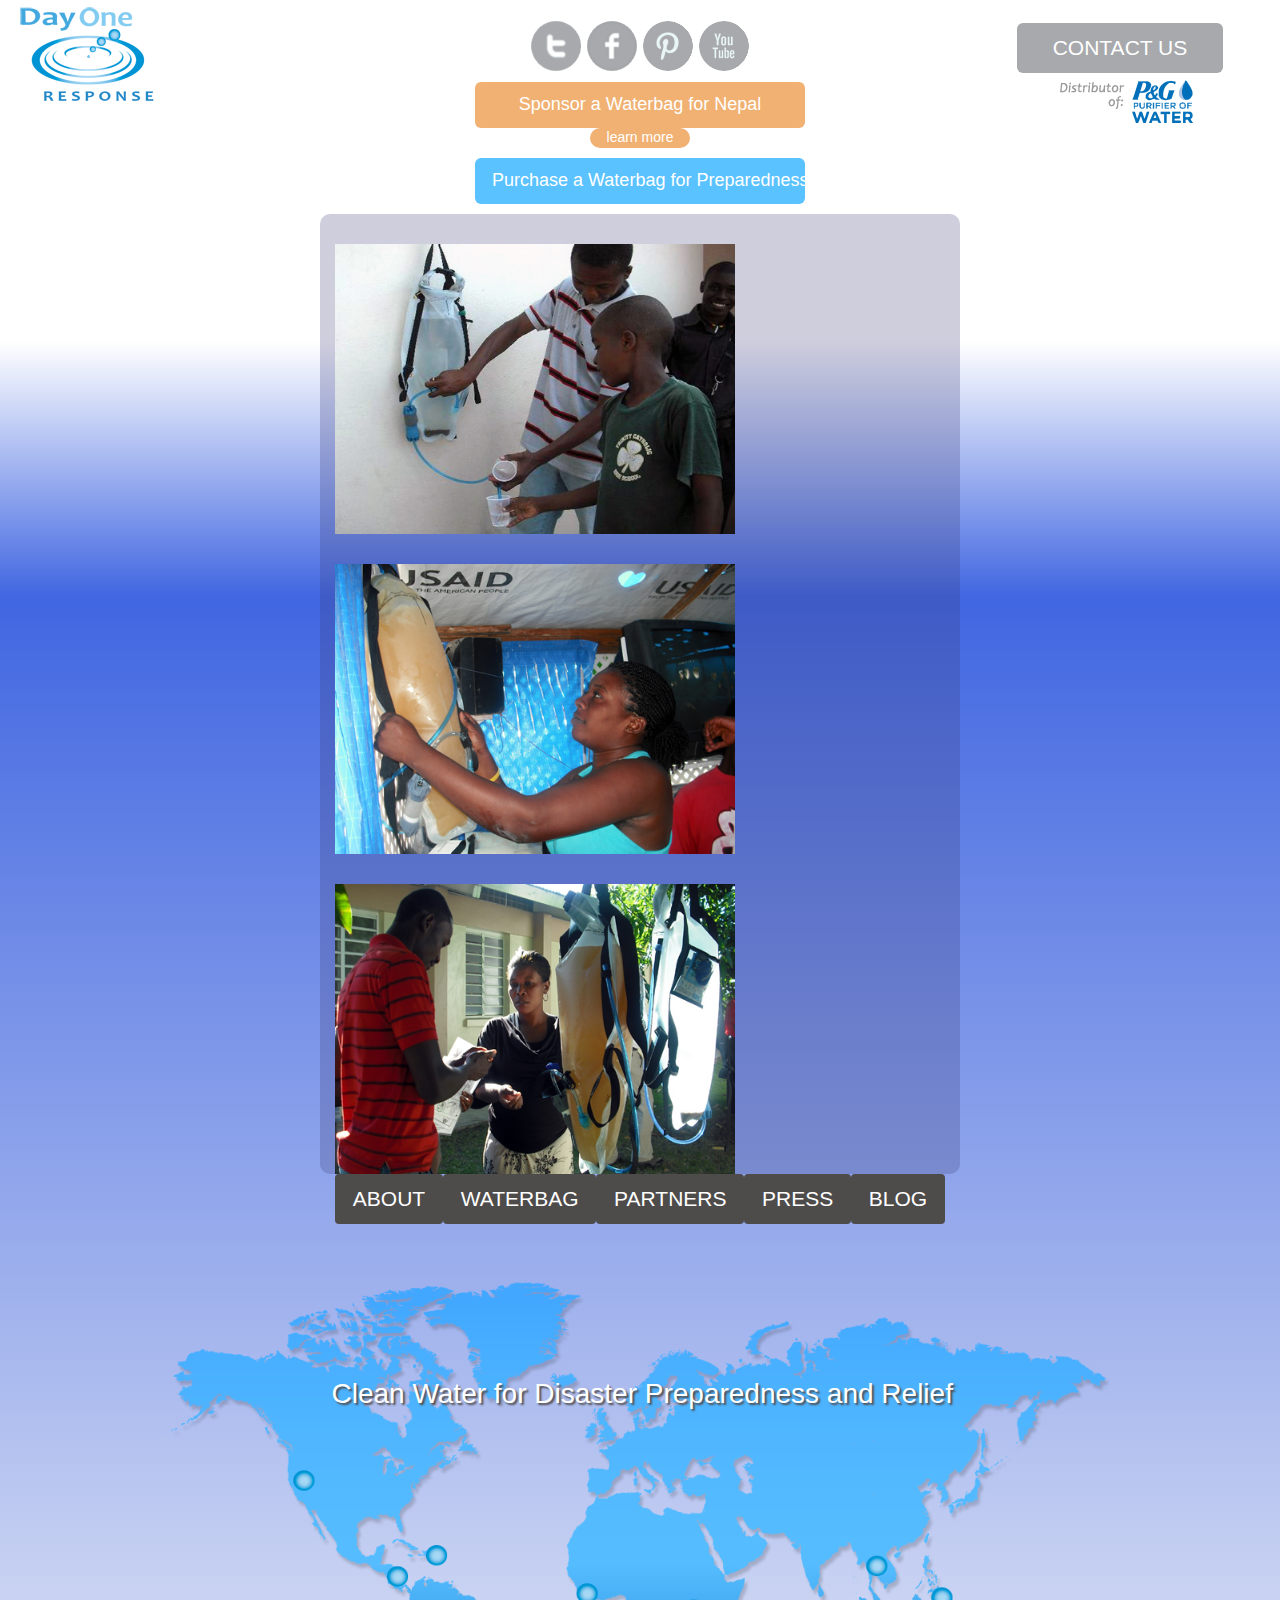
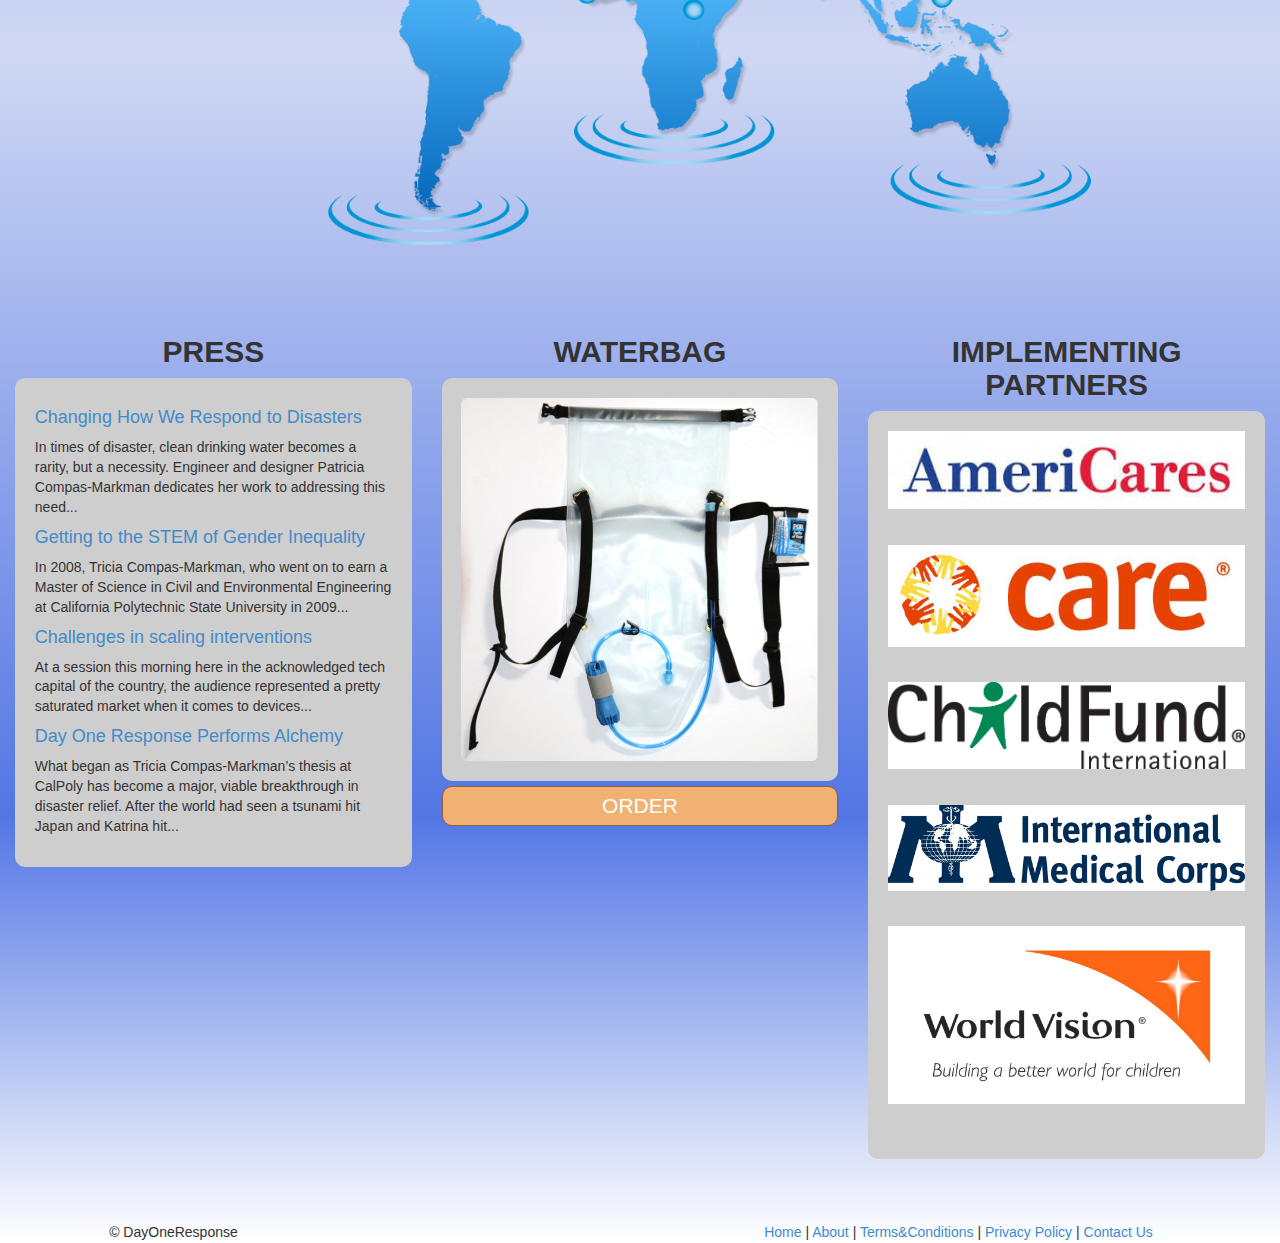
<file: index.html>
<!doctype html>
<html>
<head>
	<!-- META DATA -->
	<!-- This script call enables the responsive map to function in IE8 -->
	<meta http-equiv="X-UA-Compatible" content="IE=edge">
		<!--[if lte IE 8]>
    		<script type="text/javascript" src="js/ie8.polyfil.js"></script>
		<![endif]-->
	<meta charset="UTF-8">
	<meta name="description"  content="DayOne Response develops and supplies life-saving  solutions for global disaster preparedness and relief focusing on the vital need for clean drinking water. DayOne Response supports the Procter &amp; Gamble Children’s Safe Drinking Water Program’s goal to deliver more than 2 billion liters of clean drinking water each year by 2020.">
	<meta name="keywords" content="clean drinking water, water charity, safe drinking water, dyone response, disaster relief, disaster preparedness, outdoor supplies, survival products, emergency products, emergency preparedness supplies, emergency kits, disaster kits, day one response, give, water for Africa, India, south America, drinking water for poor">
	<meta name="author" content="Amy Cagle">

	<title>DayOne Response | Home Page</title>

	<script type="text/javascript" src="https://ajax.microsoft.com/ajax/jQuery/jquery-1.11.1.min.js"></script>
	<!-- 	Slick Carousel-->
	<link rel="stylesheet" type="text/css" href="slick/slick.css"/>
	<!-- Bootstrap -->
	<link rel="stylesheet" type="text/css" href="css/bootstrap_dayone.css">
	<link type="text/css" rel="stylesheet" href="css/jquery.qtip.min.css" />
	<link rel="stylesheet" type="text/css" href="css/dayonestyle.css"/>
<!-- /*	<style>
	div {

		border: 1px solid black;
	}
	</style>*/ -->
	
</head>
<body class="gradientHome">
<!-- container for all content for grid system -->
<div class="container-fluid">
<!-- logo section -->
	<div class="row">
		<div class="col-md-4">
			<a href="index.html"><img src="images/dayone_logo.png" alt="DayOne Response Logo" class="img-responsive"></a>
		</div>
		<div class="col-md-4 center">
			<div id="socialMediablock">
				<a href="http://www.twitter.com/dayoneresponse"><img src="images/grey-twitter-logo.png" alt="Twitter"></a>
				<a href="http://www.facebook.com/dayoneresponse"><img src="images/grey-facebook-logo.png" alt="Facebook"></a>
				<a href="http://www.pinterest.com/dayoneresponse"><img src="images/grey-pintrest-logo.png" alt="Pintrest"></a>
				<a href="https://www.youtube.com/user/DayOneResponse"><img src="images/grey-youtube-logo.png" alt="YouTube"></a>
			</div><!-- id="socialMediablock" -->
			<a href="http://dayoneresponse-com.3dcartstores.com/Sponsor-a-DayOne-Waterbag-for-Nepal-Relief-Efforts-Product-will-ship-to-Nepal-in-next-relief-shipment_p_14.html">
			<!-- NORMAL BUTTON <a href="http://dayoneresponse-com.3dcartstores.com/Sponsor-a-DayOne-Waterbag-for-Relief-Efforts-Product-is-not-shipped-to-customer_p_14.html"> -->
				<div >
					<button type="button" class="btn btn-lg button-sponsorHome button-HomeSponsorNepal" >
						Sponsor a Waterbag for Nepal<!--NORMAL  Disaster Relief -->
					</buttton>
				</div>
			</a>
			<a href="nepal.html"><div class="home--button-learnMore noUnderline">learn more</div></a>
			<a href="http://dayoneresponse-com.3dcartstores.com/DayOne-Purification-Waterbag_p_12.html">
				<div >
					<button type="button" class="btn btn-lg button-purchaseHome">
						Purchase a Waterbag for Preparedness 
					</buttton>
				</div>
			</a>
			
		</div><!-- class="col-md-4 center" -->
		<div class="col-md-3 col-md-offset-1 center">
					<a href="contact.html"><button type="button" class="btn btn-lg" id="contactUsBtn">CONTACT US</button></a><a href="pghome.html"><img src="images/logopg.png" class="header_pglogo"></a>
		</div><!-- class="col-md-4 center" -->
	</div><!-- class="row center" -->
		
<!-- /logo section -->
<!-- the Carousel Section-->
	<div class="row">
		<div class="col-md-3"></div>
		<div id="dayoneCarouselContainer" class="col-md-6" >
			<div id="dayoneCarousel">


<!-- ++ONLY ADD OR SUBTRACT HOMEPAGE CAROUSEL IMAGES HERE++ -->
			  <!-- <div><img src="carousel-images/slider1.jpg" class="carouselImage"></div> -->
			  <div><img src="carousel-images/slider2.jpg" class="carouselImage"></div>
			  <div><img src="carousel-images/slider3.jpg" class="carouselImage"></div>
			  <div><img src="carousel-images/slider4.jpg" class="carouselImage"></div>
<!-- //++ONLY ADD OR SUBTRACT HOMEPAGE CAROUSEL IMAGES HERE++ -->
			

			</div>
		</div>
		<div class="col-md-3"></div>
	</div>
<!-- Site NAV   -->
	<nav>
		<div class="row" id="dayOneNav">
			<div class="col-md-3"></div>
			<div class="col-md-6">
				<ul class="nav nav-pills nav-justified">
				  <li><a href="about.html">ABOUT</a></li>
				  <li><a href="waterbag.html">WATERBAG</a></li>
				  <li><a href="partners.html">PARTNERS</a></li>
				  <li><a href="press.html">PRESS</a></li>
				  <li><a href="http://dayoneresponse-com.3dcartstores.com/blog.asp">BLOG</a></li>
				</ul>
			</div>
			<div class="col-md-3"></div>
		</div>
	</nav><!-- /id="dayOneNav" -->
<!-- /Site NAV   -->
<!-- /the Carousel Section-->



<!-- worldmap section -->
	<div class="row">
		<div class="col-md-12 worldmap">
			<div class="worldmap-title">Clean Water for Disaster Preparedness and Relief</div>
			<img src="images/world_map.png" class="img-responsive" usemap="#worldmap" name="worldmap">
			<map id="worldmap" name="worldmap">
				<area shape="circle" alt="" title="LOCATION: California, USA <br>Technology Assessment <br>Liters Provided: 276,600 <br>Partners: Joint Interagency Field Exploration sponsored by Department of Defense" coords="356,317,20" href="" target="" />
				<area shape="circle" alt="This is the text" title="LOCATION: Nicaragua <br>Field Demonstration <br>Partners: Refugee Community in Camilo Ortego, Nicaragua" coords="470,435,20" href="" target="" />
				<area shape="circle" alt="This is the text" title="LOCATION: Haiti <br>Field Demonstration <br>Partners: LDS-Humanitarian Services and International Medical Corps" coords="518,407,20" href="" target="" />
				<area shape="circle" alt="This is the text" title="LOCATION: Benin <br>Disaster Relief: Flooding<br>Liters Provided: 54,000<br>Partners: CARE International" coords="703,455,20" href="" target="" />
				<area shape="circle" alt="This is the text" title="LOCATION: Uganda <br>Liters Provided: 124,200 <br>Aid for Refugees" coords="834,474,20" href="" target="" />
				<!-- <area shape="circle" alt="This is the text" title="LOCATION6 <br>Date <br>No Served <br><br>read more..." coords="948,366,20" href="" target="" /> -->
				<area shape="circle" alt="This is the text" title="LOCATION: Thailand <br>Field Demonstration <br>Partners: U.S. Marine Corps Forces Pacific Experimentation Center, Office of Naval Research, and Thai Marines." coords="1059,420,20" href="" target="" />
				<area shape="circle" alt="This is the text" title="LOCATION: Philippines <br>Disaster Relief <br>Liters Provided: 276,600<br>Partners: Giving Children Hope, International Medical Corps" coords="1139,459,20" href="" target="" />

				<!-- Created by Online Image Map Editor (http://www.maschek.hu/imagemap/index) -->
			</map>
		</div>
	</div>
<!-- /worldmap section -->

	<div class="row">
		<div class="col-md-4 center">
			<h2 class="homeSectionHeader">PRESS</h2>
			<div class="homeSectionBox">

				<h4><a href="community.html"><!-- DayOne Response’s Tricia Compas-Markman:  -->Changing How We Respond to Disasters</a></h4>
				<p>In times of disaster, clean drinking water becomes a rarity, but a necessity. Engineer and designer Patricia Compas-Markman dedicates her work to addressing this need...</p>

				<h4><a href="community.html">Getting to the STEM of Gender Inequality</a></h4>
				<p>In 2008, Tricia Compas-Markman, who went on to earn a Master of Science in Civil and Environmental Engineering at California Polytechnic State University in 2009... </p>

				<h4><a href="community.html">Challenges in scaling interventions</a></h4>
				<p>At a session this morning here in the acknowledged tech capital of the country, the audience represented a pretty saturated market when it comes to devices...</p>

				<h4><a href="community.html">Day One Response Performs Alchemy</a></h4>
				<p>What began as Tricia Compas-Markman’s thesis at CalPoly has become a major, viable breakthrough in disaster relief. After the world had seen a tsunami hit Japan and Katrina hit...</p> 
			</div>
		</div>
		<div class="col-md-4 center">
			<h2 class="homeSectionHeader">WATERBAG</h2>
			<div class="homeSectionBox"><img src="images/waterbag.png" class="img-rounded img-responsive"></div>
			<div class="button-orderHome center white larger">
				<a href="http://dayoneresponse-com.3dcartstores.com/product.asp?itemid=12">ORDER</a>
			</div>
		</div>
		<div class="col-md-4 center">
			<h2 class="homeSectionHeader">IMPLEMENTING PARTNERS</h2>
			<div class="homeSectionBox">
				<img src="images/logo_americares.jpg" class="partnerLogo img-responsive">
				<img src="images/logo_care.jpg" class="partnerLogo img-responsive">
				<img src="images/logo_childfund.jpg" class="partnerLogo img-responsive">
				<img src="images/logo_intmedcorps.jpg" class="partnerLogo img-responsive">
				<img src="images/logo_worldvision.jpg" class="partnerLogo img-responsive">
			</div>
		</div>
	</div>
</div>

<footer id="dayOneFooterNav">
	<div class="row">
		<div class="col-md-6 col-md-offset-1">&copy; DayOneResponse</div>
		<div class="col-md-4"><a href="index.html">Home</a> | <a href="about.html">About</a> | <a href="terms.html">Terms&amp;Conditions</a> | <a href="privacy.html">Privacy Policy</a> | <a href="contact.html">Contact Us</a></div>
	</div>
</footer>

<script type="text/javascript" src="js/imageMapResizer.min.js"></script>

<!-- Bootstrap -->
<script src="js/bootstrap.min.js"></script>
<!-- 	Slick Carousel-->
<script type="text/javascript" src="slick/slick.min.js"></script>
<script type="text/javascript" src="js/jquery.qtip.min.js"></script>
<script type="text/javascript">
		$('map').imageMapResize();
</script>
<script type="text/javascript" src="js/dayone.js"></script>
</body>
</html>
</file>
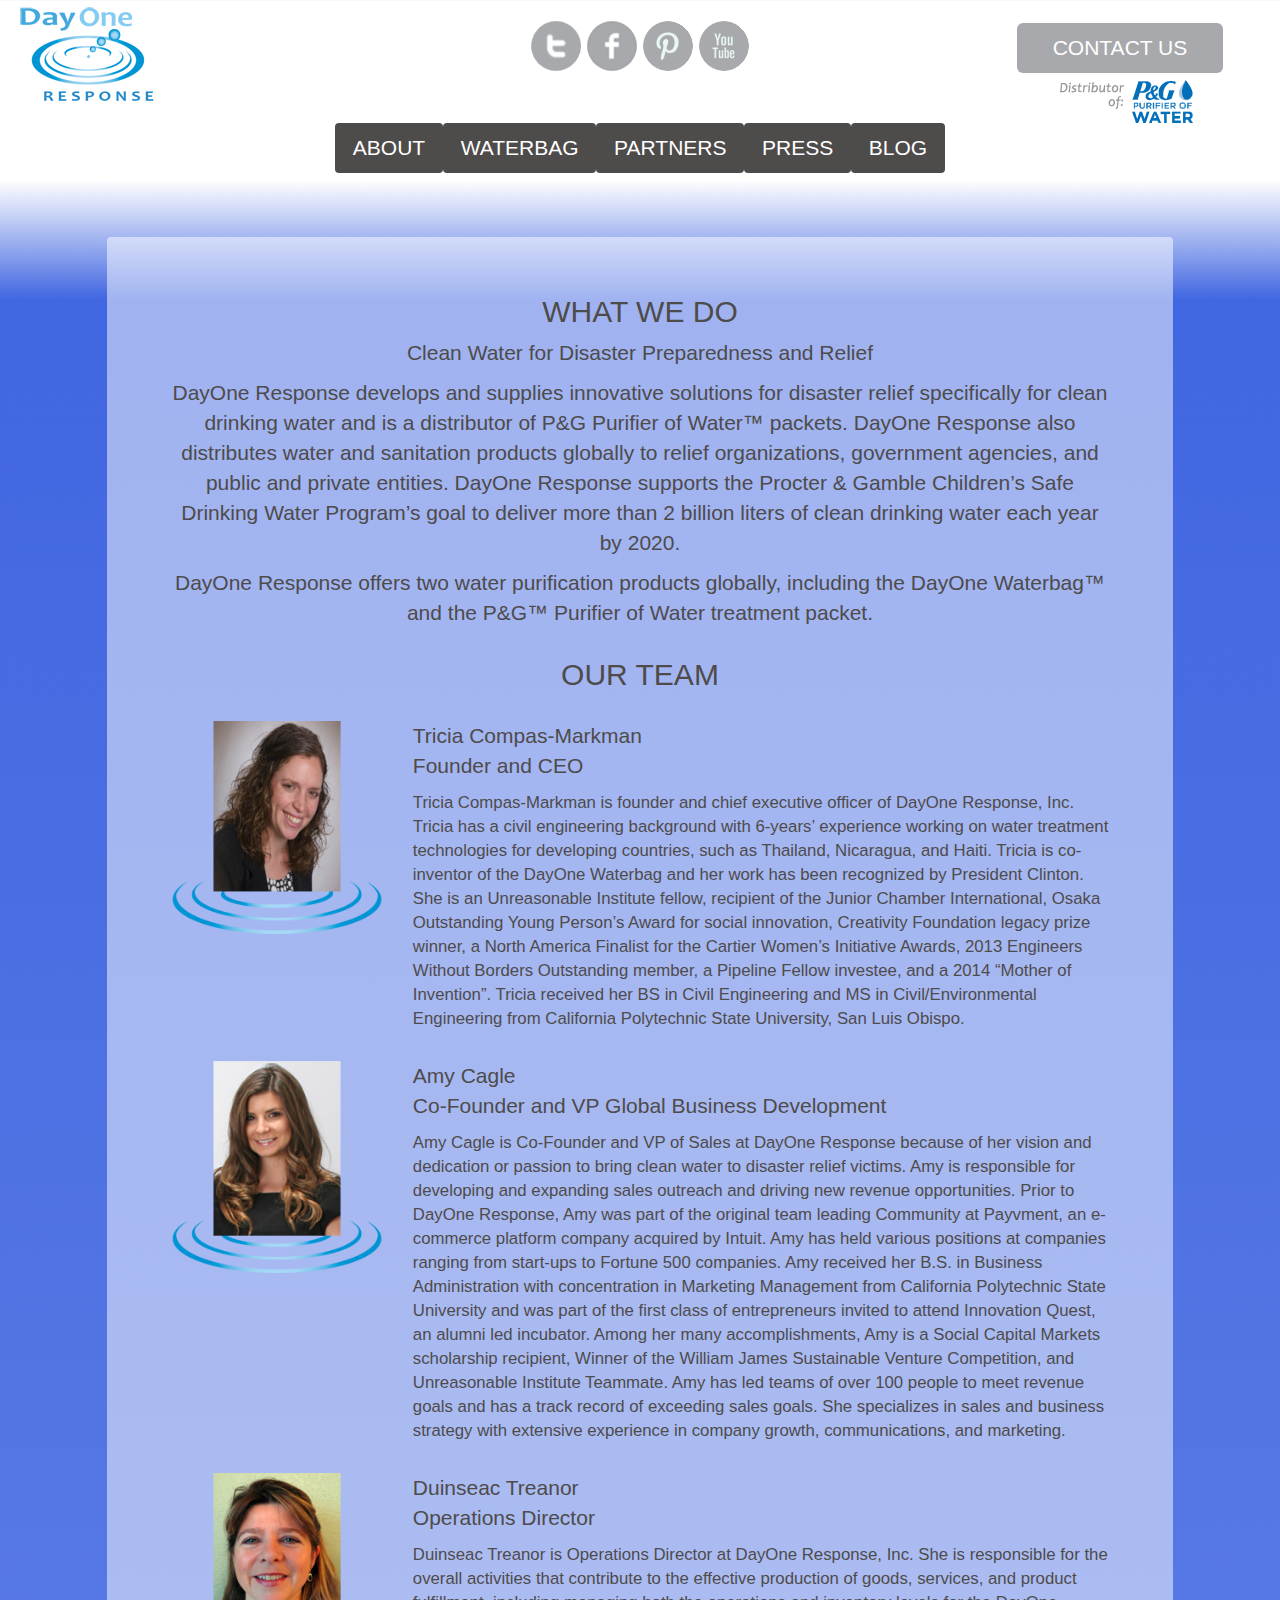
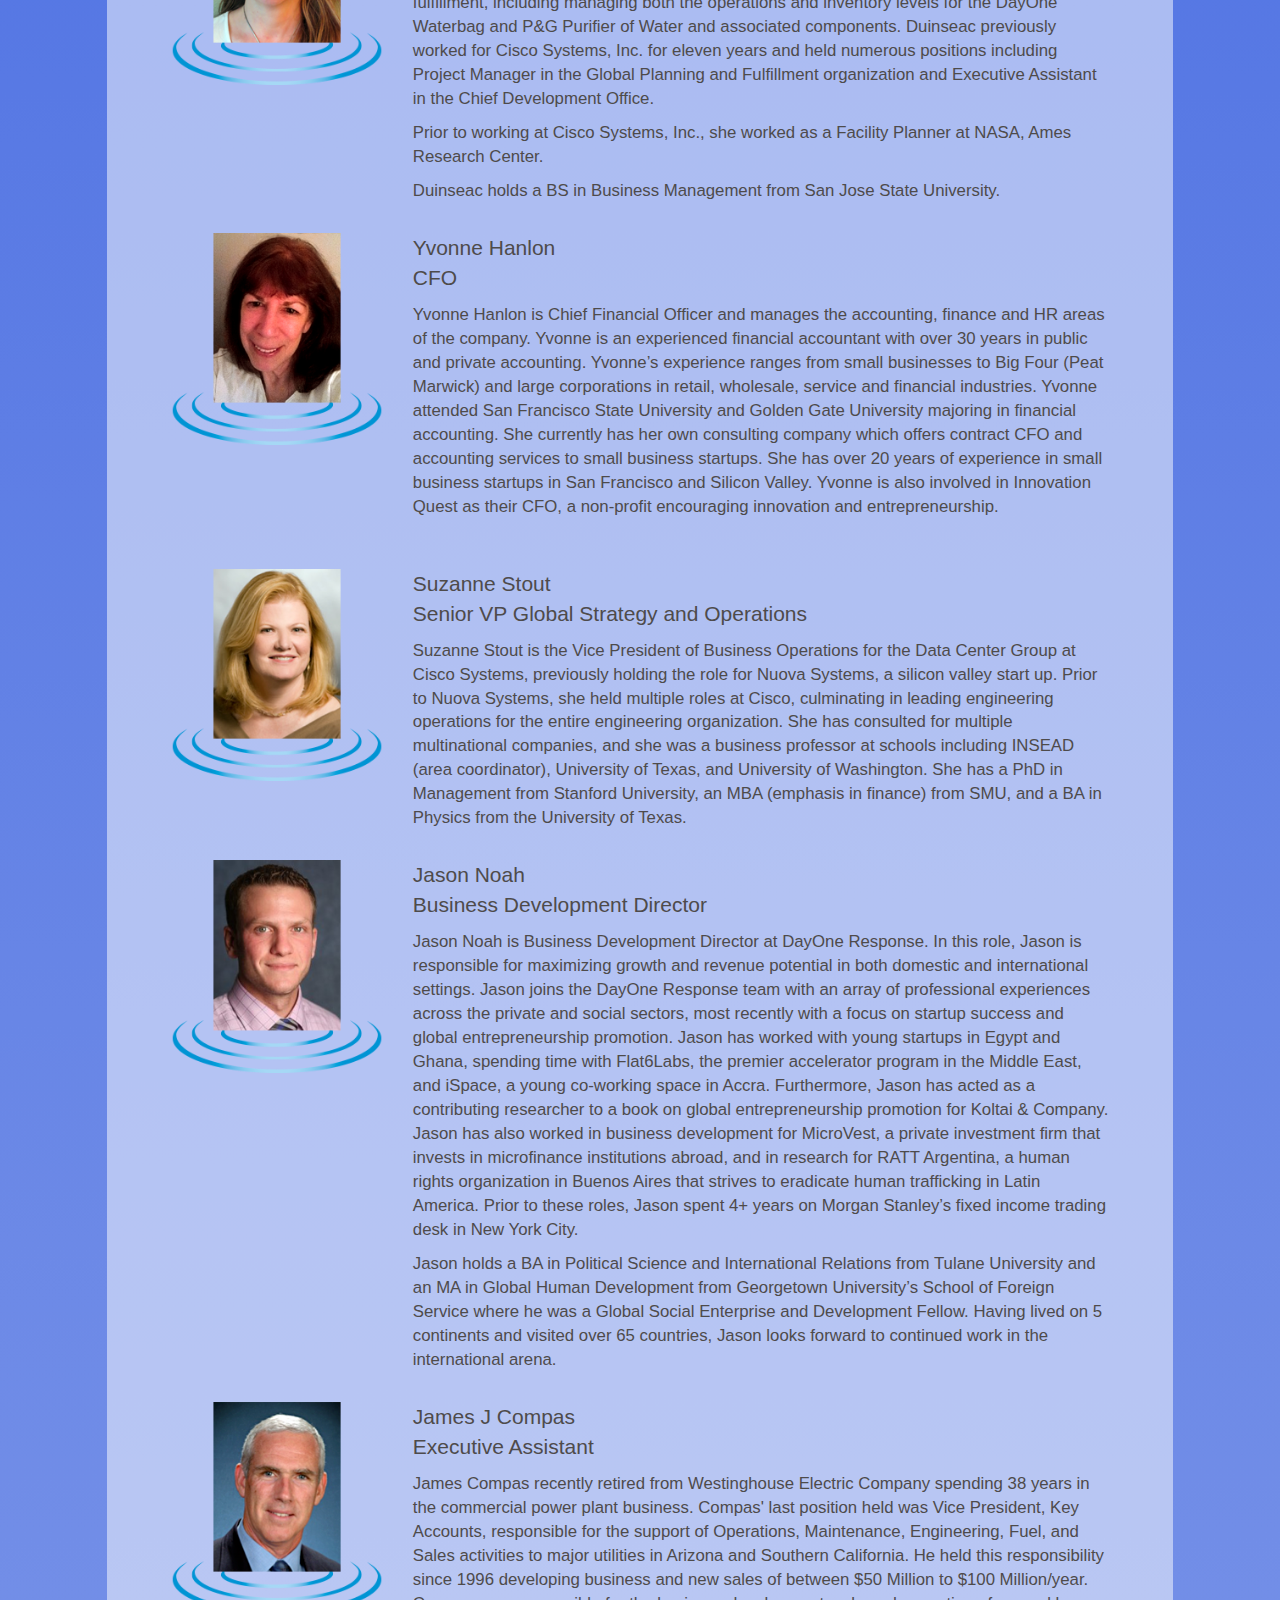
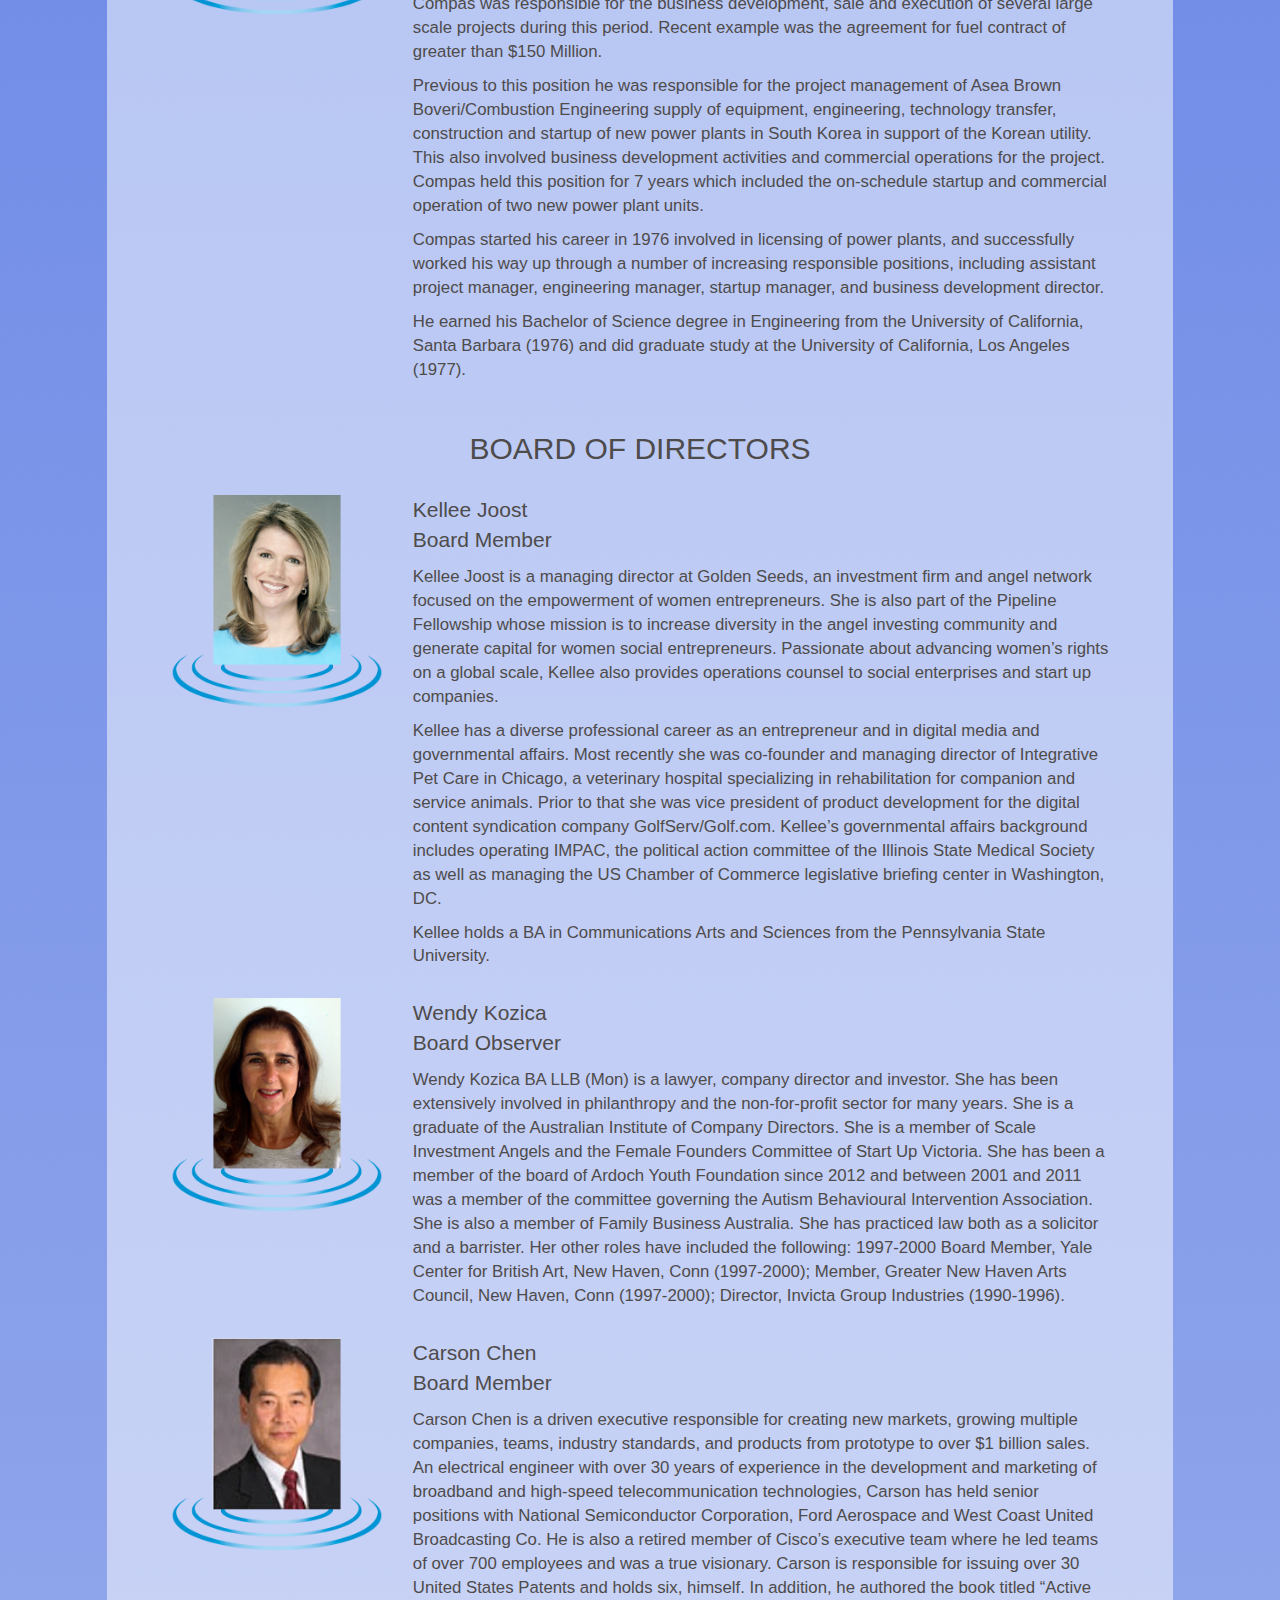
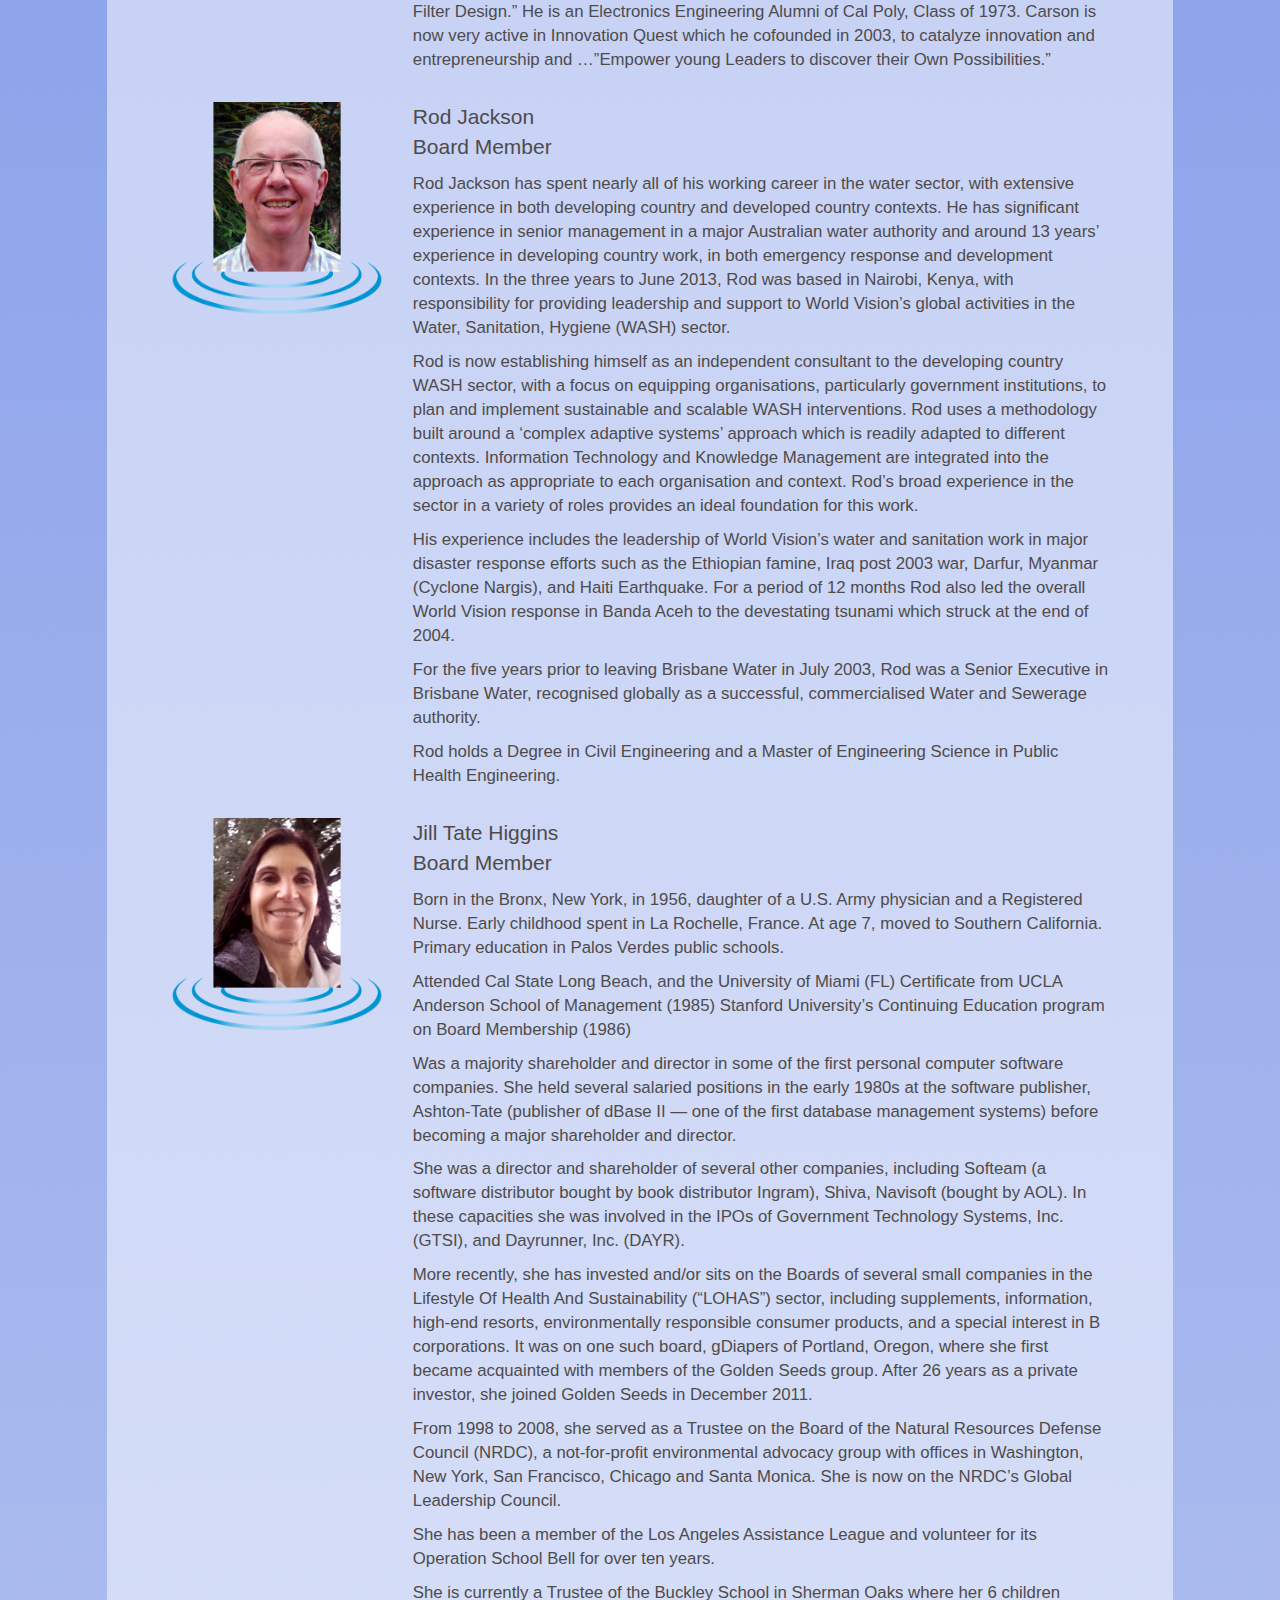
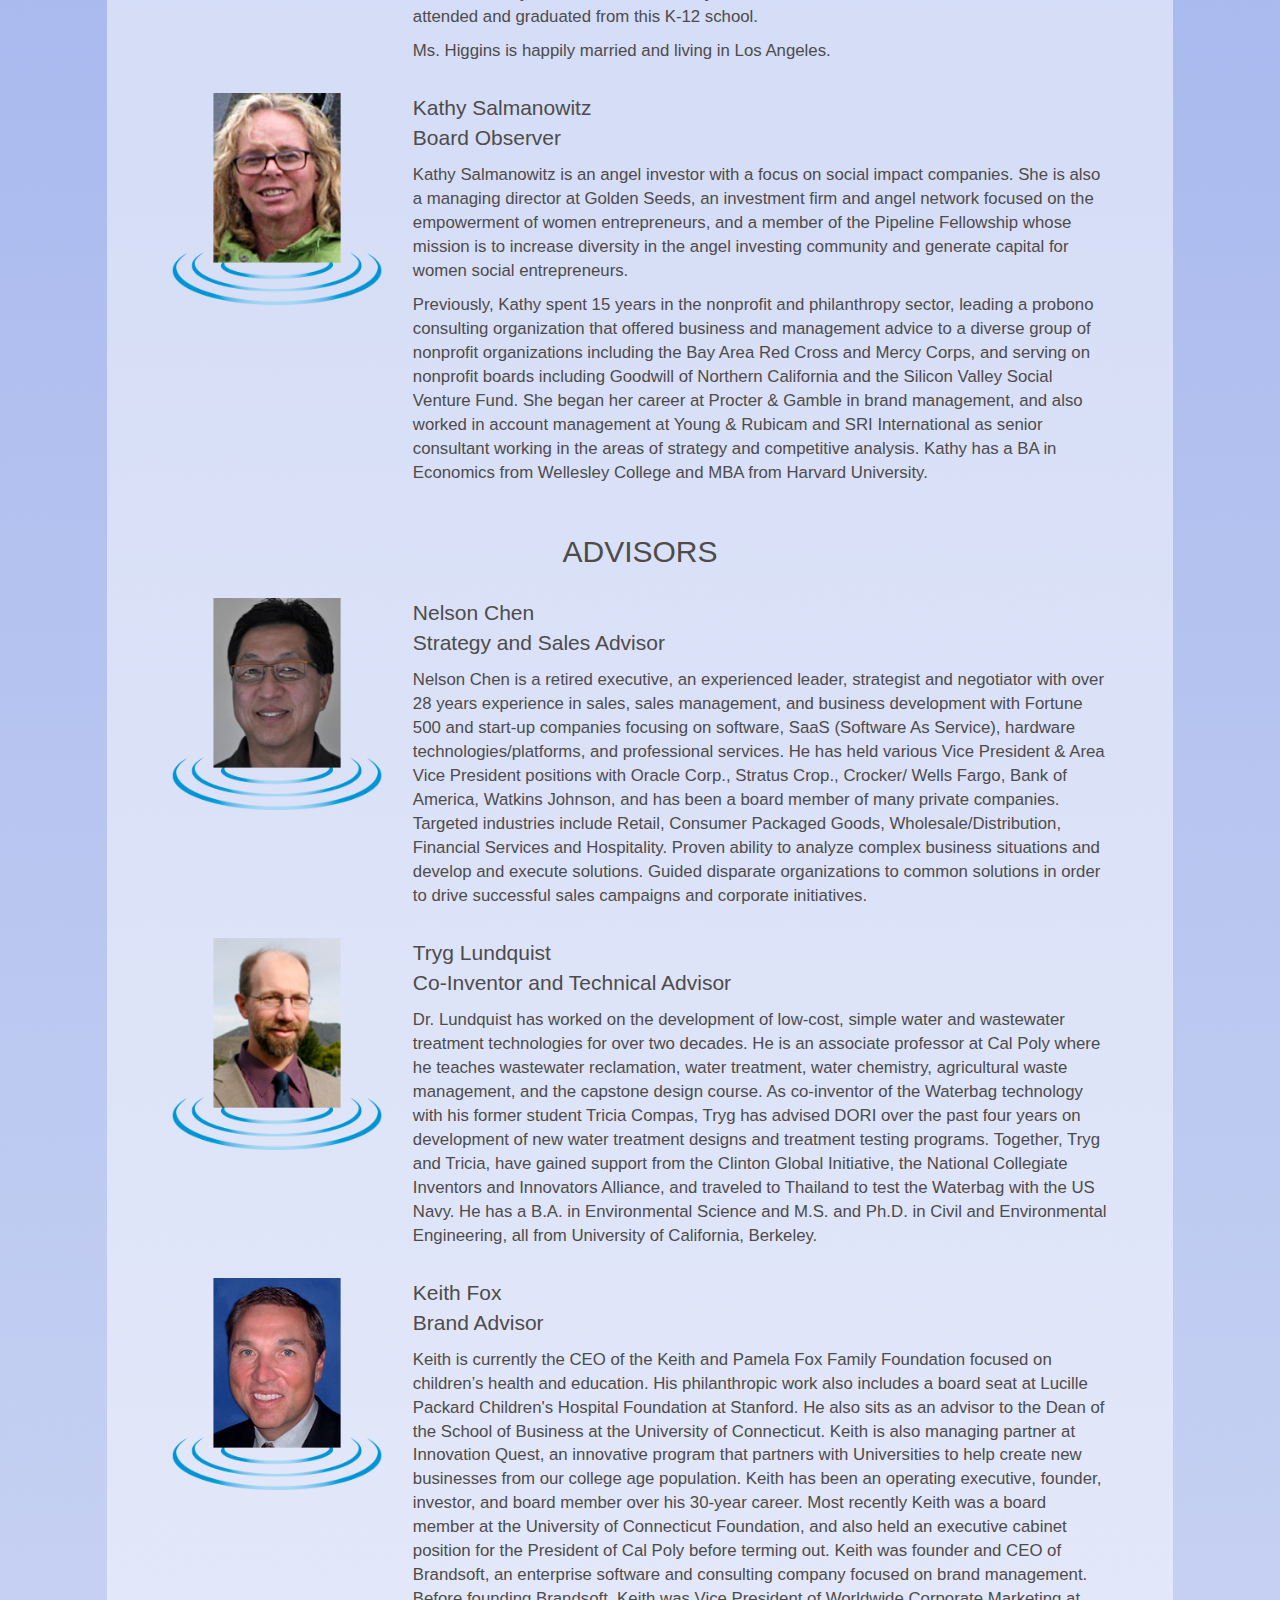
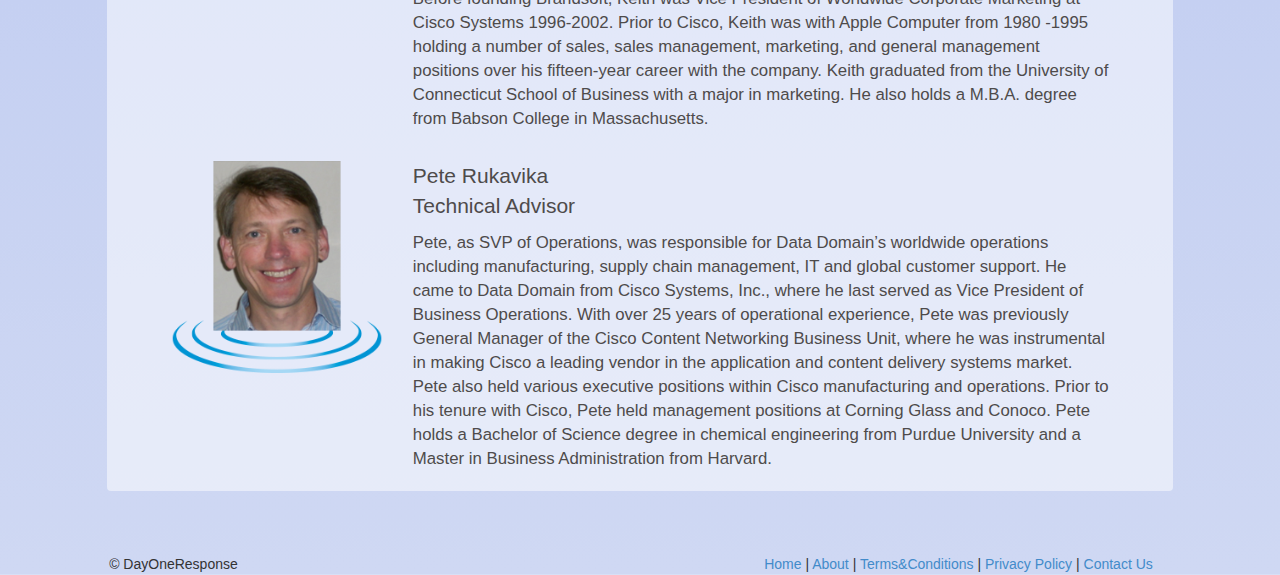
<file: about.html>
<!doctype html>
<html>
<head>
	<!-- META DATA -->
	<meta charset="UTF-8">
	<meta name="description" content="DayOne Response Inc. addresses the vital need for clean drinking water globally through the DayOne Purification Waterbag providing water on day one.">
	<meta name="keywords" content="clean drinking water, dayone response, day one response, disaster relief, childrens safe drinking water, waterbag">
	<meta name="author" content="Amy Cagle">

	<title>DayOne Response | About</title>

	<script type="text/javascript" src="https://ajax.microsoft.com/ajax/jQuery/jquery-1.11.1.min.js"></script>
	<!-- Bootstrap -->
	<link rel="stylesheet" type="text/css" href="css/bootstrap_dayone.css">	
	<link rel="stylesheet" type="text/css" href="css/dayonestyle.css"/>

</head>
<body class="gradient">
<!-- container for all content for grid system -->
<div class="container-fluid">
<!-- logo section -->
	<div class="row">
		<div class="col-md-4">
			<a href="index.html"><img src="images/dayone_logo.png" class="img-responsive"></a>
		</div>
		<div class="col-md-4 center">
			<div id="socialMediablock">
				<a href="http://www.twitter.com/dayoneresponse"><img src="images/grey-twitter-logo.png"></a>
				<a href="http://www.facebook.com/dayoneresponse"><img src="images/grey-facebook-logo.png"></a>
				<a href="http://www.pinterest.com/dayoneresponse"><img src="images/grey-pintrest-logo.png"></a>
				<a href="https://www.youtube.com/user/DayOneResponse"><img src="images/grey-youtube-logo.png"></a>
			</div><!-- id="socialMediablock" -->
		</div><!-- class="col-md-4 center" -->
		<div class="col-md-3 col-md-offset-1 center">
					<a href="contact.html"><button type="button" class="btn btn-lg" id="contactUsBtn">CONTACT US</button></a><a href="pghome.html"><img src="images/logopg.png" class="header_pglogo"></a>
		</div><!-- class="col-md-4 center" -->
	</div><!-- class="row center" -->
		
<!-- /logo section -->
<!-- Site NAV   -->
	<nav>
		<div class="row" id="dayOneNav">
			<div class="col-md-3"></div>
			<div class="col-md-6">
				<ul class="nav nav-pills nav-justified">
				  <li><a href="about.html">ABOUT</a></li>
				  <li><a href="waterbag.html">WATERBAG</a></li>
				  <li><a href="partners.html">PARTNERS</a></li>
				  <li><a href="press.html">PRESS</a></li>
				  <li><a href="http://dayoneresponse-com.3dcartstores.com/blog.asp">BLOG</a></li>
				</ul>
			</div>
			<div class="col-md-3"></div>
		</div>
	</nav><!-- /id="dayOneNav" -->
<!-- /Site NAV   -->

	<div class="row">
		<div class="col-md-10 col-md-offset-1 contentBackground">
			<!-- ABOUT -->
			<section id="about" class="infoSection">
			<!-- MISSION -->
				<div class="row" id="whatWeDo">
					<div class="col-md-12">
						<h2 class="center">WHAT WE DO</h2>
						<p class="center">Clean Water for Disaster Preparedness and Relief</p>
						<p class="center">DayOne Response develops and supplies innovative solutions for disaster relief specifically for clean drinking water and is a distributor of P&amp;G Purifier of Water&trade; packets. DayOne Response also distributes water and sanitation products globally to relief organizations, government agencies, and public and private entities.  DayOne Response supports the Procter &amp; Gamble Children’s Safe Drinking Water Program’s goal to deliver more than 2 billion liters of clean drinking water each year by 2020.</p> 
 
						<p class="center">DayOne Response offers two water purification products globally, including the DayOne Waterbag&trade; and the P&amp;G&trade; Purifier of Water treatment packet. </p>
						
					</div><!-- class="col-md-12" -->
				</div><!-- /class="row" id="whatWeDo" -->
			<!-- /MISSION -->
			
			<!-- TEAM -->
			<div class="row" id="ourTeam">
				<h2 class="center">OUR TEAM</h2>			
			</div>

				<div class="row">
					<div class="bioRowFiller"></div>
				</div>	
				<div class="row">
					<div class="col-md-3">
						<img src="images/tricia_compas_markman.png" class="img-responsive">
					</div><!-- /class="col-md-3" -->
					<div class="col-md-9">
							<p>Tricia Compas-Markman<br>Founder and CEO</p>
							<p class="aboutBio">Tricia Compas-Markman is founder and chief executive officer of DayOne Response, Inc. Tricia has a civil engineering background with 6-years’ experience working on water treatment technologies for developing countries, such as Thailand, Nicaragua, and Haiti. Tricia is co-inventor of the DayOne Waterbag and her work has been recognized by President Clinton. She is an Unreasonable Institute fellow, recipient of the Junior Chamber International, Osaka Outstanding Young Person’s Award for social innovation, Creativity Foundation legacy prize winner, a North America Finalist for the Cartier Women’s Initiative Awards, 2013 Engineers Without Borders Outstanding member, a Pipeline Fellow investee, and a 2014 “Mother of Invention”.  Tricia received her BS in Civil Engineering and MS in Civil/Environmental Engineering from California Polytechnic State University, San Luis Obispo.</p> 
					</div><!-- /class="col-md-9" -->
				</div><!-- /class="row" -->

				<div class="row">
					<div class="bioRowFiller"></div>
				</div>	
				<div class="row">
					<div class="col-md-3">
						<img src="images/amy_cagle.png" class="img-responsive">
					</div><!-- /class="col-md-3" -->
					<div class="col-md-9">
							<p>Amy Cagle<br>Co-Founder and VP Global Business Development</p>
							<p class="aboutBio">Amy Cagle is Co-Founder and VP of Sales at DayOne Response because of her vision and dedication or passion to bring clean water to disaster relief victims. Amy is responsible for developing and expanding sales outreach and driving new revenue opportunities. Prior to DayOne Response, Amy was part of the original team leading Community at Payvment, an e-commerce platform company acquired by Intuit.  Amy has held various positions at companies ranging from start-ups to Fortune 500 companies. Amy received her B.S. in Business Administration with concentration in Marketing Management from California Polytechnic State University and was part of the first class of entrepreneurs invited to attend Innovation Quest, an alumni led incubator. Among her many accomplishments, Amy is a Social Capital Markets scholarship recipient, Winner of the William James Sustainable Venture Competition, and Unreasonable Institute Teammate. Amy has led teams of over 100 people to meet revenue goals and has a track record of exceeding sales goals. She specializes in sales and business strategy with extensive experience in company growth, communications, and marketing.</p> 
					</div><!-- /class="col-md-9" -->
				</div><!-- /class="row" -->

				<div class="row">
					<div class="bioRowFiller"></div>
				</div>
				<div class="row">
					<div class="col-md-3">
						<img src="images/duinseac_treanor.png" class="img-responsive">
					</div><!-- /class="col-md-3" -->
					<div class="col-md-9">
							<p>Duinseac Treanor<br>Operations Director</p>
							<p class="aboutBio">
							Duinseac Treanor is Operations Director at DayOne Response, Inc.  She is responsible for the overall activities that contribute to the effective production of goods, services, and product fulfillment, including managing both the operations and inventory levels for the DayOne Waterbag and P&amp;G Purifier of Water and associated components.
							Duinseac previously worked for Cisco Systems, Inc. for eleven years and held numerous positions including Project Manager in the Global Planning and Fulfillment organization and Executive Assistant in the Chief Development Office.</p> 
							
							<p class="aboutBio">Prior to working at Cisco Systems, Inc., she worked as a Facility Planner at NASA, Ames Research Center.</p>
							
							<p class="aboutBio">Duinseac holds a BS in Business Management from San Jose State University.</p> 
					</div><!-- /class="col-md-9" -->
				</div><!-- /class="row" -->

				<div class="row">
					<div class="bioRowFiller"></div>
				</div>	
				<div class="row">
					<div class="col-md-3">
						<img src="images/yvonne_hanlon.png" class="img-responsive">
					</div><!-- /class="col-md-3" -->
					<div class="col-md-9">
							<p>Yvonne Hanlon<br>CFO</p>
							<p class="aboutBio">Yvonne Hanlon is Chief Financial Officer and manages the accounting, finance and HR areas of the company. Yvonne is an experienced financial accountant with over 30 years in public and private accounting. Yvonne’s experience ranges from small businesses to Big Four (Peat Marwick) and large corporations in retail, wholesale, service and financial industries. Yvonne attended San Francisco State University and Golden Gate University majoring in financial accounting. She currently has her own consulting company which offers contract CFO and accounting services to small business startups. She has over 20 years of experience in small business startups in San Francisco and Silicon Valley. Yvonne is also involved in Innovation Quest as their CFO, a non-profit encouraging innovation and entrepreneurship.</p> 
					</div><!-- /class="col-md-9" -->
				</div><!-- /class="row" -->

				<div class="row">
					<div class="bioRowFiller"></div>
				</div>	
			<!--	<div class="row">
					<div class="col-md-3">
						<img src="images/bob_schack.png" class="img-responsive">
					</div>
					<div class="col-md-9">
							<p>Bob Schack<br>Market Operations</p>
							<p class="aboutBio">Bob has had a varied career in both emerging large corporations and startups in a sales or technical marketing capacity with a specialty in new products and services that have created great value for the end user. Bob was the joint founder of the Broadband Business Unit at Cisco, (San Jose) in 1997 where he led the business effort to create a multibillion dollar revenue stream with leading market share, and gross margins exceeding the corporate average for a new class of product.</p>

							<p class="aboutBio">In 2000, Bob and key members of the Cisco, (San Jose), engineering team were awarded the prestigious Pioneer award for creating the most successful internally developed business in Cisco history.  Extensions of those products are still market leaders today.</p>

							<p class="aboutBio">Bob is an engineering graduate of the Georgia Institute of Technology in 1973 and the University of San Diego with a master’s in business. Bob is a former Naval Officer and served as both an engineering officer and navigator.   He is currently Chair of the Georgia Tech men’s lacrosse alumni affinity group and is active in the sport.</p> 
					</div>
				</div>
			-->
				<div class="row">
					<div class="bioRowFiller"></div>
				</div>	
				<div class="row">
					<div class="col-md-3">
						<img src="images/suzanne_stout.png" class="img-responsive">
					</div><!-- /class="col-md-3" -->
					<div class="col-md-9">
							<p>Suzanne Stout<br>Senior VP Global Strategy and Operations</p>
							<p class="aboutBio">Suzanne Stout is the Vice President of Business Operations for the Data Center Group at Cisco Systems, previously holding the role for Nuova Systems, a silicon valley start up. Prior to Nuova Systems, she held multiple roles at Cisco, culminating in leading engineering operations for the entire engineering organization.  She has consulted for multiple multinational companies, and she was a business professor at schools including INSEAD (area coordinator), University of Texas, and University of Washington.  She has a PhD in Management from Stanford University, an MBA (emphasis in finance) from SMU, and a BA in Physics from the University of Texas.</p> 
					</div><!-- /class="col-md-9" -->
				</div><!-- /class="row" -->
				
				<div class="row">
					<div class="bioRowFiller"></div>
				</div>
								<div class="row">
					<div class="col-md-3">
						<img src="images/jason_noah.png" class="img-responsive">
					</div><!-- /class="col-md-3" -->
					<div class="col-md-9">
							<p>Jason Noah<br>Business Development Director</p>
							<p class="aboutBio">Jason Noah is Business Development Director at DayOne Response.  In this role, Jason is responsible for maximizing growth and revenue potential in both domestic and international settings.  Jason joins the DayOne Response team with an array of professional experiences across the private and social sectors, most recently with a focus on startup success and global entrepreneurship promotion.  Jason has worked with young startups in Egypt and Ghana, spending time with Flat6Labs, the premier accelerator program in the Middle East, and iSpace, a young co-working space in Accra.  Furthermore, Jason has acted as a contributing researcher to a book on global entrepreneurship promotion for Koltai & Company.  Jason has also worked in business development for MicroVest, a private investment firm that invests in microfinance institutions abroad, and in research for RATT Argentina, a human rights organization in Buenos Aires that strives to eradicate human trafficking in Latin America.  Prior to these roles, Jason spent 4+ years on Morgan Stanley’s fixed income trading desk in New York City.</p>
							<p class="aboutBio">Jason holds a BA in Political Science and International Relations from Tulane University and an MA in Global Human Development from Georgetown University’s School of Foreign Service where he was a Global Social Enterprise and Development Fellow.  Having lived on 5 continents and visited over 65 countries, Jason looks forward to continued work in the international arena.</p> 
					</div><!-- /class="col-md-9" -->
				</div><!-- /class="row" -->
				
				<div class="row">
					<div class="bioRowFiller"></div>
				</div>
				<div class="row">
					<div class="col-md-3">
						<img src="images/james_j_compas.png" class="img-responsive">
					</div><!-- /class="col-md-3" -->
					<div class="col-md-9">
							<p>James J Compas<br>Executive Assistant</p>
							<p class="aboutBio">
							James Compas recently retired from Westinghouse Electric Company spending 38 years in the commercial power plant business.  Compas' last position held was Vice President, Key Accounts, responsible for the support of Operations, Maintenance, Engineering, Fuel, and Sales activities to major utilities in Arizona and Southern California.  He held this responsibility since 1996 developing business and new sales of between $50 Million to $100 Million/year.  Compas was responsible for the business development, sale and execution of several large scale projects during this period. Recent example was the agreement for fuel contract of greater than $150 Million.</p>

							<p class="aboutBio">Previous to this position he was responsible for the project management of Asea Brown Boveri/Combustion Engineering supply of equipment, engineering, technology transfer, construction and startup of new power plants in South Korea in support of the Korean utility.  This also involved business development activities and commercial operations for the project. Compas held this position for 7 years which included the on-schedule startup and commercial operation of two new power plant units.</p>

							<p class="aboutBio">Compas started his career in 1976 involved in licensing of power plants, and successfully worked his way up through a number of increasing responsible positions, including assistant project manager, engineering manager, startup manager, and business development director.</p>

							<p class="aboutBio">He earned his Bachelor of Science degree in Engineering from the University of California, Santa Barbara (1976) and did graduate study at the University of California, Los Angeles (1977).</p> 
					</div><!-- /class="col-md-9" -->
				</div><!-- /class="row" -->
				<div class="row">
					<div class="bioRowFiller"></div>
				</div>

			<!-- /TEAM -->

			<!-- BOARD of DIRECTORS-->
			<div class="row" id="boardOfDirectors">
				<h2 class="center">BOARD OF DIRECTORS</h2>			
			</div>

				<div class="row">
					<div class="bioRowFiller"></div>
				</div>	
				<div class="row">
					<div class="col-md-3">
						<img src="images/kellee_joost.png" class="img-responsive">
					</div><!-- /class="col-md-3" -->
					<div class="col-md-9">
							<p>Kellee Joost<br>Board Member </p>
							<p class="aboutBio">Kellee Joost is a managing director at Golden Seeds, an investment firm and angel network focused on the empowerment of women entrepreneurs. She is also part of the Pipeline Fellowship whose mission is to increase diversity in the angel investing community and generate capital for women social entrepreneurs. Passionate about advancing women’s rights on a global scale, Kellee also provides operations counsel to social enterprises and start up companies.</p>


							<p class="aboutBio">Kellee has a diverse professional career as an entrepreneur and in digital media and governmental affairs. Most recently she was co-founder and managing director of Integrative Pet Care in Chicago, a veterinary hospital specializing in rehabilitation for companion and service animals. Prior to that she was vice president of product development for the digital content syndication company GolfServ/Golf.com. Kellee’s governmental affairs background includes operating IMPAC, the political action committee of the Illinois State Medical Society as well as managing the US Chamber of Commerce legislative briefing center in Washington, DC.</p>

							<p class="aboutBio">Kellee holds a BA in Communications Arts and Sciences from the Pennsylvania State University.</p> 
					</div><!-- /class="col-md-9" -->
				</div><!-- /class="row" -->

				<div class="row">
					<div class="bioRowFiller"></div>
				</div>	
				<div class="row">
					<div class="col-md-3">
						<img src="images/wendy_kozica.png" class="img-responsive">
					</div><!-- /class="col-md-3" -->
					<div class="col-md-9">
							<p>Wendy Kozica<br>Board Observer</p>
							<p class="aboutBio">Wendy Kozica BA LLB (Mon) is a lawyer, company director and investor. She has been extensively involved in philanthropy and the non-for-profit sector for many years. She is a graduate of the Australian Institute of Company Directors. She is a member of Scale Investment Angels and the Female Founders Committee of Start Up Victoria. She has been a member of the board of Ardoch Youth Foundation since 2012 and between 2001 and 2011 was a member of the committee governing the Autism Behavioural Intervention Association. She is also a member of Family Business Australia. She has practiced law both as a solicitor and a barrister. Her other roles have included the following: 1997-2000 Board Member, Yale Center for British Art, New Haven, Conn (1997-2000); Member, Greater New Haven Arts Council, New Haven, Conn (1997-2000); Director, Invicta Group Industries (1990-1996).</p> 
					</div><!-- /class="col-md-9" -->
				</div><!-- /class="row" -->

				<div class="row">
					<div class="bioRowFiller"></div>
				</div>	
				<div class="row">
					<div class="col-md-3">
						<img src="images/carson_chen.png" class="img-responsive">
					</div><!-- /class="col-md-3" -->
					<div class="col-md-9">
							<p>Carson Chen<br>Board Member</p>
							<p class="aboutBio">Carson Chen is a driven executive responsible for creating new markets, growing multiple companies, teams, industry standards, and products from prototype to over $1 billion sales. An electrical engineer with over 30 years of experience in the development and marketing of broadband and high-speed telecommunication technologies, Carson has held senior positions with National Semiconductor Corporation, Ford Aerospace and West Coast United Broadcasting Co. He is also a retired member of Cisco’s executive team where he led teams of over 700 employees and was a true visionary. Carson is responsible for issuing over 30 United States Patents and holds six, himself. In addition, he authored the book titled “Active Filter Design.” He is an Electronics Engineering Alumni of Cal Poly, Class of 1973.  Carson is now very active in Innovation Quest which he cofounded in 2003, to catalyze innovation and entrepreneurship and …”Empower young Leaders to discover their Own Possibilities.”</p> 
					</div><!-- /class="col-md-9" -->
				</div><!-- /class="row" -->

				<div class="row">
					<div class="bioRowFiller"></div>
				</div>	
				<div class="row">
					<div class="col-md-3">
						<img src="images/rod_jackson.png" class="img-responsive">
					</div><!-- /class="col-md-3" -->
					<div class="col-md-9">
							<p>Rod Jackson<br>Board Member</p>
							<p class="aboutBio">
							Rod Jackson has spent nearly all of his working career in the water sector, with extensive experience in both developing country and developed country contexts. He has significant experience in senior management in a major Australian water authority and around 13 years’ experience in developing country work, in both emergency response and development contexts. In the three years to June 2013, Rod was based in Nairobi, Kenya, with responsibility for providing leadership and support to World Vision’s global activities in the Water, Sanitation, Hygiene (WASH) sector.</p>

							<p class="aboutBio">Rod is now establishing himself as an independent consultant to the developing country WASH sector, with a focus on equipping organisations, particularly government institutions, to plan and implement sustainable and scalable WASH interventions. Rod uses a methodology built around a ‘complex adaptive systems’ approach which is readily adapted to different contexts. Information Technology and Knowledge Management are integrated into the approach as appropriate to each organisation and context. Rod’s broad experience in the sector in a variety of roles provides an ideal foundation for this work.</p>

							<p class="aboutBio">His experience includes the leadership of World Vision’s water and sanitation work in major disaster response efforts such as the Ethiopian famine, Iraq post 2003 war, Darfur, Myanmar (Cyclone Nargis), and Haiti Earthquake. For a period of 12 months Rod also led the overall World Vision response in Banda Aceh to the devestating tsunami which struck at the end of 2004.</p>

							<p class="aboutBio">For the five years prior to leaving Brisbane Water in July 2003, Rod was a Senior Executive in Brisbane Water, recognised globally as a successful, commercialised Water and Sewerage authority.</p>

							<p class="aboutBio">Rod holds a Degree in Civil Engineering and a Master of Engineering Science in Public Health Engineering.</p> 
					</div><!-- /class="col-md-9" -->
				</div><!-- /class="row" -->

				<div class="row">
					<div class="bioRowFiller"></div>
				</div>	
				<div class="row">
					<div class="col-md-3">
						<img src="images/jill_tate_higgins.png" class="img-responsive">
					</div><!-- /class="col-md-3" -->
					<div class="col-md-9">
							<p>Jill Tate Higgins<br>Board Member</p>
							<p class="aboutBio">
							Born in the Bronx, New York, in 1956, daughter of a U.S. Army physician and a Registered Nurse. Early childhood spent in La Rochelle, France. At age 7, moved to Southern California. Primary education in Palos Verdes public schools.</p>

							<p class="aboutBio">Attended Cal State Long Beach, and the University of Miami (FL)
							Certificate from UCLA Anderson School of Management (1985)
							Stanford University’s Continuing Education program on Board Membership (1986)</p>

							<p class="aboutBio">Was a majority shareholder and director in some of the first personal computer software companies.  She held several salaried positions in the early 1980s at the software publisher, Ashton-Tate (publisher of dBase II — one of the first database management systems) before becoming a major shareholder and director.</p>  

							<p class="aboutBio">She was a director and shareholder of several other companies, including Softeam (a software distributor bought by book distributor Ingram), Shiva, Navisoft (bought by AOL). In these capacities she was involved in the IPOs of Government Technology Systems, Inc. (GTSI), and Dayrunner, Inc. (DAYR).</p>  

							<p class="aboutBio">More recently, she has invested and/or sits on the Boards of several small companies in the Lifestyle Of Health And Sustainability (“LOHAS”) sector, including supplements, information, high-end resorts, environmentally responsible consumer products, and a special interest in B corporations. It was on one such board, gDiapers of Portland, Oregon, where she first became acquainted with members of the Golden Seeds group. After 26 years as a private investor, she joined Golden Seeds in December 2011.</p>

							<p class="aboutBio">From 1998 to 2008, she served as a Trustee on the Board of the Natural Resources Defense Council (NRDC), a not-for-profit environmental advocacy group with offices in Washington, New York, San Francisco, Chicago and Santa Monica. She is now on the NRDC’s Global Leadership Council.</p>

							<p class="aboutBio">She has been a member of the Los Angeles Assistance League and volunteer for its Operation School Bell for over ten years.</p>

							<p class="aboutBio">She is currently a Trustee of the Buckley School in Sherman Oaks where her 6 children attended and graduated from  this K-12 school.</p> 

							<p class="aboutBio">Ms. Higgins is happily married and living in Los Angeles.</p> 
					</div><!-- /class="col-md-9" -->
				</div><!-- /class="row" -->
				<div class="row">
					<div class="bioRowFiller"></div>
				</div>
				<div class="row">
					<div class="col-md-3">
						<img src="images/kathy_salmanowitz.png" class="img-responsive">
					</div><!-- /class="col-md-3" -->
					<div class="col-md-9">
							<p>Kathy Salmanowitz<br>Board Observer</p>
							<p class="aboutBio">Kathy Salmanowitz is an angel investor with a focus on social impact companies. She is also a managing director at Golden Seeds, an investment firm and angel network focused on the empowerment of women entrepreneurs, and a member of  the Pipeline Fellowship whose mission is to increase diversity in the angel investing community and generate capital for women social entrepreneurs. </p>

							<p class="aboutBio">Previously, Kathy spent 15 years in the nonprofit and philanthropy sector, leading a probono consulting organization that offered business and management advice to a diverse group of nonprofit organizations including the Bay Area Red Cross and Mercy Corps, and serving on nonprofit boards including Goodwill of Northern California and the Silicon Valley Social Venture Fund. She began her career at Procter &amp; Gamble in brand management, and also worked in account management at Young &amp; Rubicam and SRI International as senior consultant working in the areas of strategy and competitive analysis. Kathy has a BA in Economics from Wellesley College and MBA from Harvard University.</p> 
					</div><!-- /class="col-md-9" -->
				</div><!-- /class="row" -->

				<div class="row">
					<div class="bioRowFiller"></div>
				</div>	

			<!-- /BOARD OF DIRECTORS -->
			<!-- ADVISORS-->
			<div class="row" id="advisors">
				<h2 class="center">ADVISORS</h2>			
			</div>



				<div class="row">
					<div class="bioRowFiller"></div>
				</div>	
				<div class="row">
					<div class="col-md-3">
						<img src="images/nelson_chen.png" class="img-responsive">
					</div><!-- /class="col-md-3" -->
					<div class="col-md-9">
							<p>Nelson Chen<br>Strategy and Sales Advisor</p>
							<p class="aboutBio">Nelson Chen is a retired executive, an experienced leader, strategist and negotiator with over 28 years experience in sales, sales management, and business development with Fortune 500 and start-up companies focusing on software, SaaS (Software As Service), hardware technologies/platforms, and professional services. He has held various Vice President &amp; Area Vice President positions with Oracle Corp., Stratus Crop., Crocker/ Wells Fargo, Bank of America, Watkins Johnson, and has been a board member of many private companies. Targeted industries include Retail, Consumer Packaged Goods, Wholesale/Distribution, Financial Services and Hospitality. Proven ability to analyze complex business situations and develop and execute solutions. Guided disparate organizations to common solutions in order to drive successful sales campaigns and corporate initiatives.</p> 
					</div><!-- /class="col-md-9" -->
				</div><!-- /class="row" -->

				<div class="row">
					<div class="bioRowFiller"></div>
				</div>	
				<div class="row">
					<div class="col-md-3">
						<img src="images/tryg_lundquist.png" class="img-responsive">
					</div><!-- /class="col-md-3" -->
					<div class="col-md-9">
							<p>Tryg Lundquist<br>Co-Inventor and Technical Advisor </p>
							<p class="aboutBio">Dr. Lundquist has worked on the development of low-cost, simple water and wastewater treatment technologies for over two decades.  He is an associate professor at Cal Poly where he teaches wastewater reclamation, water treatment, water chemistry, agricultural waste management, and the capstone design course.  As co-inventor of the Waterbag technology with his former student Tricia Compas, Tryg has advised DORI over the past four years on development of new water treatment designs and treatment testing programs.  Together, Tryg and Tricia, have gained support from the Clinton Global Initiative, the National Collegiate Inventors and Innovators Alliance, and traveled to Thailand to test the Waterbag with the US Navy.   He has a B.A. in Environmental Science and M.S. and Ph.D. in Civil and Environmental Engineering, all from University of California, Berkeley.</p> 
					</div><!-- /class="col-md-9" -->
				</div><!-- /class="row" -->

				<div class="row">
					<div class="bioRowFiller"></div>
				</div>	
				<div class="row">
					<div class="col-md-3">
						<img src="images/keith_fox.png" class="img-responsive">
					</div><!-- /class="col-md-3" -->
					<div class="col-md-9">
							<p>Keith Fox <br>Brand Advisor</p>
							<p class="aboutBio">Keith is currently the CEO of the Keith and Pamela Fox Family Foundation focused on children’s health and education. His philanthropic work also includes a board seat at Lucille Packard Children's Hospital Foundation at Stanford. He also sits as an advisor to the Dean of the School of Business at the University of Connecticut. Keith is also managing partner at Innovation Quest, an innovative program that partners with Universities to help create new businesses from our college age population.  Keith has been an operating executive, founder, investor, and board member over his 30-year career. Most recently Keith was a board member at the University of Connecticut Foundation, and also held an executive cabinet position for the President of Cal Poly before terming out. Keith was founder and CEO of Brandsoft, an enterprise software and consulting company focused on brand management. Before founding Brandsoft, Keith was Vice President of Worldwide Corporate Marketing at Cisco Systems 1996-2002. Prior to Cisco, Keith was with Apple Computer from 1980 -1995 holding a number of sales, sales management, marketing, and general management positions over his fifteen-year career with the company. Keith graduated from the University of Connecticut School of Business with a major in marketing. He also holds a M.B.A. degree from Babson College in Massachusetts.</p> 
					</div><!-- /class="col-md-9" -->
				</div><!-- /class="row" -->

				<div class="row">
					<div class="bioRowFiller"></div>
				</div>	
				<div class="row">
					<div class="col-md-3">
						<img src="images/pete_rukavika.png" class="img-responsive">
					</div><!-- /class="col-md-3" -->
					<div class="col-md-9">
							<p>Pete Rukavika<br>Technical Advisor </p>
							<p class="aboutBio">Pete, as SVP of Operations, was responsible for Data Domain’s worldwide operations including manufacturing, supply chain management, IT and global customer support. He came to Data Domain from Cisco Systems, Inc., where he last served as Vice President of Business Operations. With over 25 years of operational experience, Pete was previously General Manager of the Cisco Content Networking Business Unit, where he was instrumental in making Cisco a leading vendor in the application and content delivery systems market. Pete also held various executive positions within Cisco manufacturing and operations. Prior to his tenure with Cisco, Pete held management positions at Corning Glass and Conoco. Pete holds a Bachelor of Science degree in chemical engineering from Purdue University and a Master in Business Administration from Harvard.</p> 
					</div><!-- /class="col-md-9" -->
				</div><!-- /class="row" -->
			<!-- /ADVISORS -->




			</section>
			<!-- /ABOUT-->


		</div><!-- /class="col-md-10 col-md-offset-1" -->
	</div><!-- /class="row" -->
</div><!-- /class="container-fluid" -->
<footer id="dayOneFooterNav">
	<div class="row">
		<div class="col-md-6 col-md-offset-1">&copy; DayOneResponse</div>
		<div class="col-md-4"><a href="index.html">Home</a> | <a href="about.html">About</a> | <a href="terms.html">Terms&amp;Conditions</a> | <a href="privacy.html">Privacy Policy</a> | <a href="contact.html">Contact Us</a></div>
	</div>
</footer>


	<!-- Bootstrap -->
	<script src="js/bootstrap.min.js"></script>
</body>
</html>
</file>
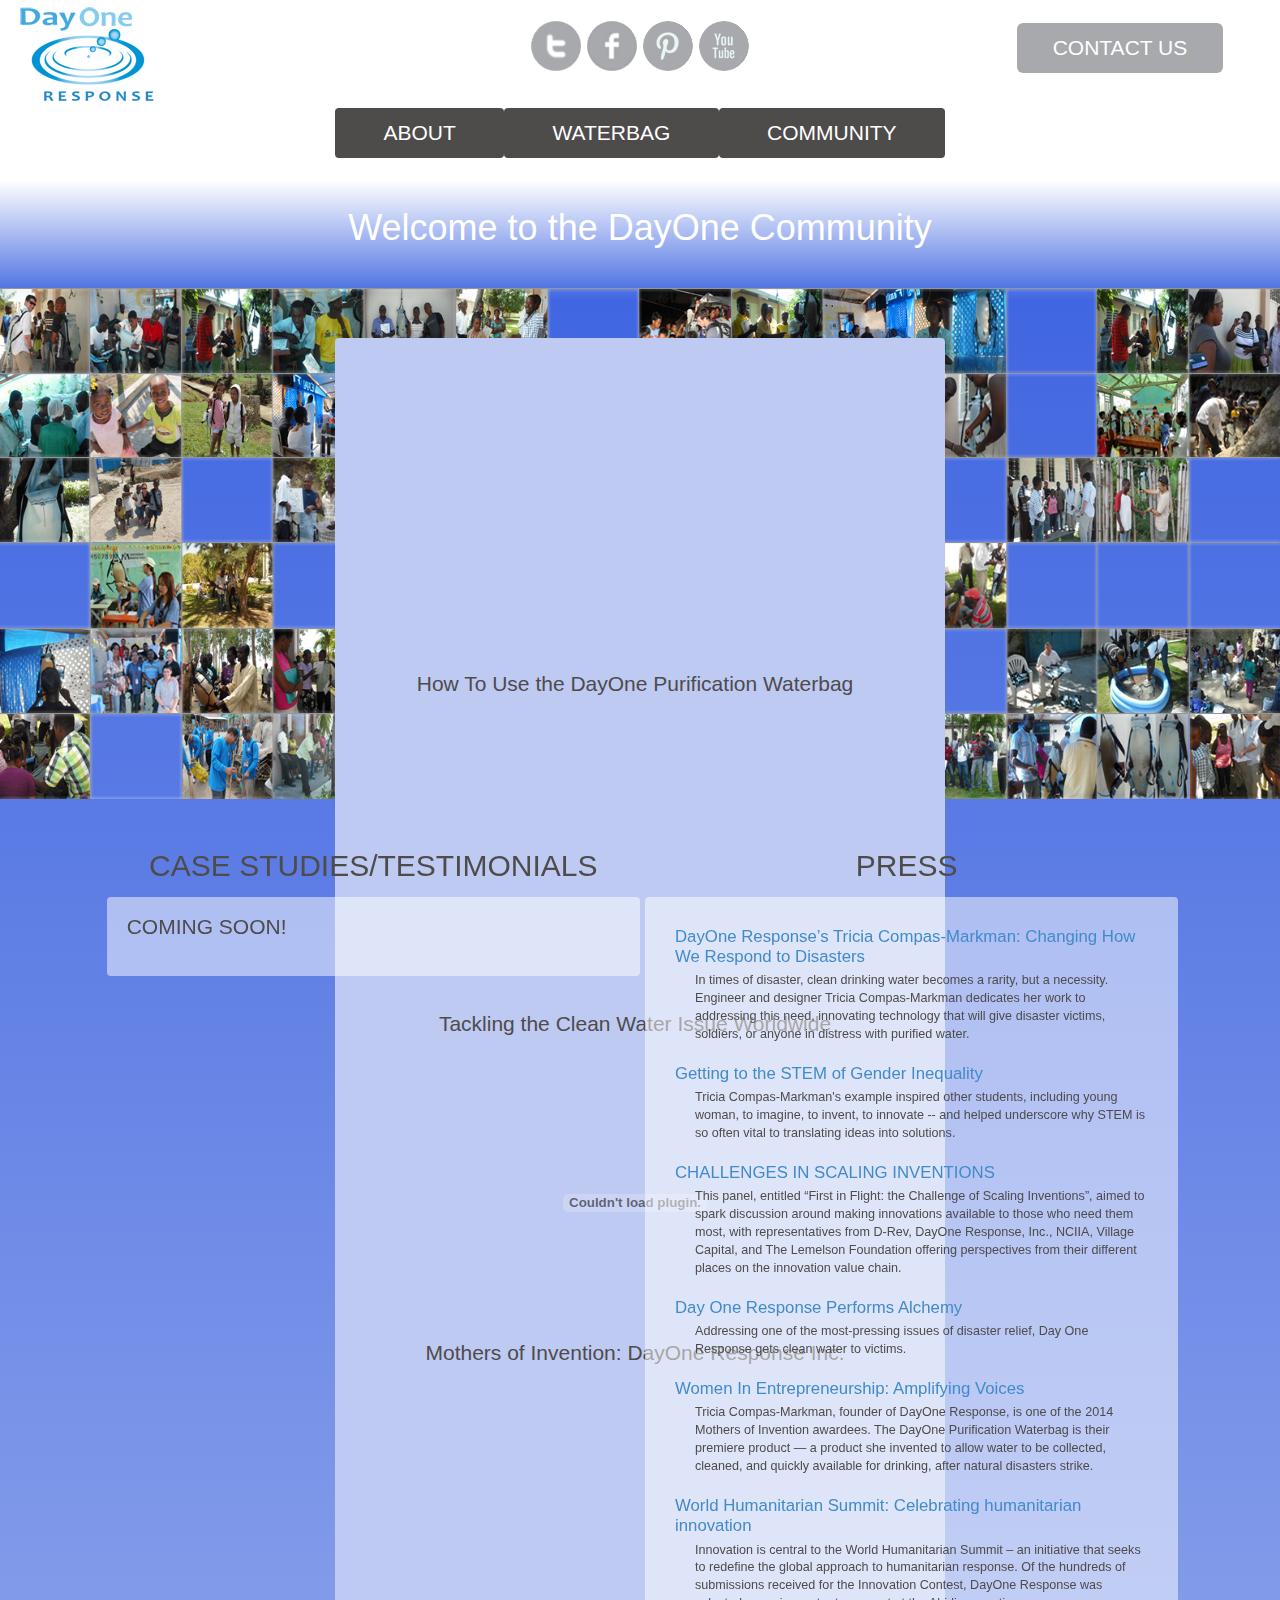
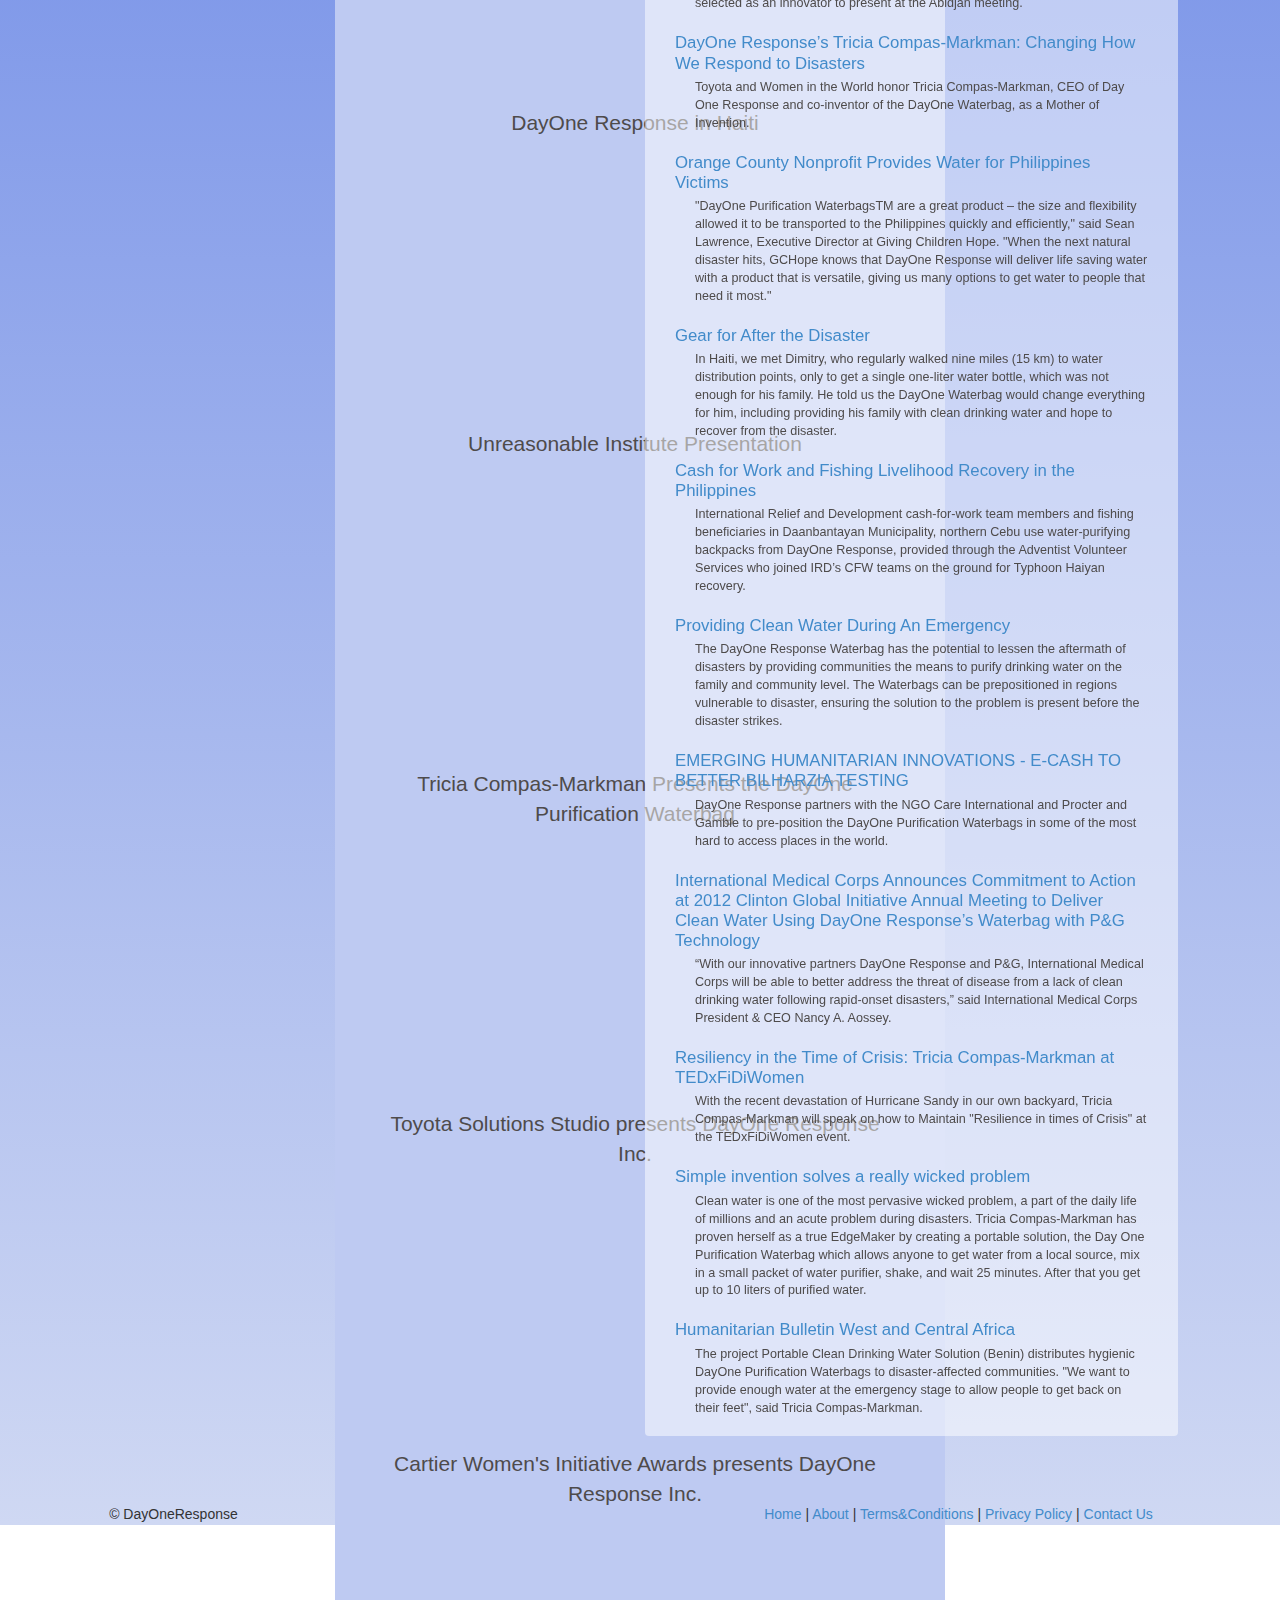
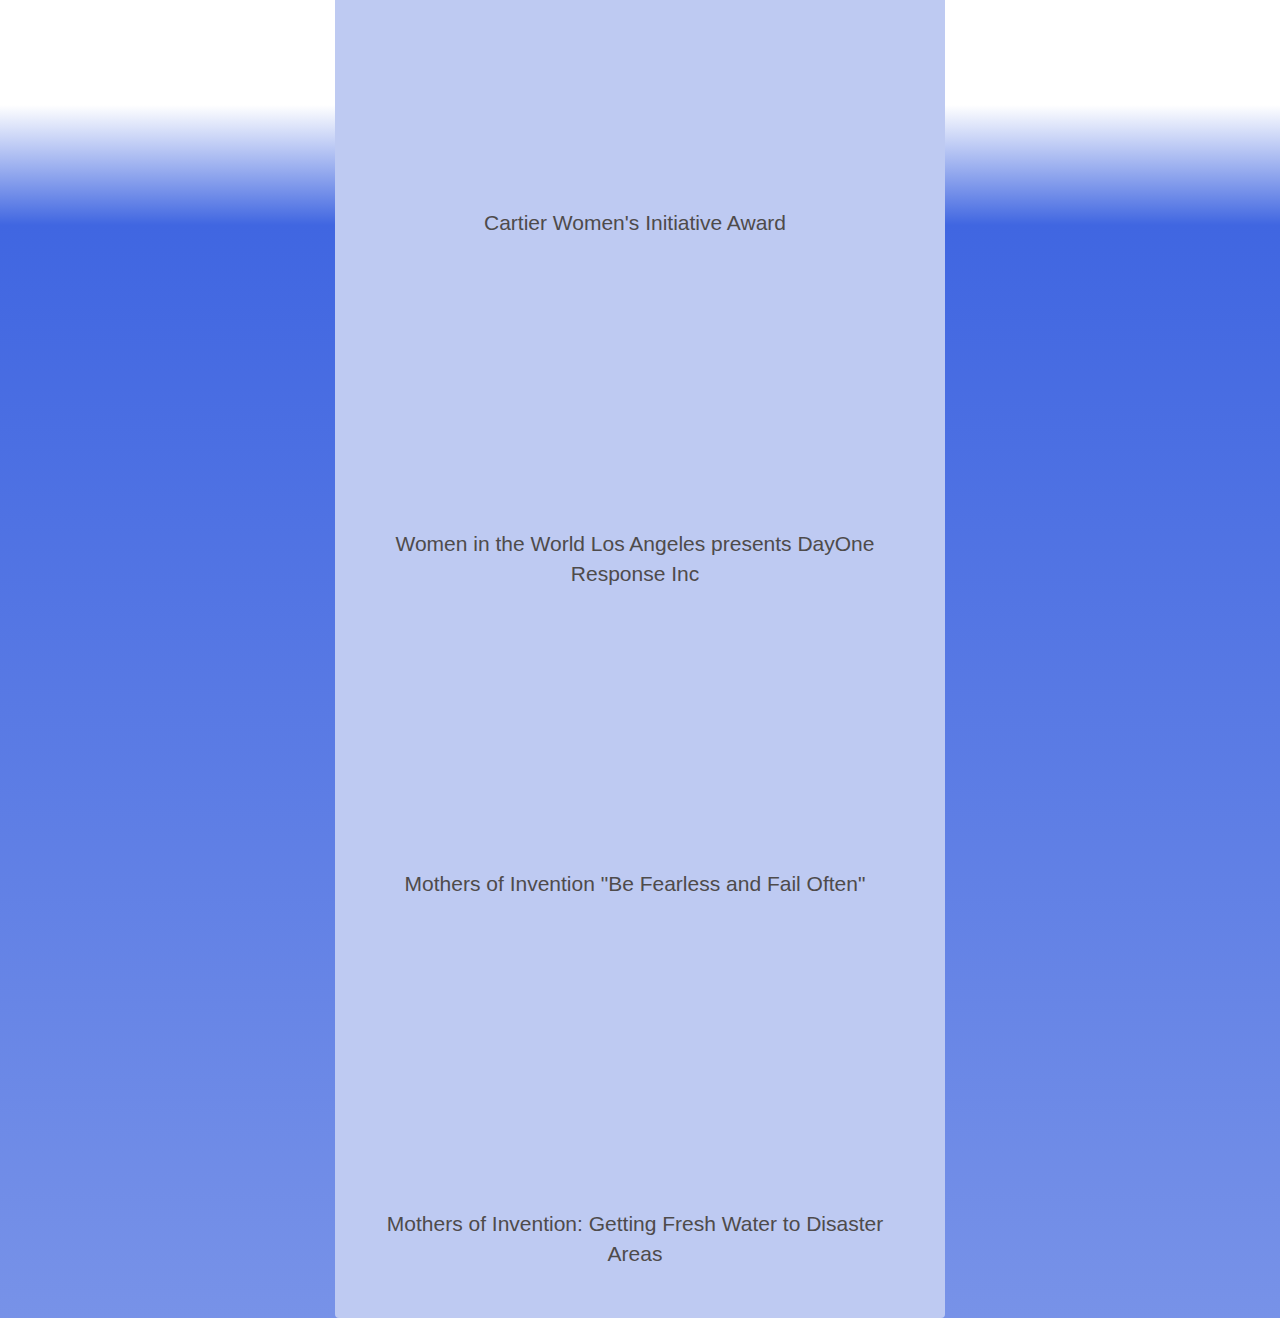
<file: community.html>
<!doctype html>
<html>
<head>
	<!-- META DATA -->
	<meta charset="UTF-8">
	<meta name="description" content="Our vision is that the DayOne Response community works together to help one another be ready for the next disaster. Globally our goal is the DayOne Response community will be ready to service one million individuals within 24 hours of a natural disaster through the power of 'we'.">
	<meta name="keywords" content="community, donate water, disaster relief, ngo, relief organization, preparedness, preposition">
	<meta name="author" content="Amy Cagle">

	<title>DayOne Response | Community</title>

	<script type="text/javascript" src="https://ajax.microsoft.com/ajax/jQuery/jquery-1.11.1.min.js"></script>
		<!-- 	Slick Carousel-->
	<link rel="stylesheet" type="text/css" href="slick/slick.css"/>
	<!-- Bootstrap -->
	<link rel="stylesheet" type="text/css" href="css/bootstrap_dayone.css">	
	<link rel="stylesheet" type="text/css" href="css/dayonestyle.css"/>
		<style>
/*	div {

		border: 1px solid black;
	}*/
	</style>
</head>
<body class="gradient">
<!-- container for all content for grid system -->
<div class="container-fluid">
<!-- logo section -->
	<div class="row">
		<div class="col-md-4">
			<a href="index.html"><img src="images/dayone_logo.png" class="img-responsive"></a>
		</div>
		<div class="col-md-4 center">
			<div id="socialMediablock">
				<a href="http://www.twitter.com/dayoneresponse"><img src="images/grey-twitter-logo.png"></a>
				<a href="http://www.facebook.com/dayoneresponse"><img src="images/grey-facebook-logo.png"></a>
				<a href="http://www.pinterest.com/dayoneresponse"><img src="images/grey-pintrest-logo.png"></a>
				<a href="https://www.youtube.com/user/DayOneResponse"><img src="images/grey-youtube-logo.png"></a>
			</div><!-- id="socialMediablock" -->
		</div><!-- class="col-md-4 center" -->
		<div class="col-md-3 col-md-offset-1 center">
					<a href="contact.html"><button type="button" class="btn btn-lg" id="contactUsBtn">CONTACT US</button></a>
		</div><!-- class="col-md-4 center" -->
	</div><!-- class="row center" -->
		
<!-- /logo section -->
<!-- Site NAV   -->
	<nav>
		<div class="row" id="dayOneNav">
			<div class="col-md-3"></div>
			<div class="col-md-6">
				<ul class="nav nav-pills nav-justified">
				  <li><a href="about.html">ABOUT</a></li>
				  <li><a href="waterbag.html">WATERBAG</a></li>
				  <li><a href="community.html">COMMUNITY</a></li>
				</ul>
			</div>
			<div class="col-md-3"></div>
		</div>
	</nav><!-- /id="dayOneNav" -->
<!-- /Site NAV   -->
	<div class="row">
			<!-- COMMUNITY -->
			<section id="community" class="infoSection">
				<div class="col-md-12 white">
					<br>
					<h1 class="center" >Welcome to the DayOne Community</h1> 
				</div><!-- class="col-md-12" -->
				<div class="col-md-12" id="communityBackground">
					<div class="row">
						<div class="col-md-6 col-md-offset-3">
						<div class="col-md-12 comVideo">
						<!-- ++ONLY ADD OR SUBTRACT WATERBAG CAROUSEL IMAGES HERE++ -->
							  <div class="videoBox"><iframe class="centerVideo" width="500" height="281" src="//www.youtube.com/embed/EjwIJf5L7bg" frameborder="0" allowfullscreen></iframe><p class="videoCaption">How To Use the DayOne Purification Waterbag</p></div>

							  <div class="videoBox"><iframe class="centerVideo" width="500" height="281" src="//www.youtube.com/embed/sELNl0cg3tE" frameborder="0" allowfullscreen></iframe><p class="videoCaption">Tackling the Clean Water Issue Worldwide</p></div>

							  <div class="videoBox"><object class="centerVideo" id="flashObj" width="480" height="270" classid="clsid:D27CDB6E-AE6D-11cf-96B8-444553540000" codebase="http://download.macromedia.com/pub/shockwave/cabs/flash/swflash.cab#version=9,0,47,0"><param name="movie" value="http://c.brightcove.com/services/viewer/federated_f9?isVid=1&isUI=1" /><param name="bgcolor" value="#FFFFFF" /><param name="flashVars" value="videoId=3335197227001&playerID=1140772469001&playerKey=AQ~~,AAAAAAEDRq0~,qRcfDOX2mNtWW87VePrJiaFRXUo43tGn&domain=embed&dynamicStreaming=true" /><param name="base" value="http://admin.brightcove.com" /><param name="seamlesstabbing" value="false" /><param name="allowFullScreen" value="true" /><param name="swLiveConnect" value="true" /><param name="allowScriptAccess" value="always" /><embed src="http://c.brightcove.com/services/viewer/federated_f9?isVid=1&isUI=1" bgcolor="#FFFFFF" flashVars="videoId=3335197227001&playerID=1140772469001&playerKey=AQ~~,AAAAAAEDRq0~,qRcfDOX2mNtWW87VePrJiaFRXUo43tGn&domain=embed&dynamicStreaming=true" base="http://admin.brightcove.com" name="flashObj" width="480" height="270" seamlesstabbing="false" type="application/x-shockwave-flash" allowFullScreen="true" allowScriptAccess="always" swLiveConnect="true" pluginspage="http://www.macromedia.com/shockwave/download/index.cgi?P1_Prod_Version=ShockwaveFlash"></embed></object><p class="videoCaption">Mothers of Invention: DayOne Response Inc.</p></div>

							  <div class="videoBox"><iframe class="centerVideo" width="400" height="300" src="//www.youtube.com/embed/AOqWy7JCvFk?rel=0" frameborder="0" allowfullscreen></iframe><p class="videoCaption">DayOne Response in Haiti</p></div>

							  <div class="videoBox"><iframe class="centerVideo" src="//player.vimeo.com/video/27422984?title=0&amp;portrait=0" width="500" height="281" frameborder="0" webkitallowfullscreen mozallowfullscreen allowfullscreen></iframe><p class="videoCaption">Unreasonable Institute Presentation</p></div>

							  <div class="videoBox"><iframe class="centerVideo" src="//player.vimeo.com/video/26044459" width="500" height="281" frameborder="0" webkitallowfullscreen mozallowfullscreen allowfullscreen></iframe><p class="videoCaption">Tricia Compas-Markman Presents the DayOne Purification Waterbag
</p></div>

							  <div class="videoBox"><iframe class="centerVideo" width="500" height="281" src="//www.youtube.com/embed/4m9lWwKUIpk?rel=0" frameborder="0" allowfullscreen></iframe><p class="videoCaption">Toyota Solutions Studio presents DayOne Response Inc.</p></div>

							  <div class="videoBox"><iframe class="centerVideo" width="500" height="281" src="//www.youtube.com/embed/0unIrlw4vy4?rel=0" frameborder="0" allowfullscreen></iframe><p class="videoCaption">Cartier Women's Initiative Awards presents DayOne Response Inc.</p></div>

							  <div class="videoBox"><iframe class="centerVideo" width="400" height="300" src="//www.youtube.com/embed/yO0c7J8v45g?rel=0" frameborder="0" allowfullscreen></iframe><p class="videoCaption">Cartier Women's Initiative Award</p></div>

							  <div class="videoBox"><iframe class="centerVideo" width="500" height="281" src="//www.youtube.com/embed/DpAPcIokUno" frameborder="0" allowfullscreen></iframe><p class="videoCaption">Women in the World Los Angeles presents DayOne Response Inc</p></div>

							  <div class="videoBox"><iframe class="centerVideo" width="500" height="281" src="//www.youtube.com/embed/FHvJAgYpAME?rel=0" frameborder="0" allowfullscreen></iframe><p class="videoCaption">Mothers of Invention "Be Fearless and Fail Often"</p></div>

							  <div class="videoBox"><iframe class="centerVideo" width="500" height="281" src="//www.youtube.com/embed/2jOlX_ZF9GQ?rel=0" frameborder="0" allowfullscreen></iframe><p class="videoCaption">Mothers of Invention: Getting Fresh Water to Disaster Areas</p></div>
						<!-- //++ONLY ADD OR SUBTRACT WATERBAG CAROUSEL IMAGES HERE++ -->
						</div>
						</div> <!-- class="col-md-12" -->
					</div><!-- class="row" -->
				</div><!-- class="col-md-12" -->
				<div class="col-md-10 col-md-offset-1">
					<br>
					<div class="row">

					</div>
					<div class="row">
						<div class="col-md-6">
							<h2 class="center">CASE STUDIES/TESTIMONIALS</h2>
							<div class="row">
								<div class="col-md-12 waterbagContentBackgroundLeft">
									COMING SOON!
								</div>
							</div>
						</div>
						<div class="col-md-6 waterbagMarginShift" >
							<h2 class="center">PRESS</h2>
							<div class="row">
								<div class="col-md-12 pressCommunityBackround">
						<!-- INSERT PRESS ARTICLES HERE -->
									<article>
										<p class="pressTitle"><a href="http://www.toyota.com/usa/community/articles/dayone.html" >DayOne Response’s Tricia Compas-Markman: Changing How We Respond to Disasters</a></p>
										<p class="pressBlurb">In times of disaster, clean drinking water becomes a rarity, but a necessity. Engineer and designer Tricia Compas-Markman dedicates her work to addressing this need, innovating technology that will give disaster victims, soldiers, or anyone in distress with purified water.</p>
									</article>
									<article>
										<p class="pressTitle"><a href="http://press.clintonglobalinitiative.org/in_the_news_cgiu/getting-to-the-stem-of-gender-inequality/">Getting to the STEM of Gender Inequality</a></p>
										<p class="pressBlurb">Tricia Compas-Markman's example inspired other students, including young woman, to imagine, to invent, to innovate -- and helped underscore why STEM is so often vital to translating ideas into solutions.</p>
									</article>
									<article>
										<p class="pressTitle"><a href="http://socap14.socialcapitalmarkets.net/2014/09/04/socap14-challenges-in-scaling-inventions/">CHALLENGES IN SCALING INVENTIONS</a></p>
										<p class="pressBlurb">This panel, entitled “First in Flight: the Challenge of Scaling Inventions”, aimed to spark discussion around making innovations available to those who need them most, with representatives from D-Rev, DayOne Response, Inc., NCIIA, Village Capital, and The Lemelson Foundation offering perspectives from their different places on the innovation value chain.</p>
									</article>
									<article>
										<p class="pressTitle"><a href="http://www.thedailybeast.com/witw/articles/2014/04/04/mothers-of-invention-day-one-response-s-tricia-compas-markman-addresses-disaster-relief-on-an-individual-level.html">Day One Response Performs Alchemy</a></p>
										<p class="pressBlurb">Addressing one of the most-pressing issues of disaster relief, Day One Response gets clean water to victims.</p>
									</article>
									<article>
										<p class="pressTitle"><a href="http://www.forbes.com/sites/lorikozlowski/2014/03/17/women-in-entrepreneurship-amplifying-voices/">Women In Entrepreneurship: Amplifying Voices</a></p>
										<p class="pressBlurb">Tricia Compas-Markman, founder of <!-- <a href="http://www.dayoneresponse.com"> -->DayOne Response<!-- </a> -->, is one of the 2014 Mothers of Invention awardees. The DayOne Purification Waterbag is their premiere product — a product she invented to allow water to be collected, cleaned, and quickly available for drinking, after natural disasters strike.</p>
									</article>
									<article>
										<p class="pressTitle"><a href="http://www.unocha.org/top-stories/all-stories/world-humanitarian-summit-celebrating-humanitarian-innovation">World Humanitarian Summit: Celebrating humanitarian innovation</a></p>
										<p class="pressBlurb">Innovation is central to the <!-- <a href="http://www.worldhumanitariansummit.org/"> -->World Humanitarian Summit<!-- </a> --> – an initiative that seeks to redefine the global approach to humanitarian response. Of the hundreds of submissions received for the Innovation Contest, DayOne Response was selected as an innovator to present at the Abidjan meeting.</p>
									</article>
									<article>
										<p class="pressTitle"><a href="http://www.thedailybeast.com/videos/2014/03/15/tricia-compas-markman-changing-our-response-to-disasters-with-dayone-response.html">DayOne Response’s Tricia Compas-Markman: Changing How We Respond to Disasters</a></p>
										<p class="pressBlurb">Toyota and Women in the World honor Tricia Compas-Markman, CEO of Day One Response and co-inventor of the DayOne Waterbag, as a Mother of Invention.</p>
									</article>
									<article>
										<p class="pressTitle"><a href="http://gchope.org/tag/dayone-response/">Orange County Nonprofit Provides Water for Philippines Victims</a></p>
										<p class="pressBlurb">"DayOne Purification WaterbagsTM are a great product – the size and flexibility allowed it to be transported to the Philippines quickly and efficiently," said Sean Lawrence, Executive Director at Giving Children Hope. "When the next natural disaster hits, GCHope knows that DayOne Response will deliver life saving water with a product that is versatile, giving us many options to get water to people that need it most."</p>
									</article>
									<article>
										<p class="pressTitle"><a href="http://www.huffingtonpost.com/tricia-compasmarkman/clean-water-disaster-relief-_b_1773214.html">Gear for After the Disaster</a></p>
										<p class="pressBlurb">In Haiti, we met Dimitry, who regularly walked nine miles (15 km) to water distribution points, only to get a single one-liter water bottle, which was not enough for his family. He told us the DayOne Waterbag would change everything for him, including providing his family with clean drinking water and hope to recover from the disaster.</p>
									</article>
									<article>
										<p class="pressTitle"><a href="http://www.ird.org/blog/fridays-photo-cash-for-work-and-fishing-livelihood-recovery-in-the-philippi">Cash for Work and Fishing Livelihood Recovery in the Philippines</a></p>
										<p class="pressBlurb">International Relief and Development cash-for-work team members and fishing beneficiaries in Daanbantayan Municipality, northern Cebu use water-purifying backpacks from DayOne Response, provided through the Adventist Volunteer Services who joined IRD’s CFW teams on the ground for Typhoon Haiyan recovery.</p>
									</article>
									<article>
										<p class="pressTitle"><a href="http://www.globalgiving.co.uk/projects/providing-clean-water-during-an-emergency/updates/?subid=35170">Providing Clean Water During An Emergency</a></p>
										<p class="pressBlurb">The DayOne Response Waterbag has the potential to lessen the aftermath of disasters by providing communities the means to purify drinking water on the family and community level. The Waterbags can be prepositioned in regions vulnerable to disaster, ensuring the solution to the problem is present before the disaster strikes.</p>
									</article>
									<article>
										<p class="pressTitle"><a href="http://www.humanitarianinnovation.org/news/humanitarian-innovations-e-cash-better-bilharzia-testing">EMERGING HUMANITARIAN INNOVATIONS - E-CASH TO BETTER BILHARZIA TESTING</a></p>
										<p class="pressBlurb">DayOne Response partners with the NGO Care International and Procter and Gamble to pre-position the DayOne Purification Waterbags in some of the most hard to access places in the world.</p>
									</article>
									<article>
										<p class="pressTitle"><a href="https://internationalmedicalcorps.org/sslpage.aspx?pid=2430">International Medical Corps Announces Commitment to Action at 2012 Clinton Global Initiative Annual Meeting to Deliver Clean Water Using DayOne Response’s Waterbag with P&amp;G Technology</a></p>
										<p class="pressBlurb">“With our innovative partners DayOne Response and P&amp;G, International Medical Corps will be able to better address the threat of disease from a lack of clean drinking water following rapid-onset disasters,” said International Medical Corps President &amp; CEO Nancy A. Aossey.</p>
									</article>
									<article>
										<p class="pressTitle"><a href="http://tedxtalks.ted.com/video/Resiliency-in-the-Time-of-Crisi">Resiliency in the Time of Crisis: Tricia Compas-Markman at TEDxFiDiWomen</a></p>
										<p class="pressBlurb">With the recent devastation of Hurricane Sandy in our own backyard, Tricia Compas-Markman will speak on how to Maintain "Resilience in times of Crisis" at the TEDxFiDiWomen event.</p>
									</article>
									<article>
										<p class="pressTitle"><a href="http://www.edgemakers.com/article/tricia-compas-markmans-day-one-waterbag-solves-a-really-wicked-problem/">Simple invention solves a really wicked problem</a></p>
										<p class="pressBlurb">Clean water is one of the most pervasive <!-- <a href="http://www.edgemakers.com/wicked-problem/finding-clean-water-and-food/"> -->wicked problem<!-- </a> -->, a part of the daily life of millions and an acute problem during disasters. Tricia Compas-Markman has proven herself as a true EdgeMaker by creating a portable solution, the Day One Purification Waterbag which allows anyone to get water from a local source, mix in a small packet of water purifier, shake, and wait 25 minutes. After that you get up to 10 liters of purified water.</p>
									</article>
									<article>
										<p class="pressTitle"><a href="http://reliefweb.int/sites/reliefweb.int/files/resources/HB%20May%20June%202014.pdf">Humanitarian Bulletin West and Central Africa</a></p>
										<p class="pressBlurb">The project Portable Clean Drinking Water Solution (Benin) distributes hygienic DayOne Purification Waterbags to disaster-affected communities. "We want to provide enough water at the emergency stage to allow people to get back on their feet", said Tricia Compas-Markman.</p>
									</article>
						<!-- /INSERT PRESS ARTICLES HERE -->
								</div>
							</div>
						</div>
					</div> <!-- class="row" -->
				<div><!-- /class="col-md-10 col-md-offset-1" -->
			</section>
			<!-- /COMMUNITY -->
	</div><!-- /class="row" -->
</div><!-- /class="container-fluid" -->
<footer id="dayOneFooterNav">
	<div class="row">
		<div class="col-md-6 col-md-offset-1">&copy; DayOneResponse</div>
		<div class="col-md-4"><a href="index.html">Home</a> | <a href="about.html">About</a> | <a href="terms.html">Terms&amp;Conditions</a> | <a href="privacy.html">Privacy Policy</a> | <a href="contact.html">Contact Us</a></div>
	</div>
</footer>


	<!-- Bootstrap -->
	<script src="js/bootstrap.min.js"></script>
		<!-- 	Slick Carousel-->

	<script type="text/javascript" src="slick/slick.min.js"></script>
	<!--<script type="text/javascript" src="js/dayone.js"></script>-->
	<script>
	$(document).ready(function(){	
		$('.comVideo').slick({
			  fade: true,
			  speed: 500,
			  autoplay: false,
			  arrows: true,
			});	
	});
	</script>
</body>
</html>
</file>
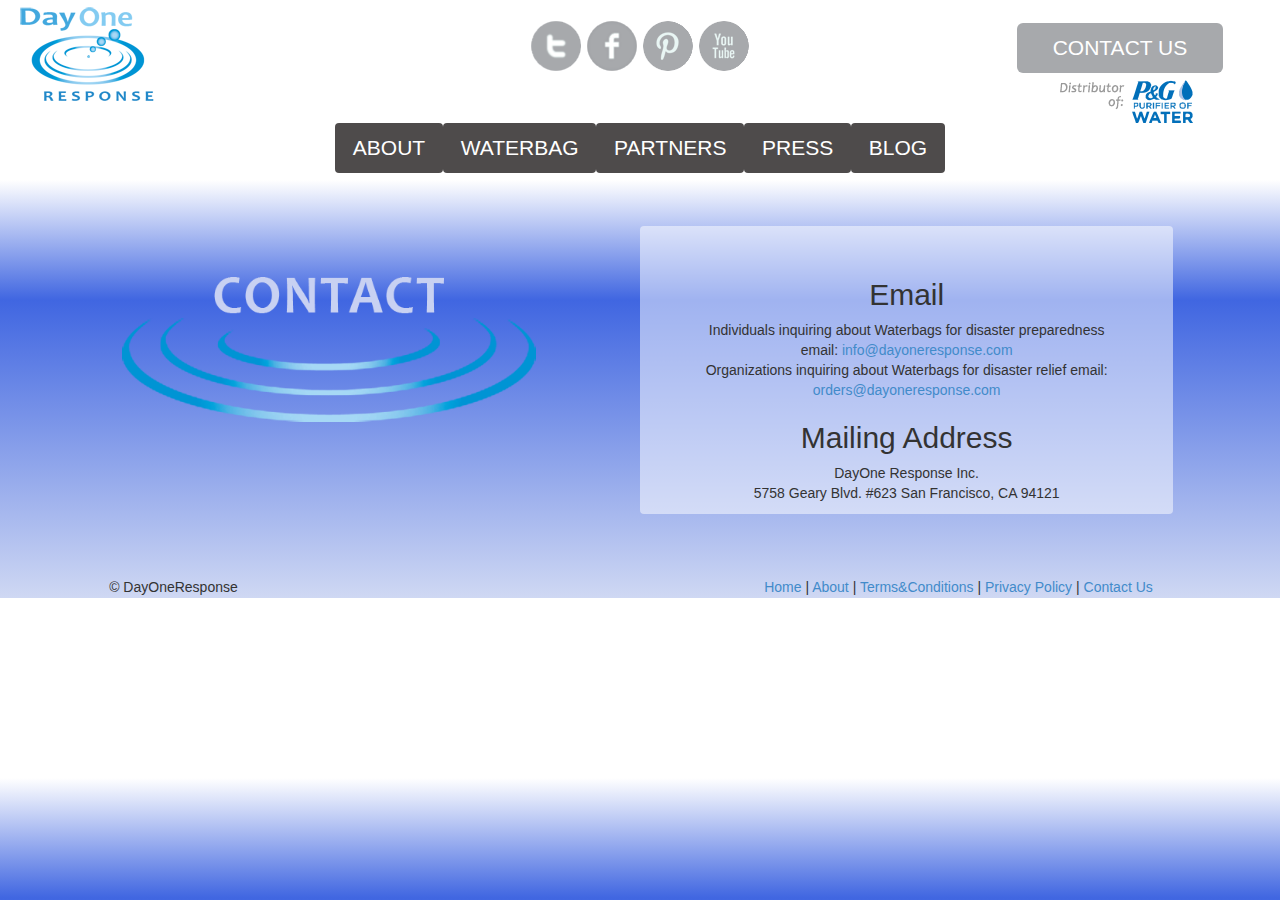
<file: contact.html>
<!doctype html>
<html>
<head>
	<!-- META DATA -->
	<meta charset="UTF-8">
	<meta name="description" content="Contact us today. DayOne Response Inc. San Francisco, CA. Email: info@dayoneresponse.com">
	<meta name="keywords" content="dayone response, clean water, san Francisco, social impact company">
	<meta name="author" content="Amy Cagle">

	<title>DayOne Response | Contact</title>

	<script type="text/javascript" src="https://ajax.microsoft.com/ajax/jQuery/jquery-1.11.1.min.js"></script>
	<!-- Bootstrap -->
	<link rel="stylesheet" type="text/css" href="css/bootstrap_dayone.css">	
	<link rel="stylesheet" type="text/css" href="css/dayonestyle.css"/>
	
</head>
<body class="gradient">
<!-- container for all content for grid system -->
<div class="container-fluid">
<!-- logo section -->
	<div class="row">
		<div class="col-md-4">
			<a href="index.html"><img src="images/dayone_logo.png" class="img-responsive"></a>
		</div>
		<div class="col-md-4 center">
			<div id="socialMediablock">
				<a href="http://www.twitter.com/dayoneresponse"><img src="images/grey-twitter-logo.png"></a>
				<a href="http://www.facebook.com/dayoneresponse"><img src="images/grey-facebook-logo.png"></a>
				<a href="http://www.pinterest.com/dayoneresponse"><img src="images/grey-pintrest-logo.png"></a>
				<a href="https://www.youtube.com/user/DayOneResponse"><img src="images/grey-youtube-logo.png"></a>
			</div><!-- id="socialMediablock" -->
		</div><!-- class="col-md-4 center" -->
		<div class="col-md-3 col-md-offset-1 center">
					<a href="contact.html"><button type="button" class="btn btn-lg" id="contactUsBtn">CONTACT US</button></a><a href="pghome.html"><img src="images/logopg.png" class="header_pglogo"></a>
		</div><!-- class="col-md-4 center" -->
	</div><!-- class="row center" -->
		
<!-- /logo section -->
<!-- Site NAV   -->
	<nav>
		<div class="row" id="dayOneNav">
			<div class="col-md-3"></div>
			<div class="col-md-6">
				<ul class="nav nav-pills nav-justified">
				  <li><a href="about.html">ABOUT</a></li>
				  <li><a href="waterbag.html">WATERBAG</a></li>
				  <li><a href="partners.html">PARTNERS</a></li>
				  <li><a href="press.html">PRESS</a></li>
				  <li><a href="http://dayoneresponse-com.3dcartstores.com/blog.asp">BLOG</a></li>
				</ul>
			</div>
			<div class="col-md-3"></div>
		</div>
	</nav><!-- /id="dayOneNav" -->
<!-- /Site NAV   -->
	<div class="row">
		<div class="col-md-10 col-md-offset-1">
			<div class="row">
			<div class="col-md-5">
				<img src="images/contact.png" class="img-responsive" id="contactImg">
			</div>
			<div class="col-md-1">
			</div>
			<div class="col-md-6 contentBackground center" >		
					<h2>Email</h2>
						Individuals inquiring about Waterbags for disaster preparedness email:  <a href="mailto:info@dayoneresponse.com">info@dayoneresponse.com</a><br>
						Organizations inquiring about Waterbags for disaster relief email: <a href="mailto:orders@dayoneresponse.com">orders@dayoneresponse.com</a>
					<h2>Mailing Address</h2> 
						DayOne Response Inc.<br>
						5758 Geary Blvd. #623 San Francisco, CA 94121<br>
			</div>
			</div>
		</div><!-- /class="col-md-10 col-md-offset-1" -->
	</div><!-- /class="row" -->
</div><!-- /class="container-fluid" -->
<footer id="dayOneFooterNav">
	<div class="row">
		<div class="col-md-6 col-md-offset-1">&copy; DayOneResponse</div>
		<div class="col-md-4"><a href="index.html">Home</a> | <a href="about.html">About</a> | <a href="terms.html">Terms&amp;Conditions</a> | <a href="privacy.html">Privacy Policy</a> | <a href="contact.html">Contact Us</a></div>
	</div>
</footer>


	<!-- Bootstrap -->
	<script src="js/bootstrap.min.js"></script>
</body>
</html>
</file>
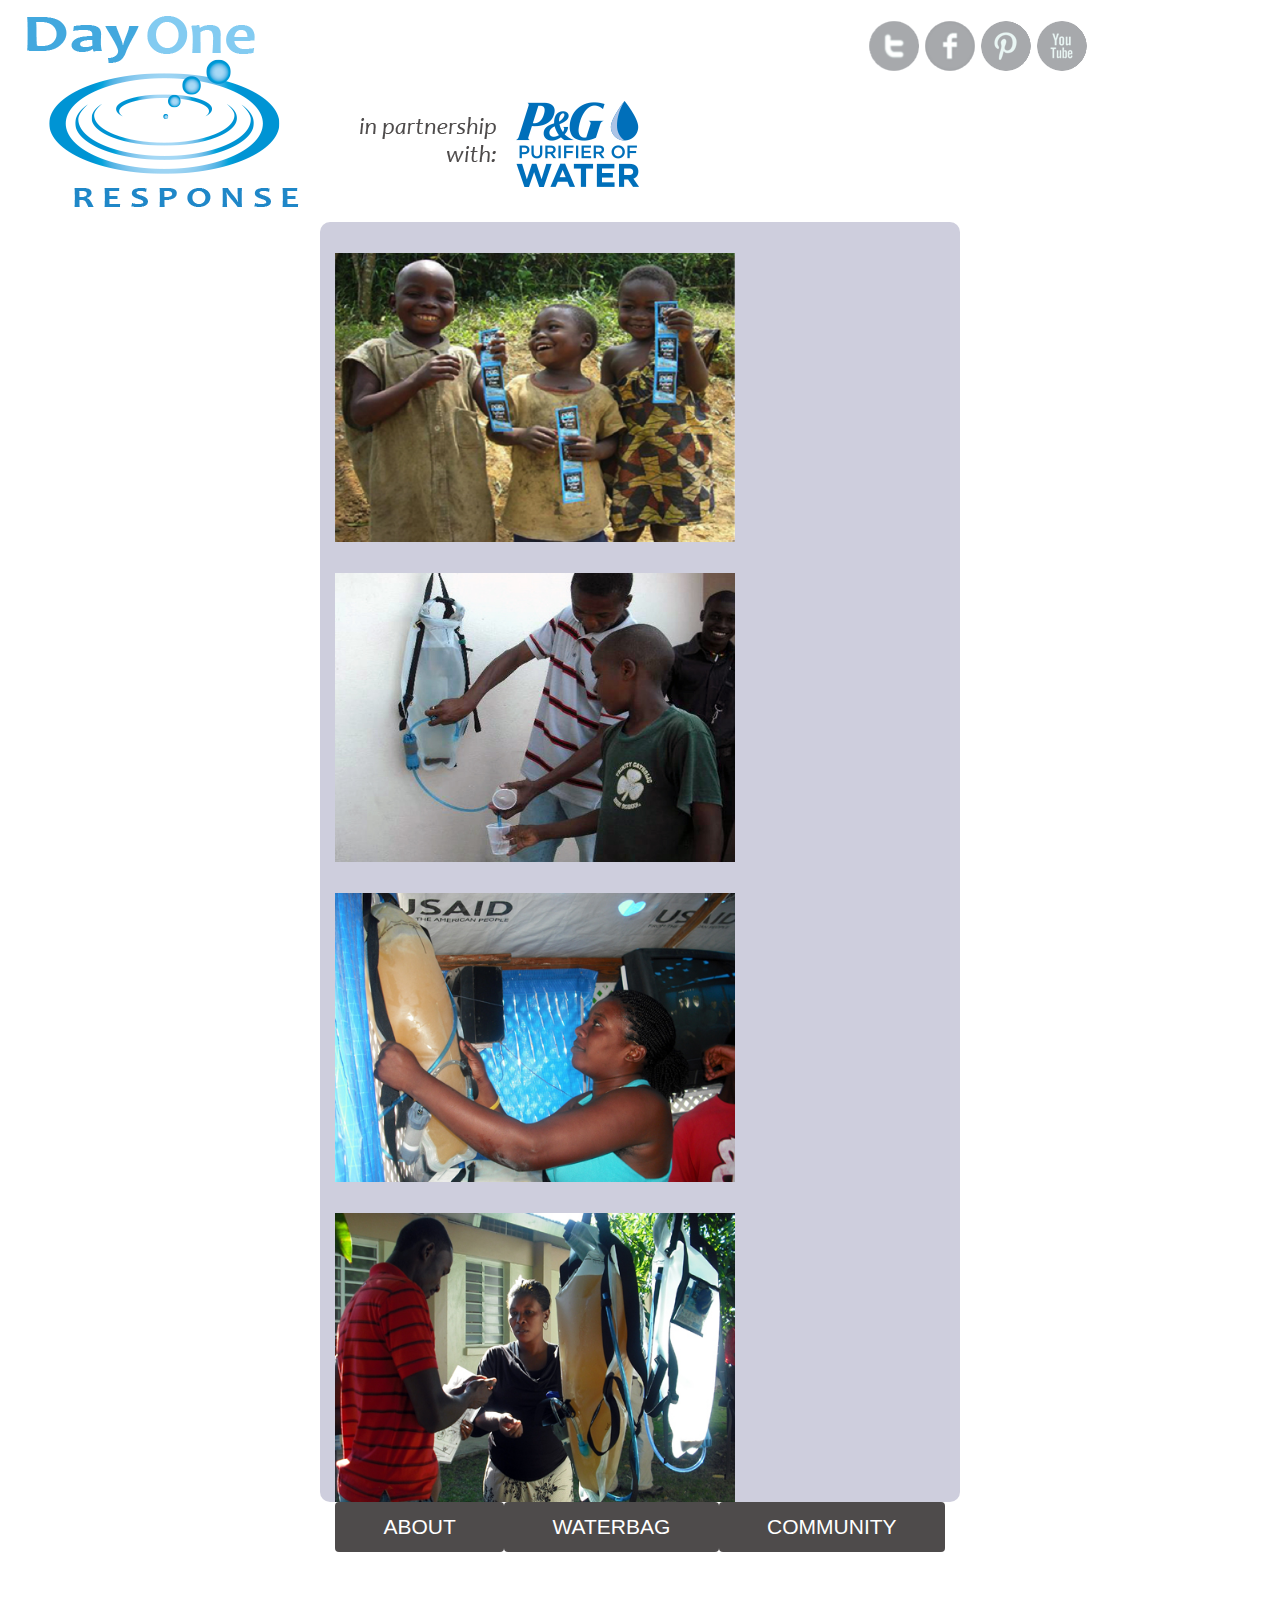
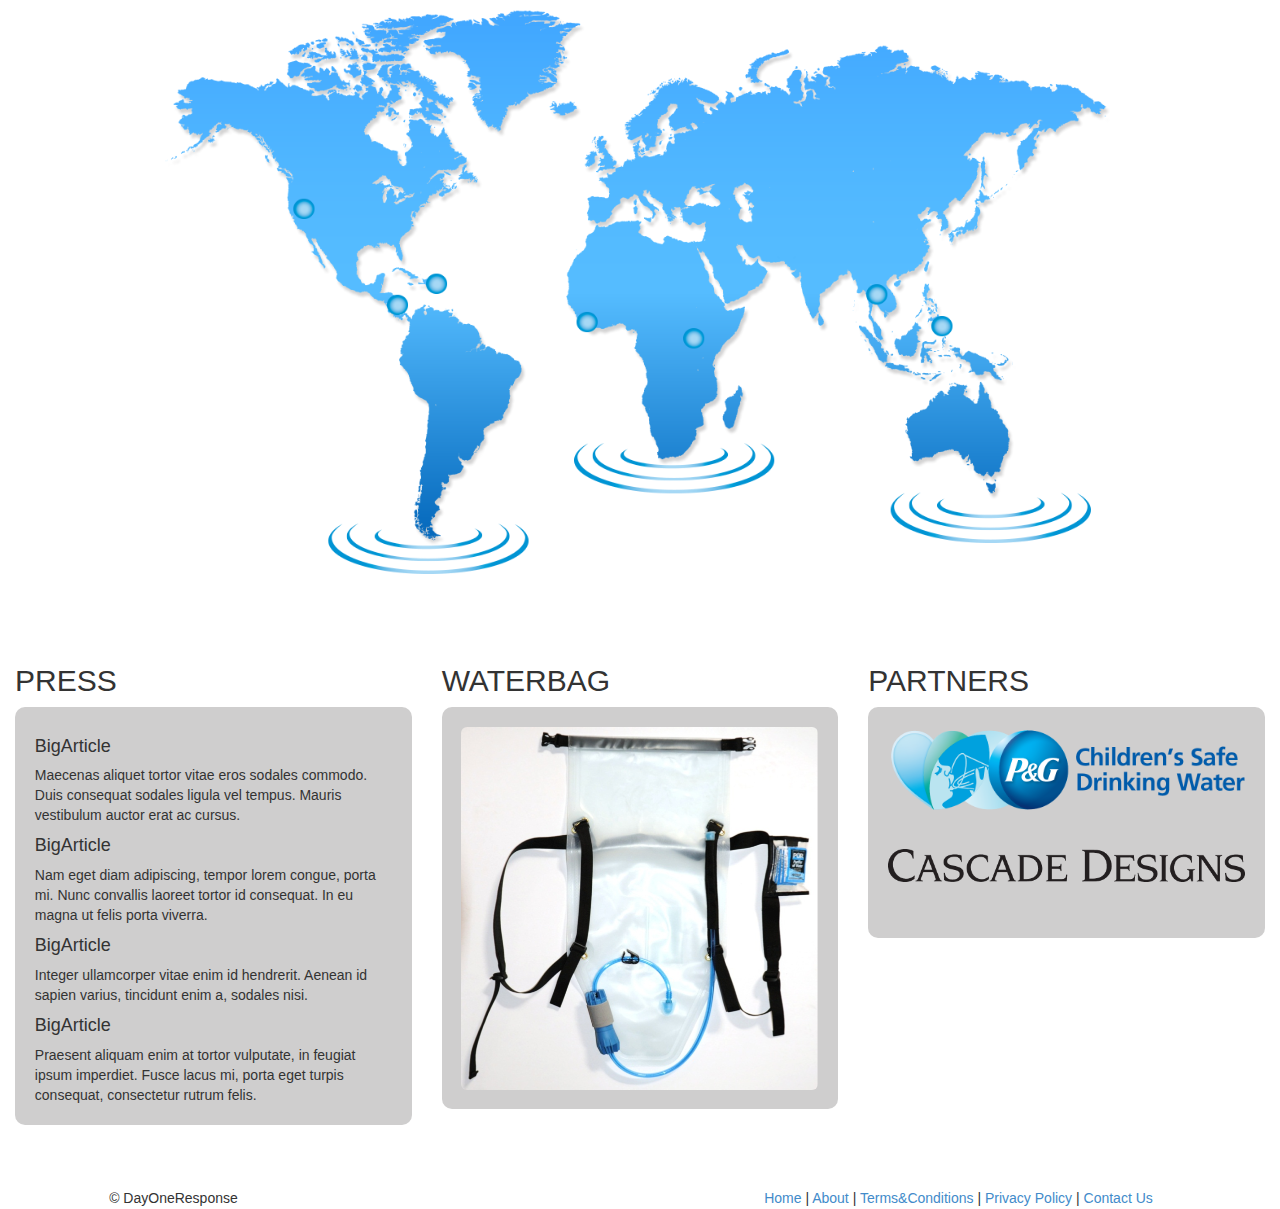
<file: dayone_Index.html>
<!doctype html>
<html>
<head>
	<!-- META DATA -->
	<meta charset="UTF-8">
	<meta name="description"  content="DayOne Response develops and supplies life-saving  solutions for global disaster preparedness and relief focusing on the vital need for clean drinking water. DayOne Response supports the Procter &amp; Gamble Children’s Safe Drinking Water Program’s goal to deliver more than 2 billion liters of clean drinking water each year by 2020.">
	<meta name="keywords" content="clean drinking water, water charity, safe drinking water, dyone response, disaster relief, disaster preparedness, outdoor supplies, survival products, emergency products, emergency preparedness supplies, emergency kits, disaster kits, day one response, give, water for Africa, India, south America, drinking water for poor">
	<meta name="author" content="Amy Cagle">

	<title>DayOne Response | Home Page</title>

	<script type="text/javascript" src="https://ajax.microsoft.com/ajax/jQuery/jquery-1.11.1.min.js"></script>
	<!-- 	Slick Carousel-->
	<link rel="stylesheet" type="text/css" href="slick/slick.css"/>
	<!-- Bootstrap -->
	<link rel="stylesheet" type="text/css" href="css/bootstrap_dayone.css">	
	<link rel="stylesheet" type="text/css" href="css/dayonestyle.css"/>
	
</head>
<body>
<!-- container for all content for grid system -->
<div class="container-fluid">
<!-- logo section -->
	<div class="row">
		<div class="col-md-8"><img src="images/dayone_pg_logo.png" class="img-responsive"></div>
		<div class="col-md-4">
			<div id="socialMediablock">
				<a href="http://www.twitter.com/dayoneresponse"><img src="images/grey-twitter-logo.png"></a>
				<a href="http://www.facebook.com/dayoneresponse"><img src="images/grey-facebook-logo.png"></a>
				<a href="http://www.pinterest.com/dayoneresponse"><img src="images/grey-pintrest-logo.png"></a>
				<a href="https://www.youtube.com/user/DayOneResponse"><img src="images/grey-youtube-logo.png"></a>
			</div>
		</div>
	</div>
<!-- /logo section -->
<!-- the Carousel Section-->
	<div class="row">
		<div class="col-md-3"></div>
		<div id="dayoneCarouselContainer" class="col-md-6" >
			<div id="dayoneCarousel">
			  <div><img src="carousel-images/slider1.jpg" class="carouselImage"></div>
			  <div><img src="carousel-images/slider2.jpg" class="carouselImage"></div>
			  <div><img src="carousel-images/slider3.jpg" class="carouselImage"></div>
			  <div><img src="carousel-images/slider4.jpg" class="carouselImage"></div>
			</div>
		</div>
		<div class="col-md-3"></div>
	</div>
<!-- Site NAV   -->
	<nav>
		<div class="row">
			<div class="col-md-3"></div>
			<div class="col-md-6">
				<ul class="nav nav-pills nav-justified">
				  <li><a href="about.html">ABOUT</a></li>
				  <li><a href="waterbag.html">WATERBAG</a></li>
				  <li><a href="community.html">COMMUNITY</a></li>
				</ul>
			</div>
			<div class="col-md-3"></div>
		</div>
	</nav>
<!-- /Site NAV   -->
<!-- /the Carousel Section-->
<!-- worldmap section -->
	<div class="row">
		<div class="col-md-12 text-center"><img src="images/world_map.png" class="img-responsive"></div>
	</div>
<!-- /worldmap section -->
	<div class="row">
		<div class="col-md-4">
			<h2>PRESS</h2>
			<div class="homeSectionBox">

				<h4>BigArticle</h4>
				Maecenas aliquet tortor vitae eros sodales commodo. Duis consequat sodales ligula vel tempus. Mauris vestibulum auctor erat ac cursus.

				<h4>BigArticle</h4>
				Nam eget diam adipiscing, tempor lorem congue, porta mi. Nunc convallis laoreet tortor id consequat. In eu magna ut felis porta viverra. 

				<h4>BigArticle</h4>
				Integer ullamcorper vitae enim id hendrerit. Aenean id sapien varius, tincidunt enim a, sodales nisi.

				<h4>BigArticle</h4>
				Praesent aliquam enim at tortor vulputate, in feugiat ipsum imperdiet. Fusce lacus mi, porta eget turpis consequat, consectetur rutrum felis. 
			</div>
		</div>
		<div class="col-md-4">
			<h2>WATERBAG</h2>
			<div class="homeSectionBox"><img src="images/waterbag.png" class="img-rounded img-responsive"></div>
		</div>
		<div class="col-md-4">
			<h2>PARTNERS</h2>
			<div class="homeSectionBox">
				<img src="images/CSDW_PE_HeartLeaf.png" class="partnerLogo img-responsive">
				<img src="images/CDI_logoblack_NO-CIRCLE-R.gif" class="partnerLogo img-responsive">
				<!-- <img src="images/partner_logo3.png" class="partnerLogo img-responsive"> -->

			</div>
		</div>
	</div>
</div>

<footer id="dayOneFooterNav">
	<div class="row">
		<div class="col-md-6 col-md-offset-1">&copy; DayOneResponse</div>
		<div class="col-md-4"><a href="index.html">Home</a> | <a href="about.html">About</a> | <a href="terms.html">Terms&amp;Conditions</a> | <a href="privacy.html">Privacy Policy</a> | <a href="contact.html">Contact Us</a></div>
	</div>
</footer>

<!-- Bootstrap -->
<script src="js/bootstrap.min.js"></script>
<!-- 	Slick Carousel-->
<script type="text/javascript" src="slick/slick.min.js"></script>
<script type="text/javascript" src="js/dayone.js"></script>
</body>
</html>
</file>
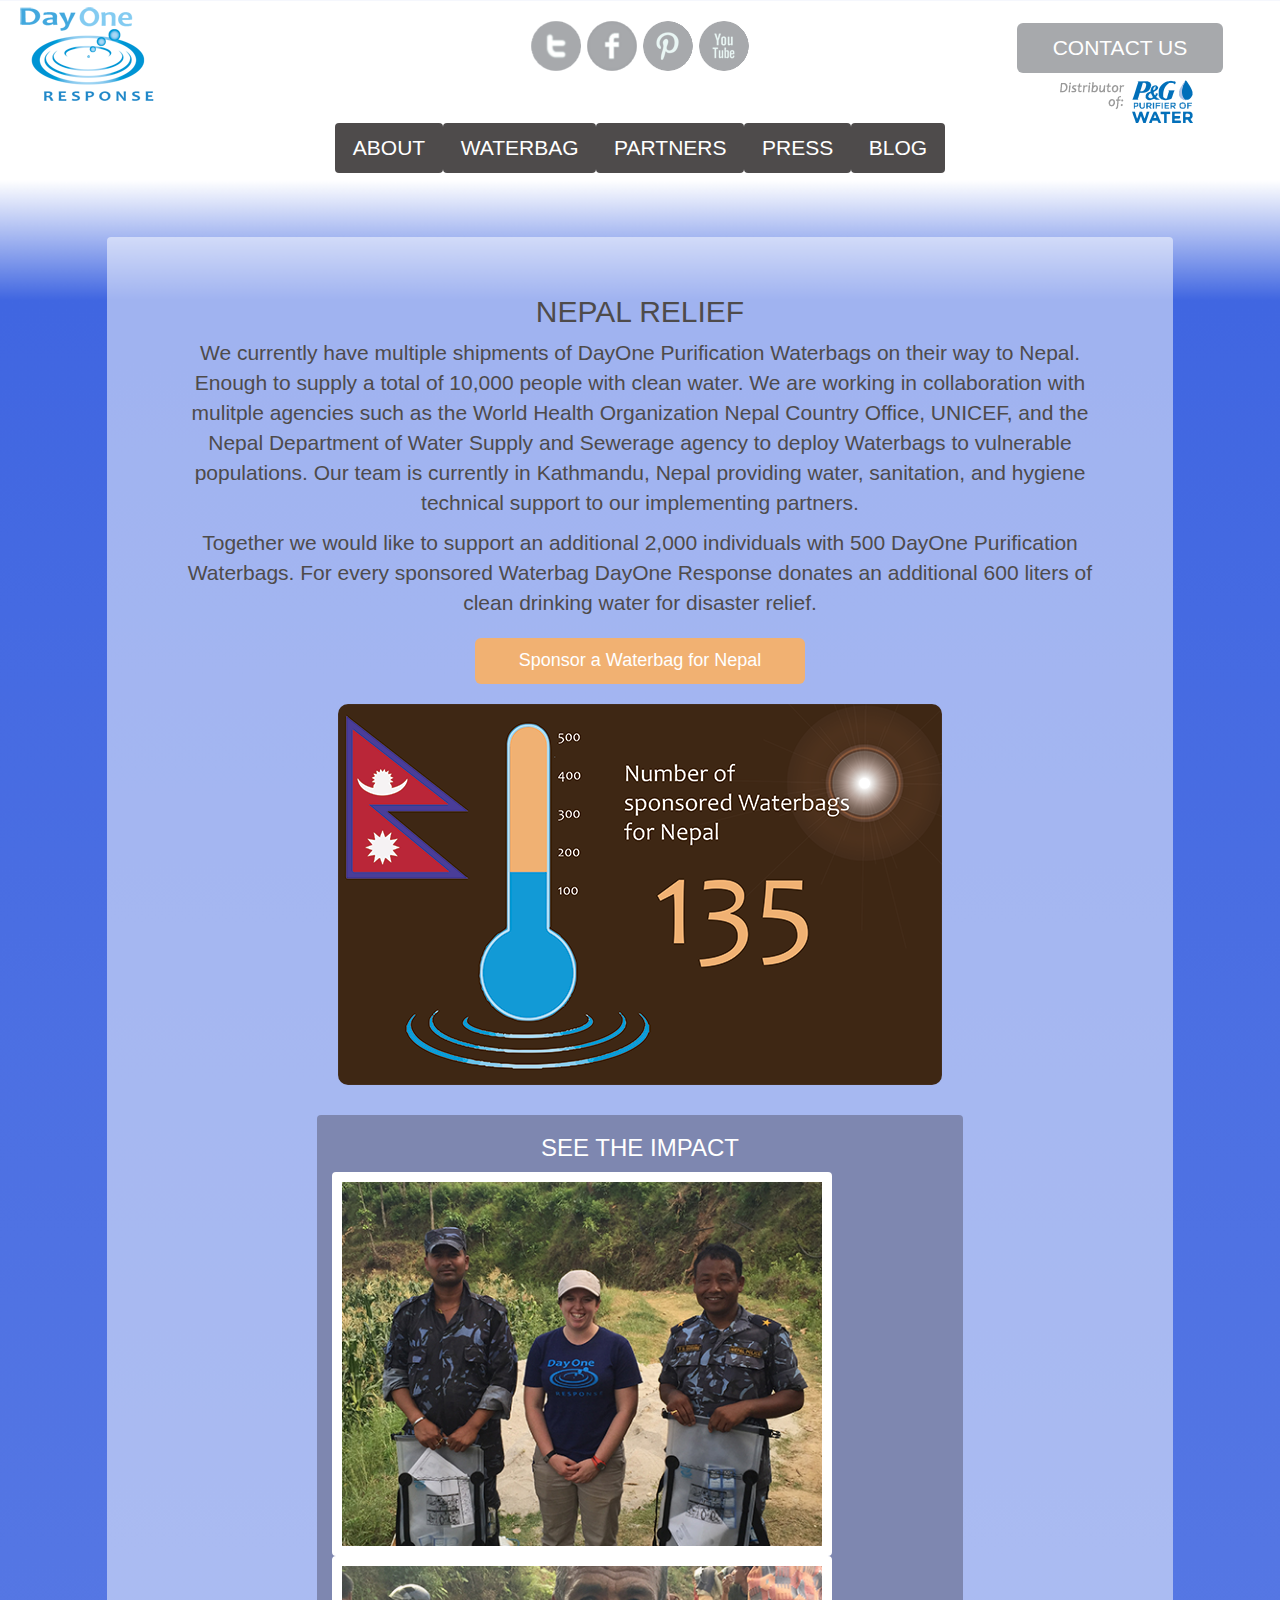
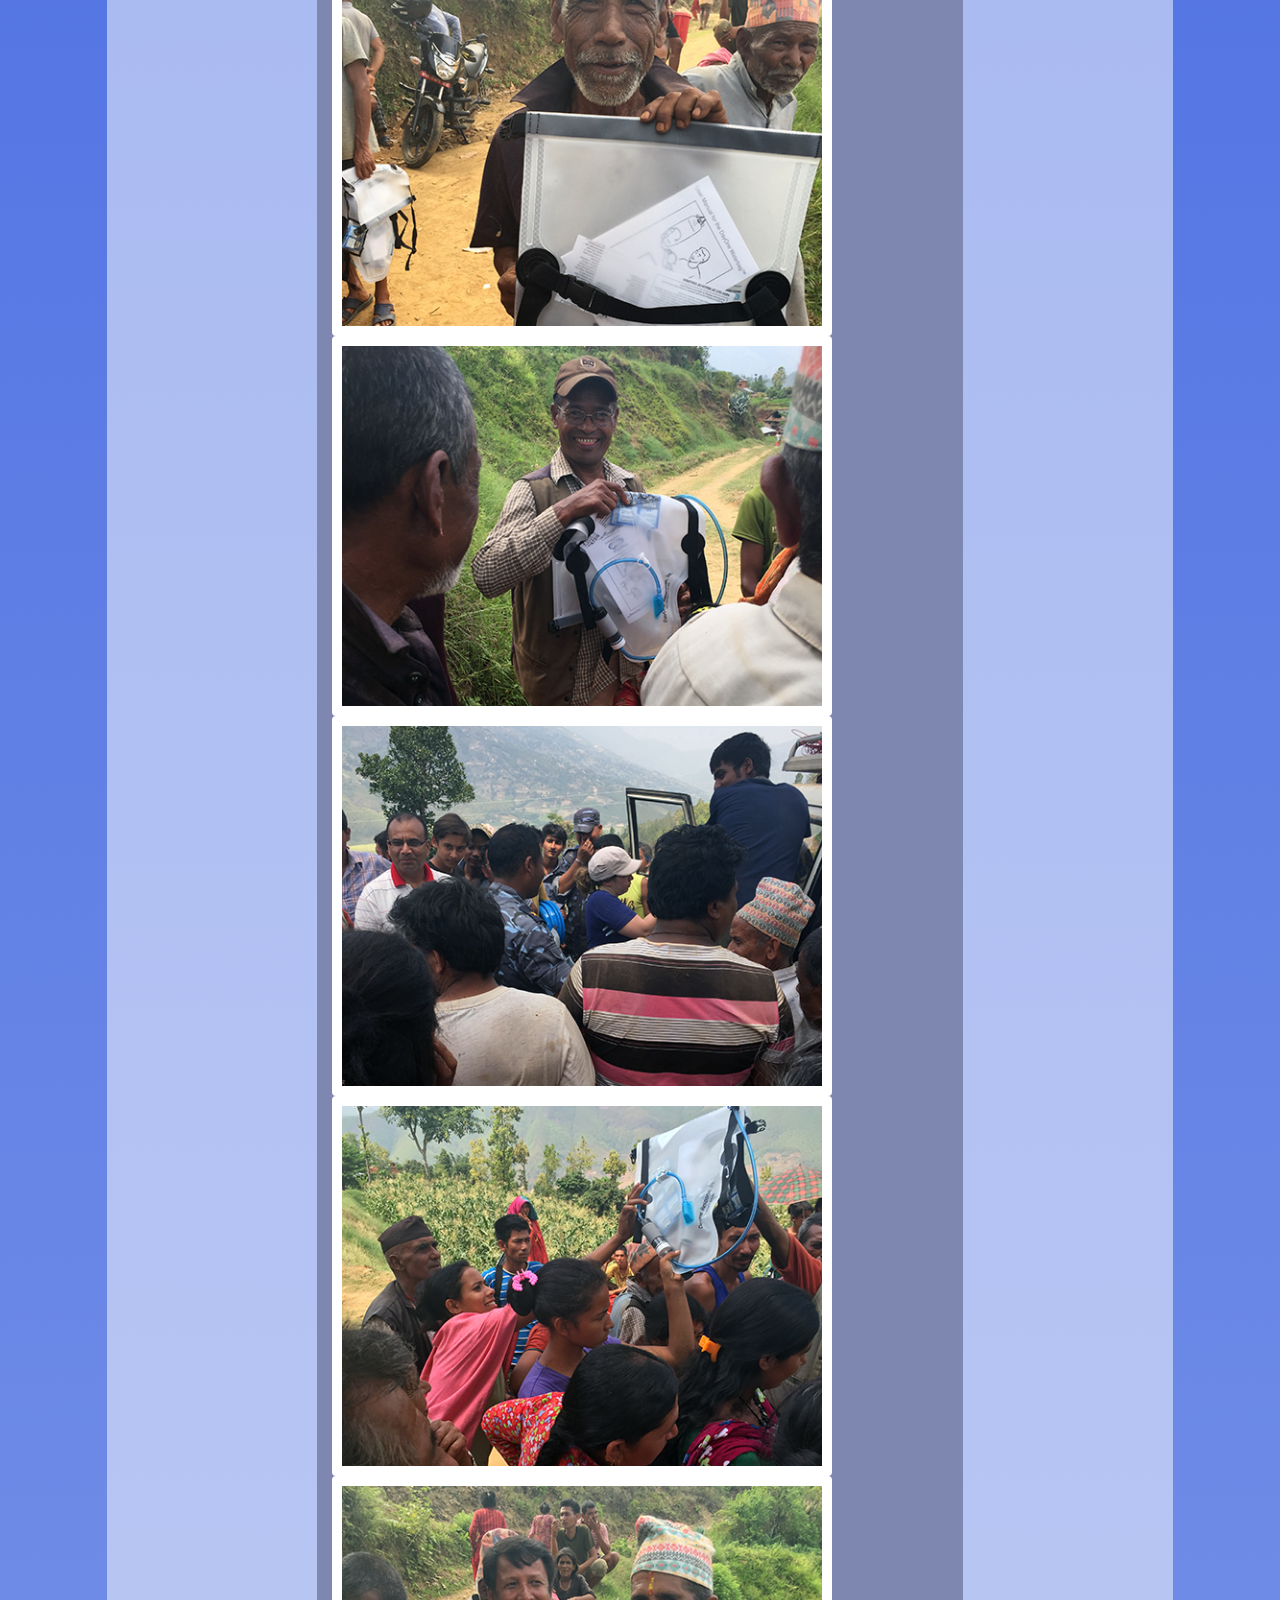
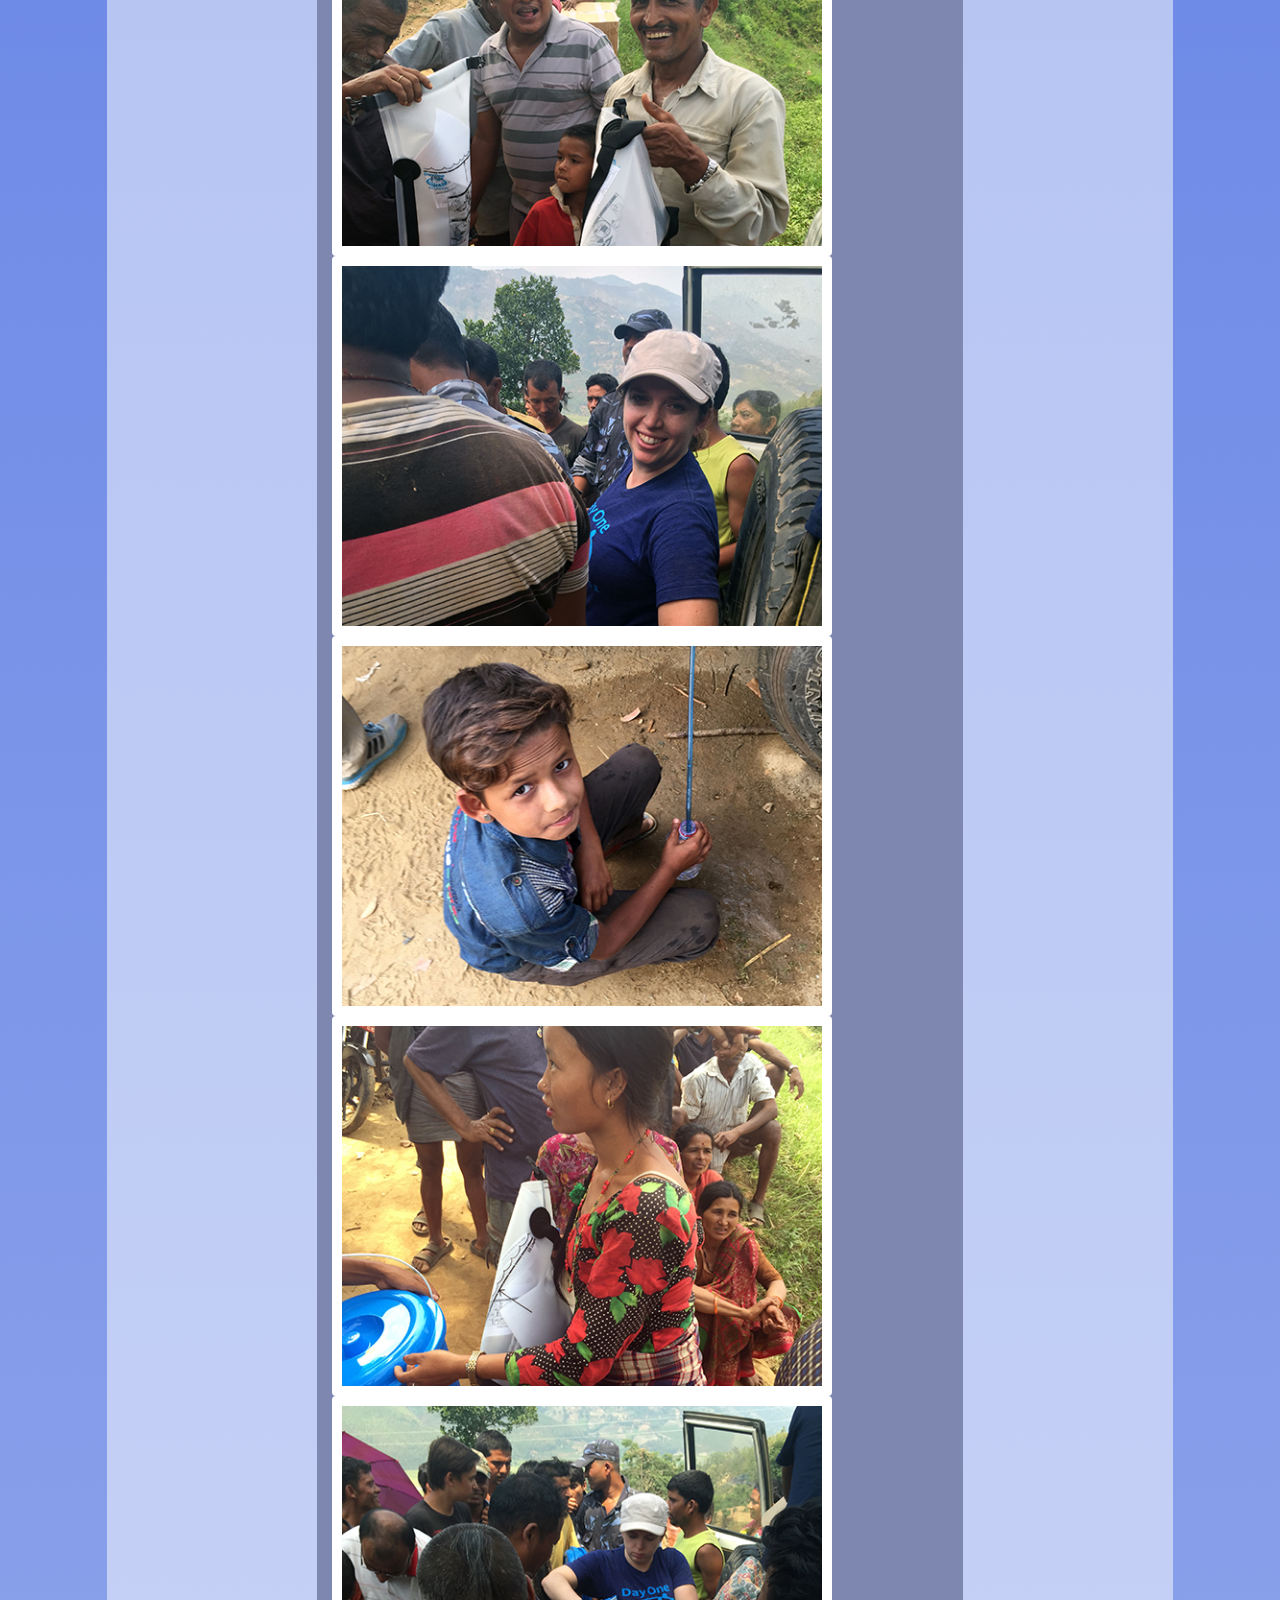
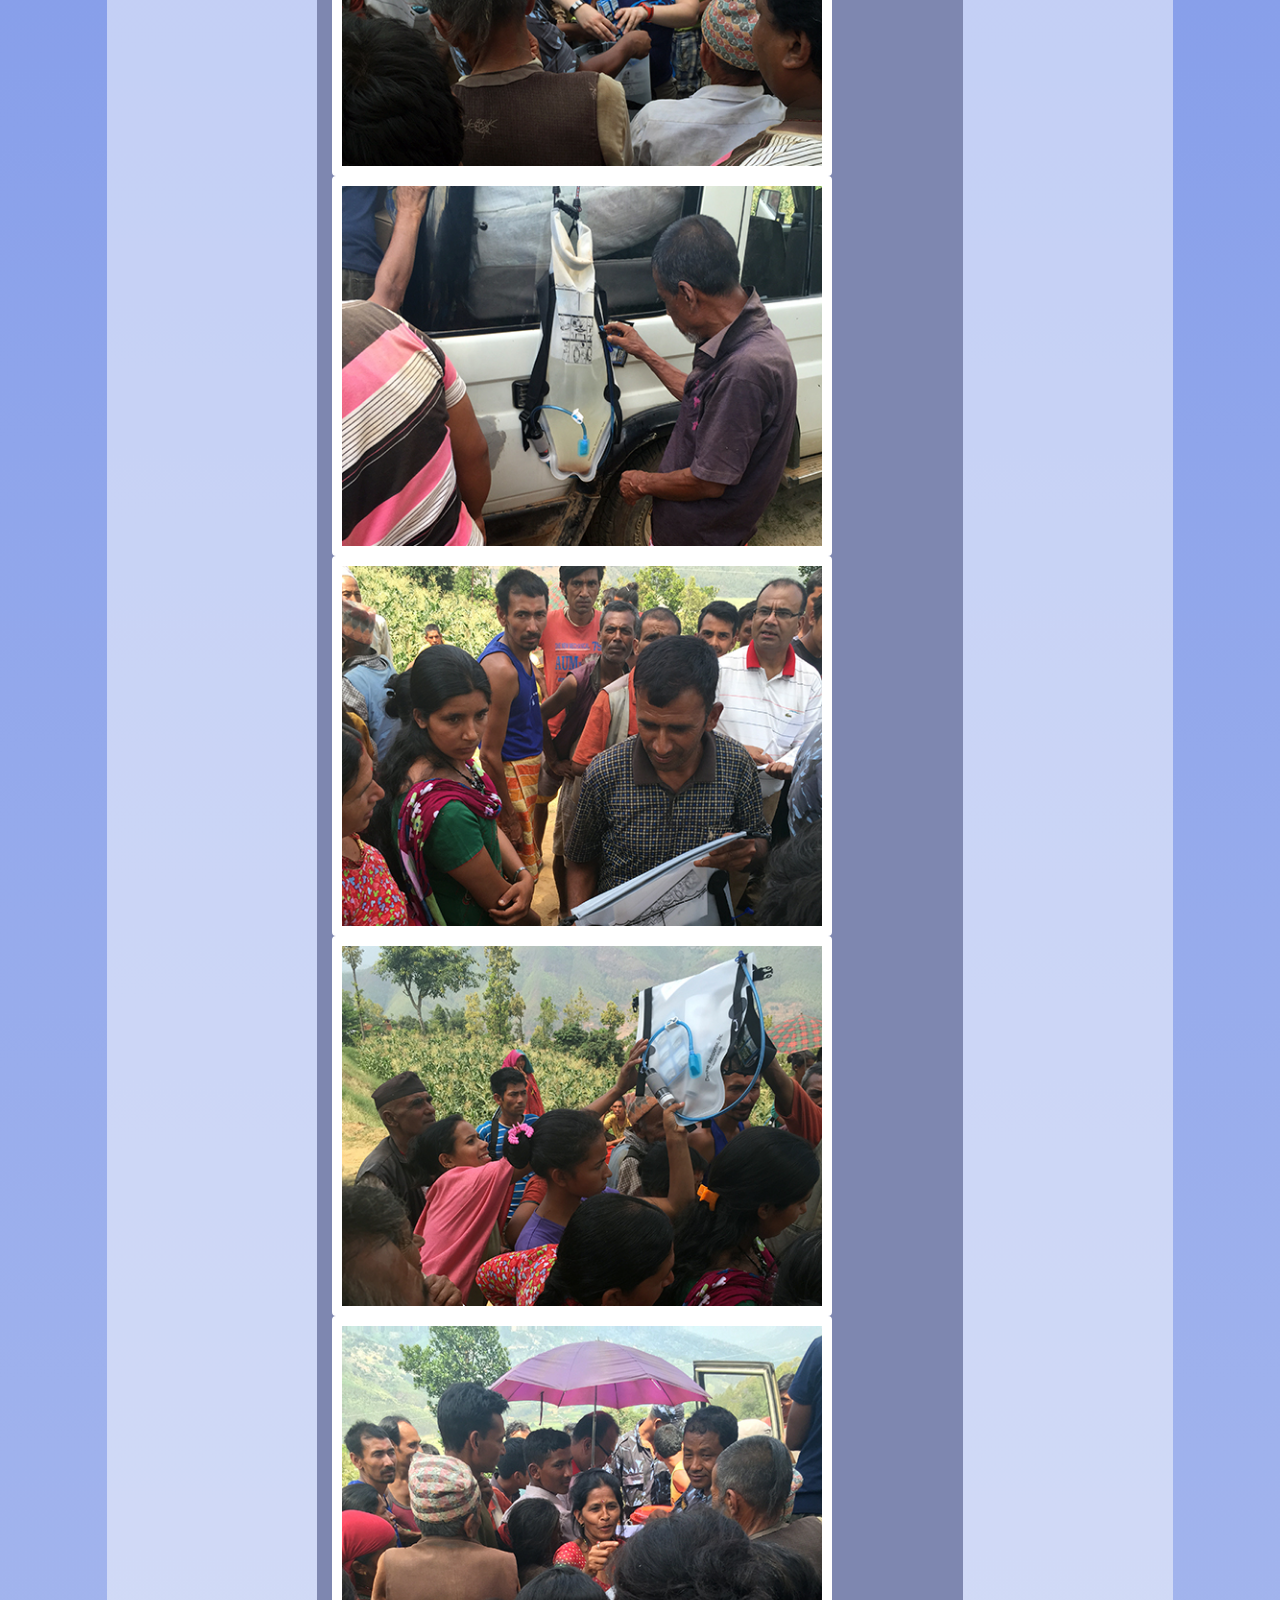
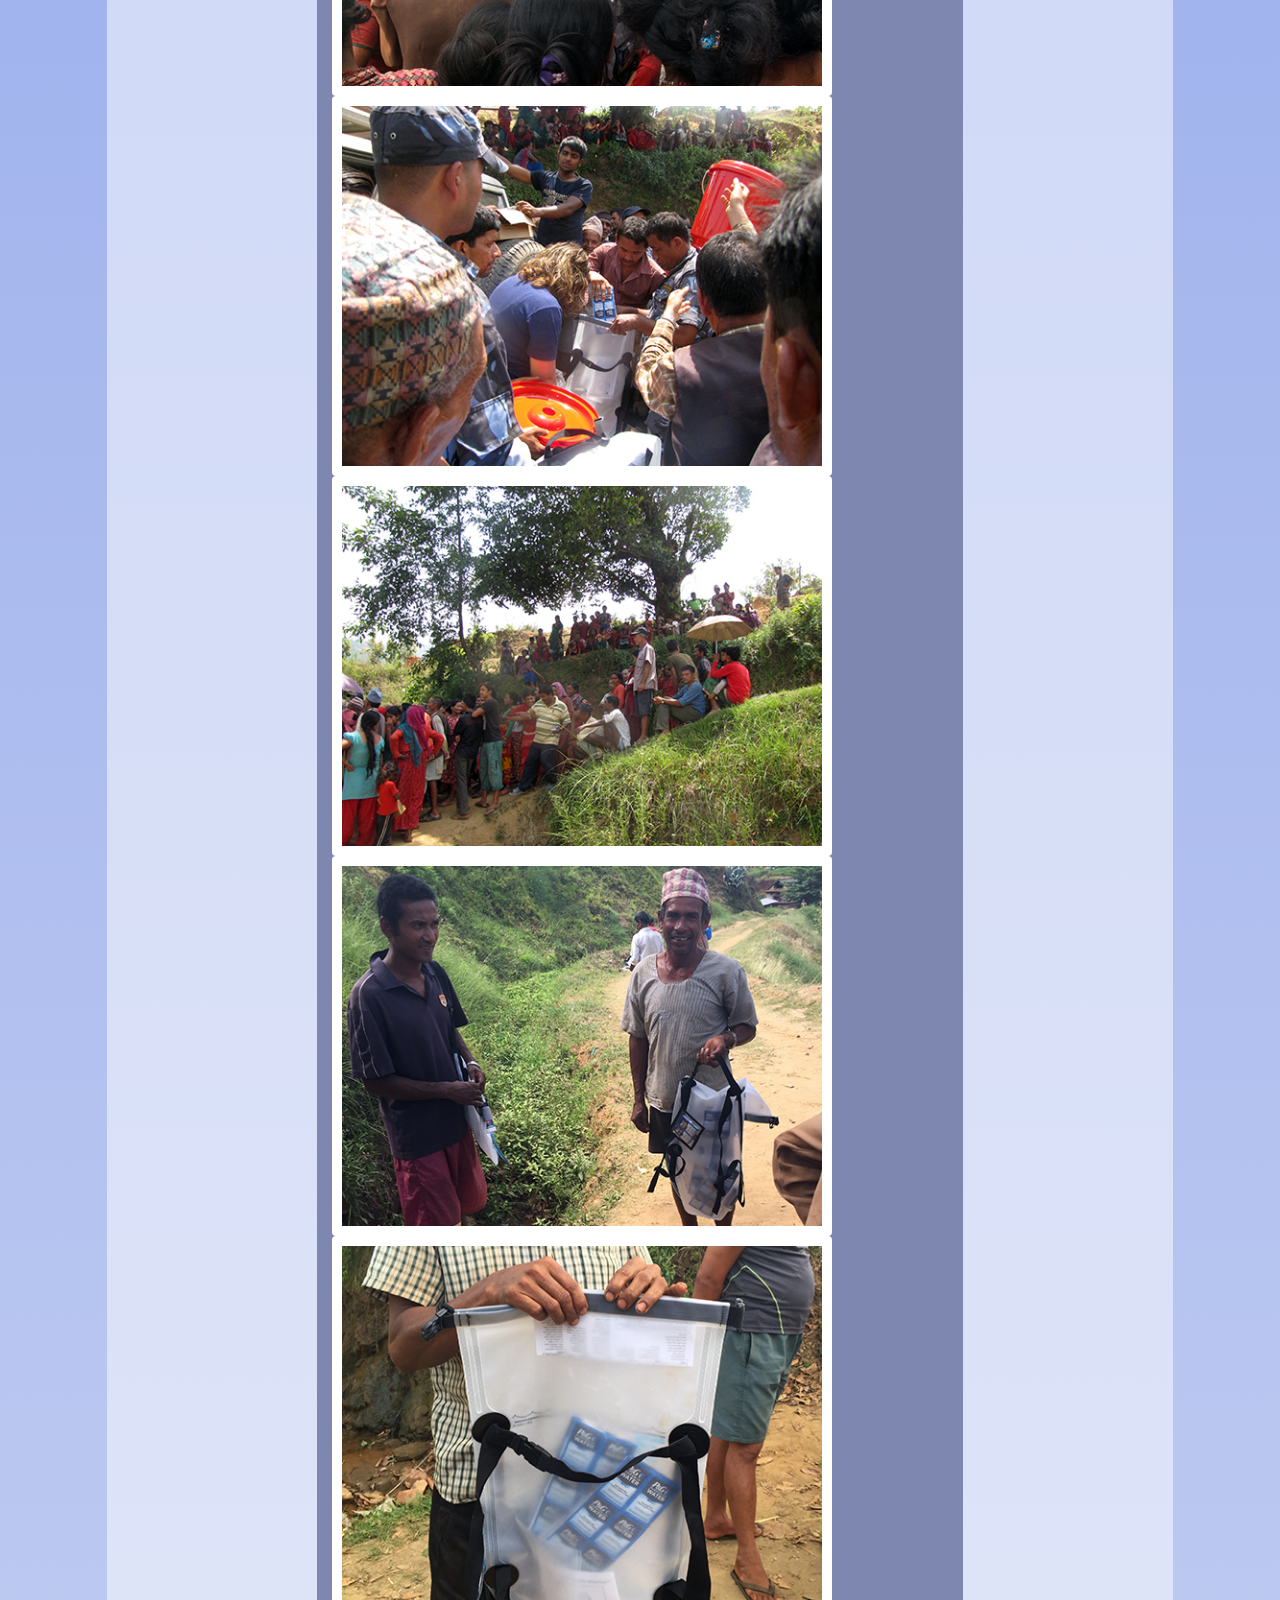
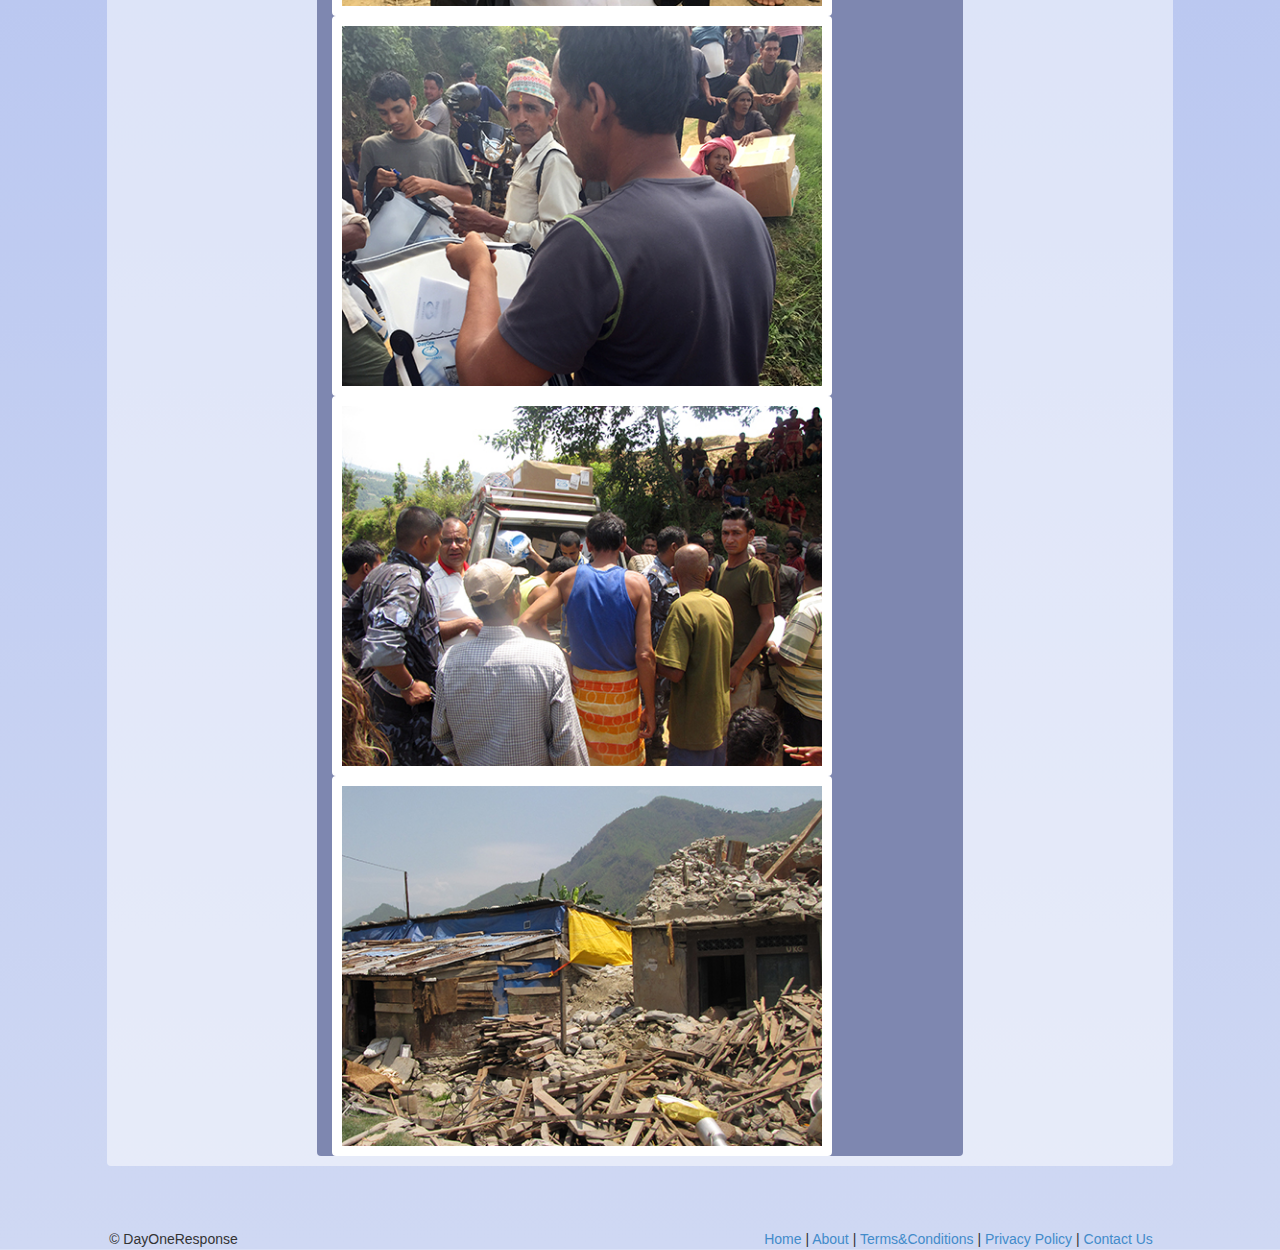
<file: nepal.html>
<!doctype html>
<html>
<head>
	<!-- META DATA -->
	<meta charset="UTF-8">
	<meta name="description" content="DayOne Response Inc. addresses the vital need for clean drinking water globally through the DayOne Purification Waterbag providing water on day one.">
	<meta name="keywords" content="clean drinking water, dayone response, day one response, disaster relief, childrens safe drinking water, waterbag">
	<meta name="author" content="Amy Cagle">

	<title>DayOne Response | About</title>

	<script type="text/javascript" src="https://ajax.microsoft.com/ajax/jQuery/jquery-1.11.1.min.js"></script>
	<!-- Bootstrap -->
	<link rel="stylesheet" type="text/css" href="css/bootstrap_dayone.css">
		<!-- 	Slick Carousel-->
	<link rel="stylesheet" type="text/css" href="slick/slick.css"/>	
	<link rel="stylesheet" type="text/css" href="css/dayonestyle.css"/>

</head>
<body class="gradient">
<!-- container for all content for grid system -->
<div class="container-fluid">
<!-- logo section -->
	<div class="row">
		<div class="col-md-4">
			<a href="index.html"><img src="images/dayone_logo.png" class="img-responsive"></a>
		</div>
		<div class="col-md-4 center">
			<div id="socialMediablock">
				<a href="http://www.twitter.com/dayoneresponse"><img src="images/grey-twitter-logo.png"></a>
				<a href="http://www.facebook.com/dayoneresponse"><img src="images/grey-facebook-logo.png"></a>
				<a href="http://www.pinterest.com/dayoneresponse"><img src="images/grey-pintrest-logo.png"></a>
				<a href="https://www.youtube.com/user/DayOneResponse"><img src="images/grey-youtube-logo.png"></a>
			</div><!-- id="socialMediablock" -->
		</div><!-- class="col-md-4 center" -->
		<div class="col-md-3 col-md-offset-1 center">
					<a href="contact.html"><button type="button" class="btn btn-lg" id="contactUsBtn">CONTACT US</button></a><a href="pghome.html"><img src="images/logopg.png" class="header_pglogo"></a>
		</div><!-- class="col-md-4 center" -->
	</div><!-- class="row center" -->
		
<!-- /logo section -->
<!-- Site NAV   -->
	<nav>
		<div class="row" id="dayOneNav">
			<div class="col-md-3"></div>
			<div class="col-md-6">
				<ul class="nav nav-pills nav-justified">
				  <li><a href="about.html">ABOUT</a></li>
				  <li><a href="waterbag.html">WATERBAG</a></li>
				  <li><a href="partners.html">PARTNERS</a></li>
				  <li><a href="press.html">PRESS</a></li>
				  <li><a href="http://dayoneresponse-com.3dcartstores.com/blog.asp">BLOG</a></li>
				</ul>
			</div>
			<div class="col-md-3"></div>
		</div>
	</nav><!-- /id="dayOneNav" -->
<!-- /Site NAV   -->

	<div class="row">
		<div class="col-md-10 col-md-offset-1 contentBackground">
			<!-- NEPAL RELIEF -->
			<section id="nepal_relief" class="infoSection">
			<!-- MISSION -->
				<div class="row">
					<div class="col-md-12">
						<h2 class="center">NEPAL RELIEF</h2>
						<p class="center">We currently have multiple shipments of DayOne Purification Waterbags on their way to Nepal. Enough to supply a total of 10,000 people with clean water. We are working in collaboration with mulitple agencies such as the World Health Organization Nepal Country Office, UNICEF, and the Nepal Department of Water Supply and Sewerage agency to deploy Waterbags to vulnerable populations. Our team is currently in Kathmandu, Nepal providing water, sanitation, and hygiene technical support to our implementing partners.</p>

						<p class="center">Together we would like to support an additional 2,000 individuals with 500 DayOne Purification Waterbags. For every sponsored Waterbag DayOne Response donates an additional 600 liters of clean drinking water for disaster relief.</p>

						<a href="http://dayoneresponse-com.3dcartstores.com/Sponsor-a-DayOne-Waterbag-for-Nepal-Relief-Efforts-Product-will-ship-to-Nepal-in-next-relief-shipment_p_14.html">
							<div class="nepalpage--button">
								<button type="button" class="btn btn-lg button-sponsorHome button-HomeSponsorNepal">Sponsor a Waterbag for Nepal
								</buttton>
							</div>
						</a>
						<div class="nepal--chart"><img src="images/nepalchart.png" class="img-responsive nepal--chart-img">
						</div>
					</div><!-- class="col-md-12" -->
				</div><!-- /class="row"-->
			<!-- /MISSION -->
			</section>
			<!-- /NEPAL RELIEF-->
			<!-- PARTNERS CAROUSEL -->
			<div class="row">
				<div class="col-md-8 col-md-offset-2 partnersCarousel">
					<div><h3 class="white center">SEE THE IMPACT</h3></div>
					<div id="partnersCarousel">
						<div><img src="carousel-images/nepal/nepalslider-1.jpg" class="partnersCarouselImage"></div>
						<div><img src="carousel-images/nepal/nepalslider-2.jpg" class="partnersCarouselImage"></div>
						<div><img src="carousel-images/nepal/nepalslider-3.jpg" class="partnersCarouselImage"></div>
						<div><img src="carousel-images/nepal/nepalslider-4.jpg" class="partnersCarouselImage"></div>
						<div><img src="carousel-images/nepal/nepalslider-5.jpg" class="partnersCarouselImage"></div>
						<div><img src="carousel-images/nepal/nepalslider-6.jpg" class="partnersCarouselImage"></div>
						<div><img src="carousel-images/nepal/nepalslider-7.jpg" class="partnersCarouselImage"></div>
						<div><img src="carousel-images/nepal/nepalslider-8.jpg" class="partnersCarouselImage"></div>
						<div><img src="carousel-images/nepal/nepalslider-9.jpg" class="partnersCarouselImage"></div>
						<div><img src="carousel-images/nepal/nepalslider-10.jpg" class="partnersCarouselImage"></div>
						<div><img src="carousel-images/nepal/nepalslider-11.jpg" class="partnersCarouselImage"></div>
						<div><img src="carousel-images/nepal/nepalslider-12.jpg" class="partnersCarouselImage"></div>
						<div><img src="carousel-images/nepal/nepalslider-13.jpg" class="partnersCarouselImage"></div>
						<div><img src="carousel-images/nepal/nepalslider-14.jpg" class="partnersCarouselImage"></div>
						<div><img src="carousel-images/nepal/nepalslider-15.jpg" class="partnersCarouselImage"></div>
						<!--<div><img src="carousel-images/nepal/nepalslider-16.jpg" class="partnersCarouselImage"></div>
						<div><img src="carousel-images/nepal/nepalslider-17.jpg" class="partnersCarouselImage"></div>-->
						<div><img src="carousel-images/nepal/nepalslider-18.jpg" class="partnersCarouselImage"></div>
						<div><img src="carousel-images/nepal/nepalslider-19.jpg" class="partnersCarouselImage"></div>
						<div><img src="carousel-images/nepal/nepalslider-20.jpg" class="partnersCarouselImage"></div>
						<div><img src="carousel-images/nepal/nepalslider-21.jpg" class="partnersCarouselImage"></div>
						<div><img src="carousel-images/nepal/nepalslider-22.jpg" class="partnersCarouselImage"></div>
						<div><img src="carousel-images/nepal/nepalslider-23.jpg" class="partnersCarouselImage"></div>

					</div>
				</div>
			</div>
			<!-- //PARTNERS CAROUSEL -->

		</div><!-- /class="col-md-10 col-md-offset-1" -->
	</div><!-- /class="row" -->
</div><!-- /class="container-fluid" -->
<footer id="dayOneFooterNav">
	<div class="row">
		<div class="col-md-6 col-md-offset-1">&copy; DayOneResponse</div>
		<div class="col-md-4"><a href="index.html">Home</a> | <a href="about.html">About</a> | <a href="terms.html">Terms&amp;Conditions</a> | <a href="privacy.html">Privacy Policy</a> | <a href="contact.html">Contact Us</a></div>
	</div>
</footer>


	<!-- Bootstrap -->
	<script src="js/bootstrap.min.js"></script>
			<!-- 	Slick Carousel-->
	<script type="text/javascript" src="slick/slick.min.js"></script>
	<script type="text/javascript" src="js/dayone.js"></script>
</body>
</html>
</file>
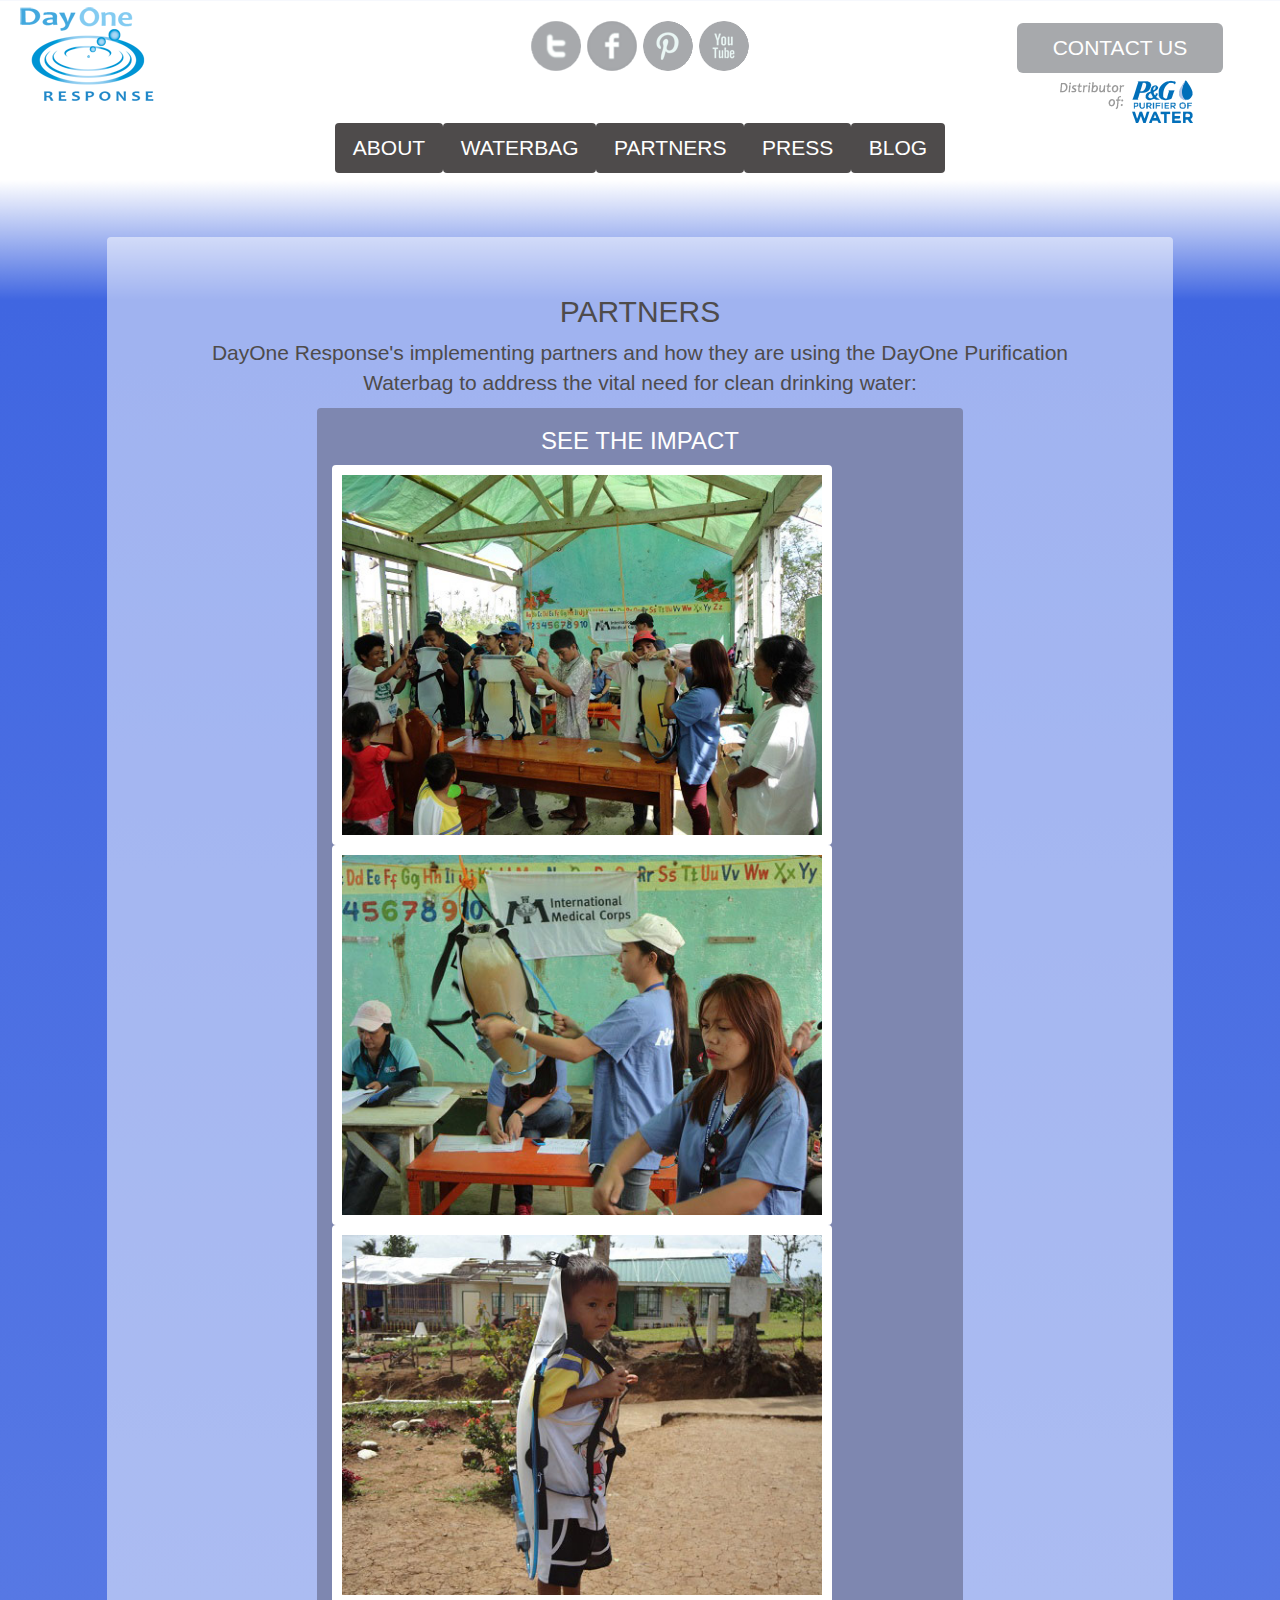
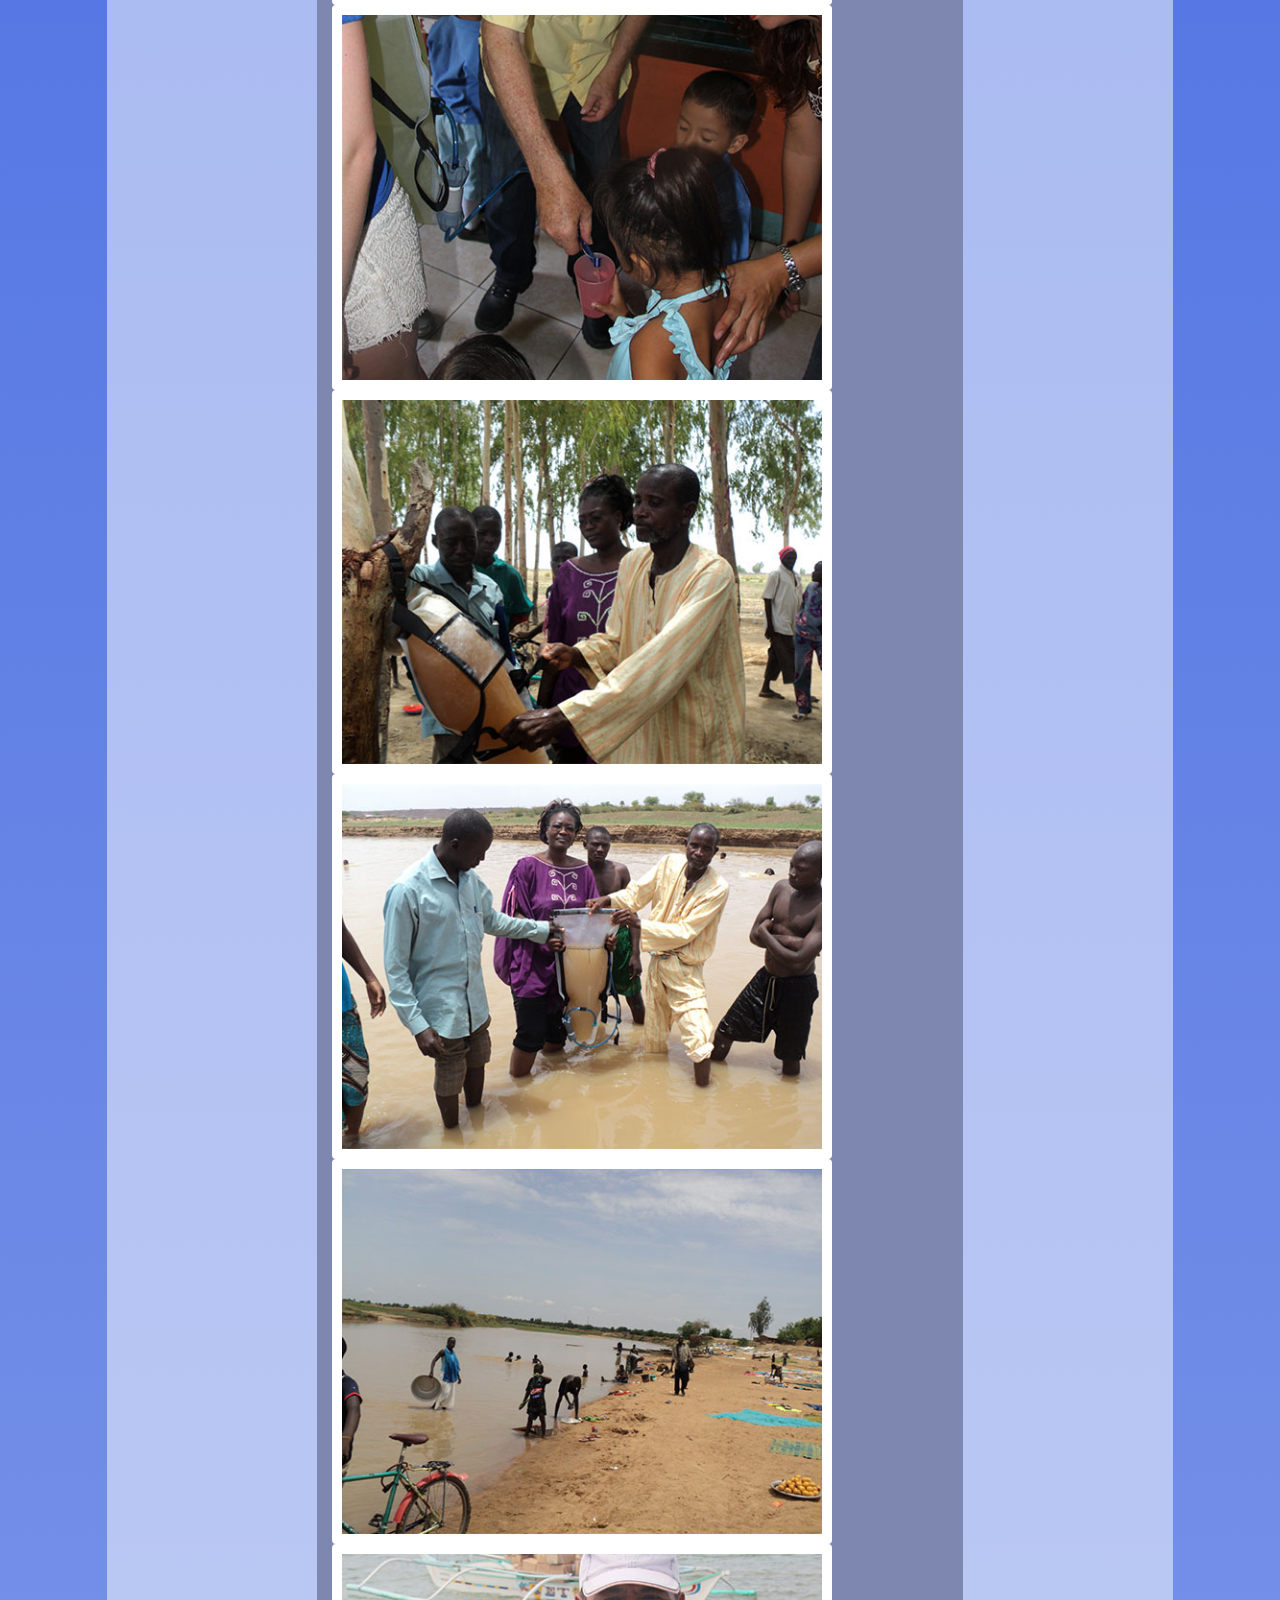
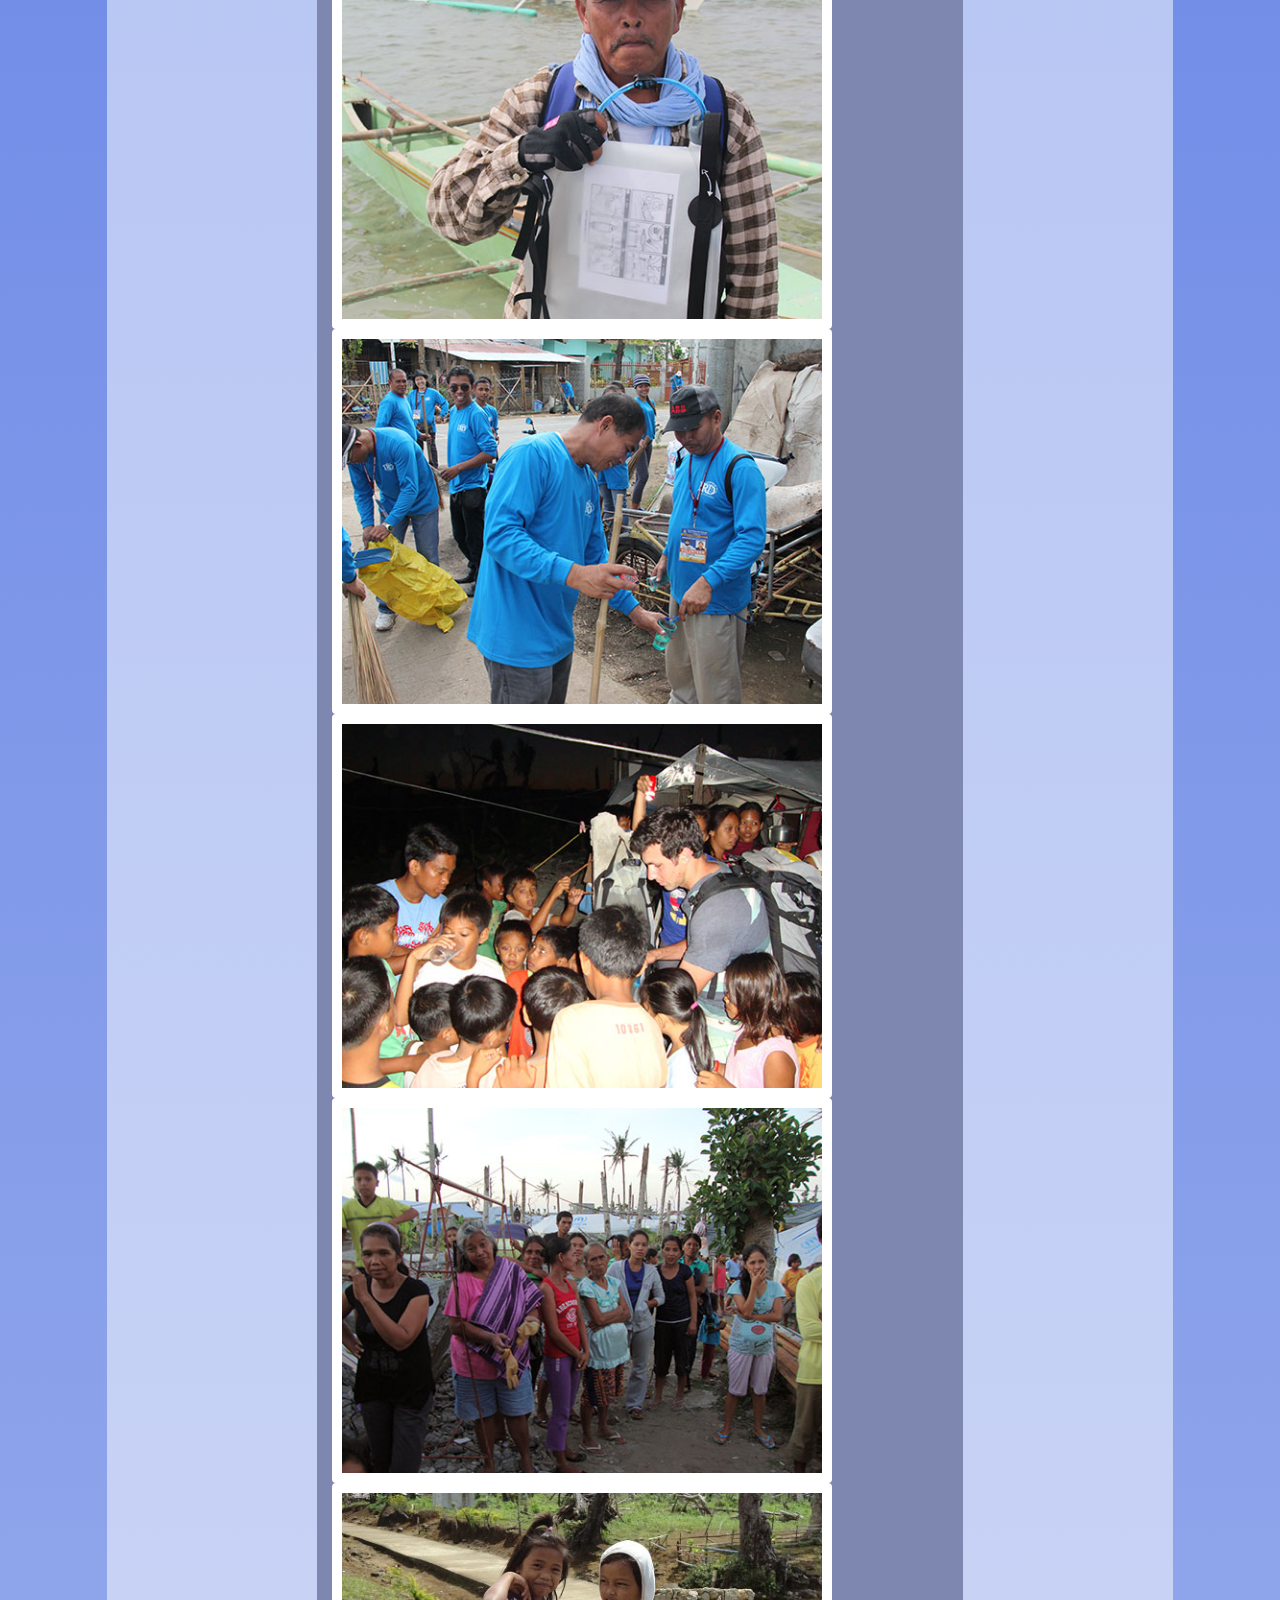
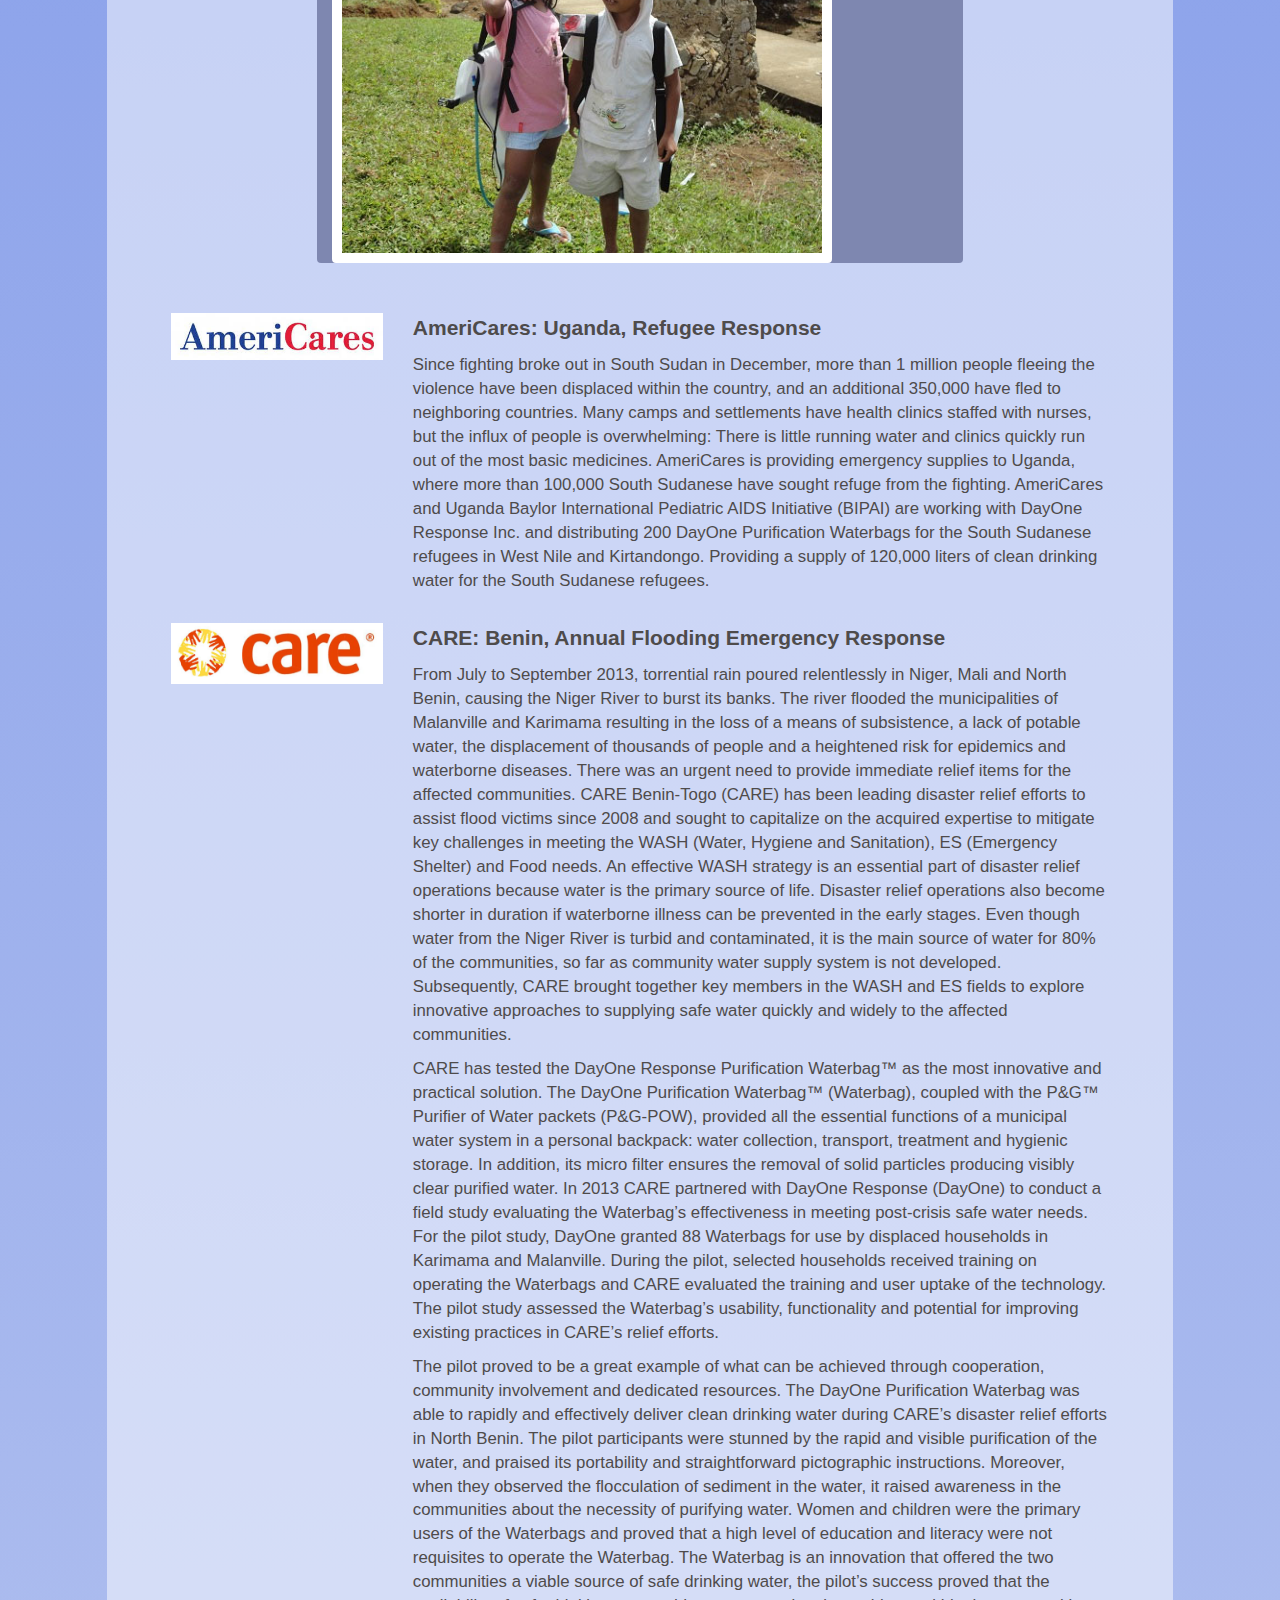
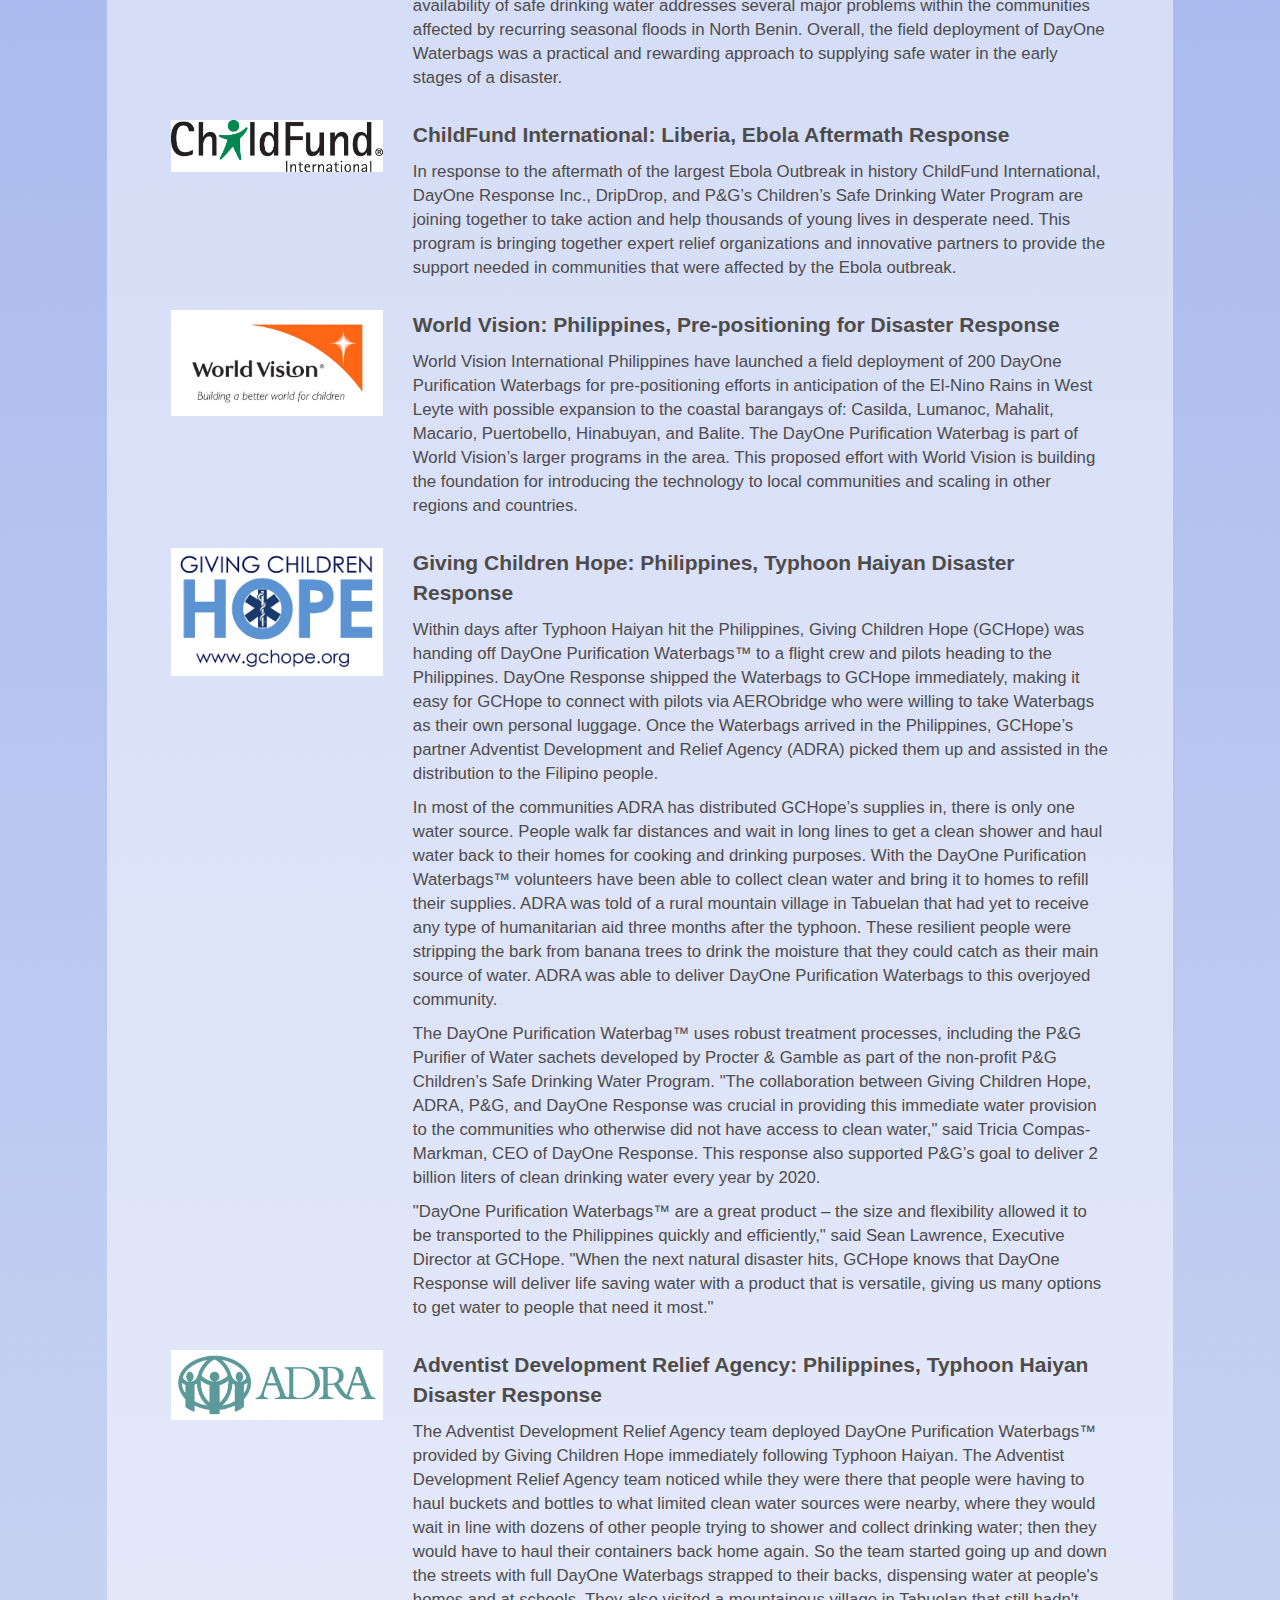
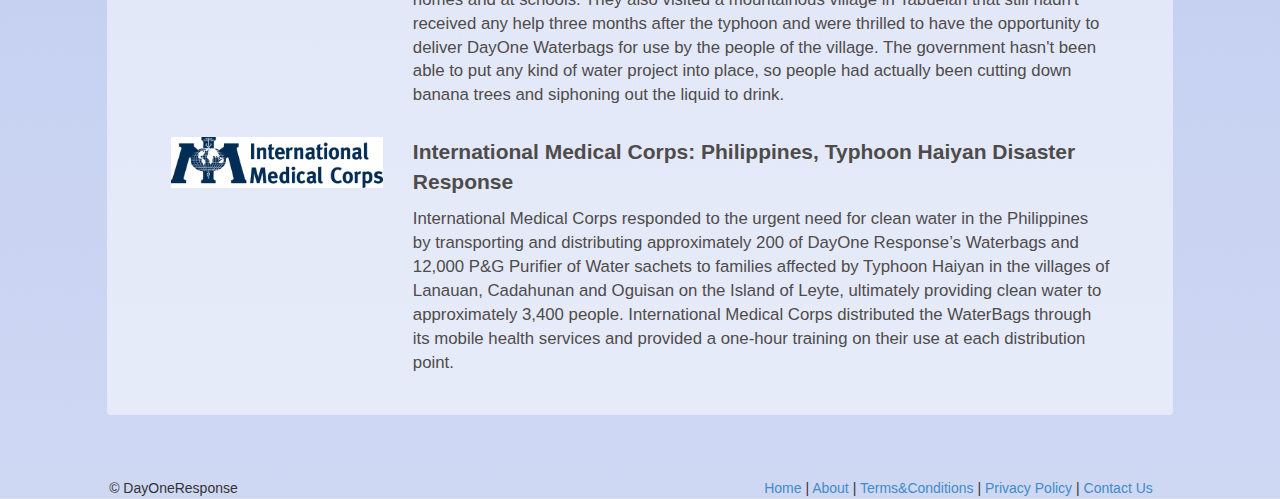
<file: partners.html>
<!doctype html>
<html>
<head>
	<!-- META DATA -->
	<meta charset="UTF-8">
	<meta name="description" content="DayOne Response Inc. addresses the vital need for clean drinking water globally through the DayOne Purification Waterbag providing water on day one.">
	<meta name="keywords" content="clean drinking water, dayone response, day one response, disaster relief, childrens safe drinking water, waterbag">
	<meta name="author" content="Amy Cagle">

	<title>DayOne Response | About</title>

	<script type="text/javascript" src="https://ajax.microsoft.com/ajax/jQuery/jquery-1.11.1.min.js"></script>
	<!-- 	Slick Carousel-->
	<link rel="stylesheet" type="text/css" href="slick/slick.css"/>
	<!-- Bootstrap -->
	<link rel="stylesheet" type="text/css" href="css/bootstrap_dayone.css">	
	<link rel="stylesheet" type="text/css" href="css/dayonestyle.css"/>
	<style>
		/*div { border: 1px solid black;}*/
	</style>

</head>
<body class="gradient">
<!-- container for all content for grid system -->
<div class="container-fluid">
<!-- logo section -->
	<div class="row">
		<div class="col-md-4">
			<a href="index.html"><img src="images/dayone_logo.png" class="img-responsive"></a>
		</div>
		<div class="col-md-4 center">
			<div id="socialMediablock">
				<a href="http://www.twitter.com/dayoneresponse"><img src="images/grey-twitter-logo.png"></a>
				<a href="http://www.facebook.com/dayoneresponse"><img src="images/grey-facebook-logo.png"></a>
				<a href="http://www.pinterest.com/dayoneresponse"><img src="images/grey-pintrest-logo.png"></a>
				<a href="https://www.youtube.com/user/DayOneResponse"><img src="images/grey-youtube-logo.png"></a>
			</div><!-- id="socialMediablock" -->
		</div><!-- class="col-md-4 center" -->
		<div class="col-md-3 col-md-offset-1 center">
					<a href="contact.html"><button type="button" class="btn btn-lg" id="contactUsBtn">CONTACT US</button></a><a href="pghome.html"><img src="images/logopg.png" class="header_pglogo"></a>
		</div><!-- class="col-md-4 center" -->
	</div><!-- class="row center" -->
		
<!-- /logo section -->
<!-- Site NAV   -->
	<nav>
		<div class="row" id="dayOneNav">
			<div class="col-md-3"></div>
			<div class="col-md-6">
				<ul class="nav nav-pills nav-justified">
				  <li><a href="about.html">ABOUT</a></li>
				  <li><a href="waterbag.html">WATERBAG</a></li>
				  <li><a href="partners.html">PARTNERS</a></li>
				  <li><a href="press.html">PRESS</a></li>
				  <li><a href="http://dayoneresponse-com.3dcartstores.com/blog.asp">BLOG</a></li>
				</ul>
			</div>
			<div class="col-md-3"></div>
		</div>
	</nav><!-- /id="dayOneNav" -->
<!-- /Site NAV   -->

	<div class="row">
		<div class="col-md-10 col-md-offset-1 contentBackground">
			<!-- PARTNERS INTRO -->
			<section id="partners" class="infoSection">
				<div class="row" id="whatWeDo">
					<div class="col-md-12">
						<h2 class="center">PARTNERS</h2>
						<p class="center">DayOne Response's implementing partners and how they are using the DayOne Purification Waterbag to address the vital need for clean drinking water:</p>
					</div><!-- class="col-md-12" -->
				</div><!-- /class="row" id="whatWeDo" -->
			<!-- /PARTNERS INTRO-->
			<!-- PARTNERS CAROUSEL -->
			<div class="row">
				<div class="col-md-8 col-md-offset-2 partnersCarousel">
					<div><h3 class="white center">SEE THE IMPACT</h3></div>
					<div id="partnersCarousel">
						<div><img src="carousel-images/partners/partners1.jpg" class="partnersCarouselImage"></div>
						<div><img src="carousel-images/partners/partners2.jpg" class="partnersCarouselImage"></div>
						<div><img src="carousel-images/partners/partners3.jpg" class="partnersCarouselImage"></div>
						<div><img src="carousel-images/partners/partners4.jpg" class="partnersCarouselImage"></div>
						<div><img src="carousel-images/partners/partners5.jpg" class="partnersCarouselImage"></div>
						<div><img src="carousel-images/partners/partners6.jpg" class="partnersCarouselImage"></div>
						<div><img src="carousel-images/partners/partners7.jpg" class="partnersCarouselImage"></div>
						<div><img src="carousel-images/partners/partners8.jpg" class="partnersCarouselImage"></div>
						<div><img src="carousel-images/partners/partners9.jpg" class="partnersCarouselImage"></div>
						<div><img src="carousel-images/partners/partners10.jpg" class="partnersCarouselImage"></div>
						<div><img src="carousel-images/partners/partners11.jpg" class="partnersCarouselImage"></div>
						<div><img src="carousel-images/partners/partners12.jpg" class="partnersCarouselImage"></div>
					</div>
				</div>
			</div>
			<!-- //PARTNERS CAROUSEL -->
			<!-- PARTNERS -->
				<div class="row">
					<div class="bioRowFiller"></div>
				</div>
				<div class="row">
					<br>
					<div class="col-md-3">
						<img src="images/logo_americares.jpg" class="img-responsive">
					</div><!-- /class="col-md-3" -->
					<div class="col-md-9">
							<p class="partnerName">AmeriCares: Uganda, Refugee Response</p>
							<p class="aboutBio">Since fighting broke out in South Sudan in December, more than 1 million people fleeing the violence have been displaced within the country, and an additional 350,000 have fled to neighboring countries. Many camps and settlements have health clinics staffed with nurses, but the influx of people is overwhelming: There is little running water and clinics quickly run out of the most basic medicines. AmeriCares is providing emergency supplies to Uganda, where more than 100,000 South Sudanese have sought refuge from the fighting. AmeriCares and Uganda Baylor International Pediatric AIDS Initiative (BIPAI) are working with DayOne Response Inc. and distributing 200 DayOne Purification Waterbags for the South Sudanese refugees in West Nile and Kirtandongo. Providing a supply of 120,000 liters of clean drinking water for the South Sudanese refugees.</p> 
					</div><!-- /class="col-md-9" -->
				</div><!-- /class="row" -->
				<div class="row">
					<div class="bioRowFiller"></div>
				</div>
				<div class="row">
					<div class="col-md-3">
						<img src="images/logo_care.jpg" class="img-responsive">
					</div><!-- /class="col-md-3" -->
					<div class="col-md-9">
							<p class="partnerName">CARE: Benin, Annual Flooding Emergency Response</p>
							<p class="aboutBio"> 
							From July to September 2013, torrential rain poured relentlessly in Niger, Mali and North Benin, causing the Niger River to burst its banks.  The river flooded the municipalities of Malanville and Karimama resulting in the loss of a means of subsistence, a lack of potable water, the displacement of thousands of people and a heightened risk for epidemics and waterborne diseases. There was an urgent need to provide immediate relief items for the affected communities. CARE Benin-Togo (CARE) has been leading disaster relief efforts to assist flood victims since 2008  and sought to capitalize on the acquired expertise to mitigate key challenges in meeting the WASH (Water, Hygiene and Sanitation), ES (Emergency Shelter) and Food needs. An effective WASH strategy is an essential part of disaster relief operations because water is the primary source of life. Disaster relief operations also become shorter in duration if waterborne illness can be prevented in the early stages. Even though water from the Niger River is turbid and contaminated, it is the main source of water for 80% of the communities,  so far as community water supply system is not developed. Subsequently, CARE brought together key members in the WASH and ES fields to explore innovative approaches to supplying safe water quickly and widely to the affected communities.</p> 

							<p class="aboutBio">CARE has tested the DayOne Response Purification Waterbag&trade; as the most innovative and practical solution. The DayOne Purification Waterbag&trade; (Waterbag), coupled with the P&amp;G&trade; Purifier of Water packets (P&amp;G-POW), provided all the essential functions of a municipal water system in a personal backpack: water collection, transport, treatment and hygienic storage. In addition, its micro filter ensures the removal of solid particles producing visibly clear purified water. In 2013 CARE partnered with DayOne Response (DayOne) to conduct a field study evaluating the Waterbag’s effectiveness in meeting post-crisis safe water needs. For the pilot study, DayOne granted 88 Waterbags for use by displaced households in Karimama and Malanville. During the pilot, selected households received training on operating the Waterbags and CARE evaluated the training and user uptake of the technology. The pilot study assessed the Waterbag’s usability, functionality and potential for improving existing practices in CARE’s relief efforts.</p>

							<p class="aboutBio">The pilot proved to be a great example of what can be achieved through cooperation, community involvement and dedicated resources. The DayOne Purification Waterbag was able to rapidly and effectively deliver clean drinking water during CARE’s disaster relief efforts in North Benin. The pilot participants were stunned by the rapid and visible purification of the water, and praised its portability and straightforward pictographic instructions. Moreover, when they observed the flocculation of sediment in the water, it raised awareness in the communities about the necessity of purifying water. Women and children were the primary users of the Waterbags and proved that a high level of education and literacy were not requisites to operate the Waterbag. The Waterbag is an innovation that offered the two communities a viable source of safe drinking water, the pilot’s success proved that the availability of safe drinking water addresses several major problems within the communities affected by recurring seasonal floods in North Benin.  Overall, the field deployment of DayOne Waterbags was a practical and rewarding approach to supplying safe water in the early stages of a disaster.</p> 
					</div><!-- /class="col-md-9" -->
				</div><!-- /class="row" -->
				<div class="row">
					<div class="bioRowFiller"></div>
				</div>
				<div class="row">
					<div class="col-md-3">
						<img src="images/logo_childfund.jpg" class="img-responsive">
					</div><!-- /class="col-md-3" -->
					<div class="col-md-9">
							<p class="partnerName">ChildFund International: Liberia, Ebola Aftermath Response</p>
							<p class="aboutBio">In response to the aftermath of the largest Ebola Outbreak in history ChildFund International, DayOne Response Inc., DripDrop, and P&amp;G’s Children’s Safe Drinking Water Program are joining together to take action and help thousands of young lives in desperate need. This program is bringing together expert relief organizations and innovative partners to provide the support needed in communities that were affected by the Ebola outbreak.</p> 
					</div><!-- /class="col-md-9" -->
				</div><!-- /class="row" -->
				<div class="row">
					<div class="bioRowFiller"></div>
				</div>
				<div class="row">
					<div class="col-md-3">
						<img src="images/logo_worldvision.jpg" class="img-responsive">
					</div><!-- /class="col-md-3" -->
					<div class="col-md-9">
							<p class="partnerName">World Vision: Philippines, Pre-positioning for Disaster Response</p>
							<p class="aboutBio">World Vision International Philippines have launched a field deployment of 200 DayOne Purification Waterbags for pre-positioning efforts in anticipation of the El-Nino Rains in West Leyte with possible expansion to the coastal barangays of: Casilda, Lumanoc, Mahalit, Macario, Puertobello, Hinabuyan, and Balite. The DayOne Purification Waterbag is part of World Vision’s larger programs in the area. This proposed effort with World Vision is building the foundation for introducing the technology to local communities and scaling in other regions and countries.</p> 
					</div><!-- /class="col-md-9" -->
				</div><!-- /class="row" -->
				<div class="row">
					<div class="bioRowFiller"></div>
				</div>
				<div class="row">
					<div class="col-md-3">
						<img src="images/logo_givingchildrenhope.jpg" class="img-responsive">
					</div><!-- /class="col-md-3" -->
					<div class="col-md-9">
							<p class="partnerName">Giving Children Hope: Philippines, Typhoon Haiyan Disaster Response</p>
							<p class="aboutBio">Within days after Typhoon Haiyan hit the Philippines, Giving Children Hope (GCHope) was handing off DayOne Purification Waterbags&trade; to a flight crew and pilots heading to the Philippines. DayOne Response shipped the Waterbags to GCHope immediately, making it easy for GCHope to connect with pilots via AERObridge who were willing to take Waterbags as their own personal luggage. Once the Waterbags arrived in the Philippines, GCHope’s partner Adventist Development and Relief Agency (ADRA) picked them up and assisted in the distribution to the Filipino people.</p>

							<p class="aboutBio">In most of the communities ADRA has distributed GCHope’s supplies in, there is only one water source. People walk far distances and wait in long lines to get a clean shower and haul water back to their homes for cooking and drinking purposes. With the DayOne Purification Waterbags&trade; volunteers have been able to collect clean water and bring it to homes to refill their supplies. ADRA was told of a rural mountain village in Tabuelan that had yet to receive any type of humanitarian aid three months after the typhoon. These resilient people were stripping the bark from banana trees to drink the moisture that they could catch as their main source of water. ADRA was able to deliver DayOne Purification Waterbags to this overjoyed community.</p>

							<p class="aboutBio">The DayOne Purification Waterbag&trade; uses robust treatment processes, including the P&amp;G Purifier of Water sachets developed by Procter &amp; Gamble as part of the non-profit P&amp;G Children’s Safe Drinking Water Program. "The collaboration between Giving Children Hope, ADRA, P&amp;G, and DayOne Response was crucial in providing this immediate water provision to the communities who otherwise did not have access to clean water," said Tricia Compas-Markman, CEO of DayOne Response. This response also supported P&amp;G’s goal to deliver 2 billion liters of clean drinking water every year by 2020.</p>

							<p class="aboutBio">"DayOne Purification Waterbags&trade; are a great product – the size and flexibility allowed it to be transported to the Philippines quickly and efficiently," said Sean Lawrence, Executive Director at GCHope. "When the next natural disaster hits, GCHope knows that DayOne Response will deliver life saving water with a product that is versatile, giving us many options to get water to people that need it most."</p> 
					</div><!-- /class="col-md-9" -->
				</div><!-- /class="row" -->
				<div class="row">
					<div class="bioRowFiller"></div>
				</div>
				<div class="row">
					<div class="col-md-3">
						<img src="images/logo_adra.jpg" class="img-responsive">
					</div><!-- /class="col-md-3" -->
					<div class="col-md-9">
							<p class="partnerName">Adventist Development Relief Agency: Philippines, Typhoon Haiyan Disaster Response</p>
							<p class="aboutBio">The Adventist Development Relief Agency team deployed DayOne Purification Waterbags&trade; provided by Giving Children Hope immediately following Typhoon Haiyan. The Adventist Development Relief Agency team noticed while they were there that people were having to haul buckets and bottles to what limited clean water sources were nearby, where they would wait in line with dozens of other people trying to shower and collect drinking water; then they would have to haul their containers back home again. So the team started going up and down the streets with full DayOne Waterbags strapped to their backs, dispensing water at people's homes and at schools. They also visited a mountainous village in Tabuelan that still hadn't received any help three months after the typhoon and were thrilled to have the opportunity to deliver DayOne Waterbags for use by the people of the village. The government hasn't been able to put any kind of water project into place, so people had actually been cutting down banana trees and siphoning out the liquid to drink.</p> 
					</div><!-- /class="col-md-9" -->
				</div><!-- /class="row" -->
				<div class="row">
					<div class="bioRowFiller"></div>
				</div>
				<div class="row">
					<div class="col-md-3">
						<img src="images/logo_intmedcorps.jpg" class="img-responsive">
					</div><!-- /class="col-md-3" -->
					<div class="col-md-9">
							<p class="partnerName">International Medical Corps: Philippines, Typhoon Haiyan Disaster Response</p>
							<p class="aboutBio">International Medical Corps responded to the urgent need for clean water in the Philippines by transporting and distributing approximately 200 of DayOne Response’s Waterbags and 12,000 P&amp;G Purifier of Water sachets to families affected by Typhoon Haiyan in the villages of Lanauan, Cadahunan and Oguisan on the Island of Leyte, ultimately providing clean water to approximately 3,400 people. International Medical Corps distributed the WaterBags through its mobile health services and provided a one-hour training on their use at each distribution point.</p> 
					</div><!-- /class="col-md-9" -->
				</div><!-- /class="row" -->
				<div class="row">
					<div class="bioRowFiller"></div>
				</div>	
			</section>
			<!-- PARTNERS -->

		</div><!-- /class="col-md-10 col-md-offset-1" -->
	</div><!-- /class="row" -->
</div><!-- /class="container-fluid" -->
<footer id="dayOneFooterNav">
	<div class="row">
		<div class="col-md-6 col-md-offset-1">&copy; DayOneResponse</div>
		<div class="col-md-4"><a href="index.html">Home</a> | <a href="about.html">About</a> | <a href="terms.html">Terms&amp;Conditions</a> | <a href="privacy.html">Privacy Policy</a> | <a href="contact.html">Contact Us</a></div>
	</div>
</footer>


	<!-- Bootstrap -->
	<script src="js/bootstrap.min.js"></script>
		<!-- 	Slick Carousel-->
	<script type="text/javascript" src="slick/slick.min.js"></script>
	<script type="text/javascript" src="js/dayone.js"></script>
</body>
</html>
</file>
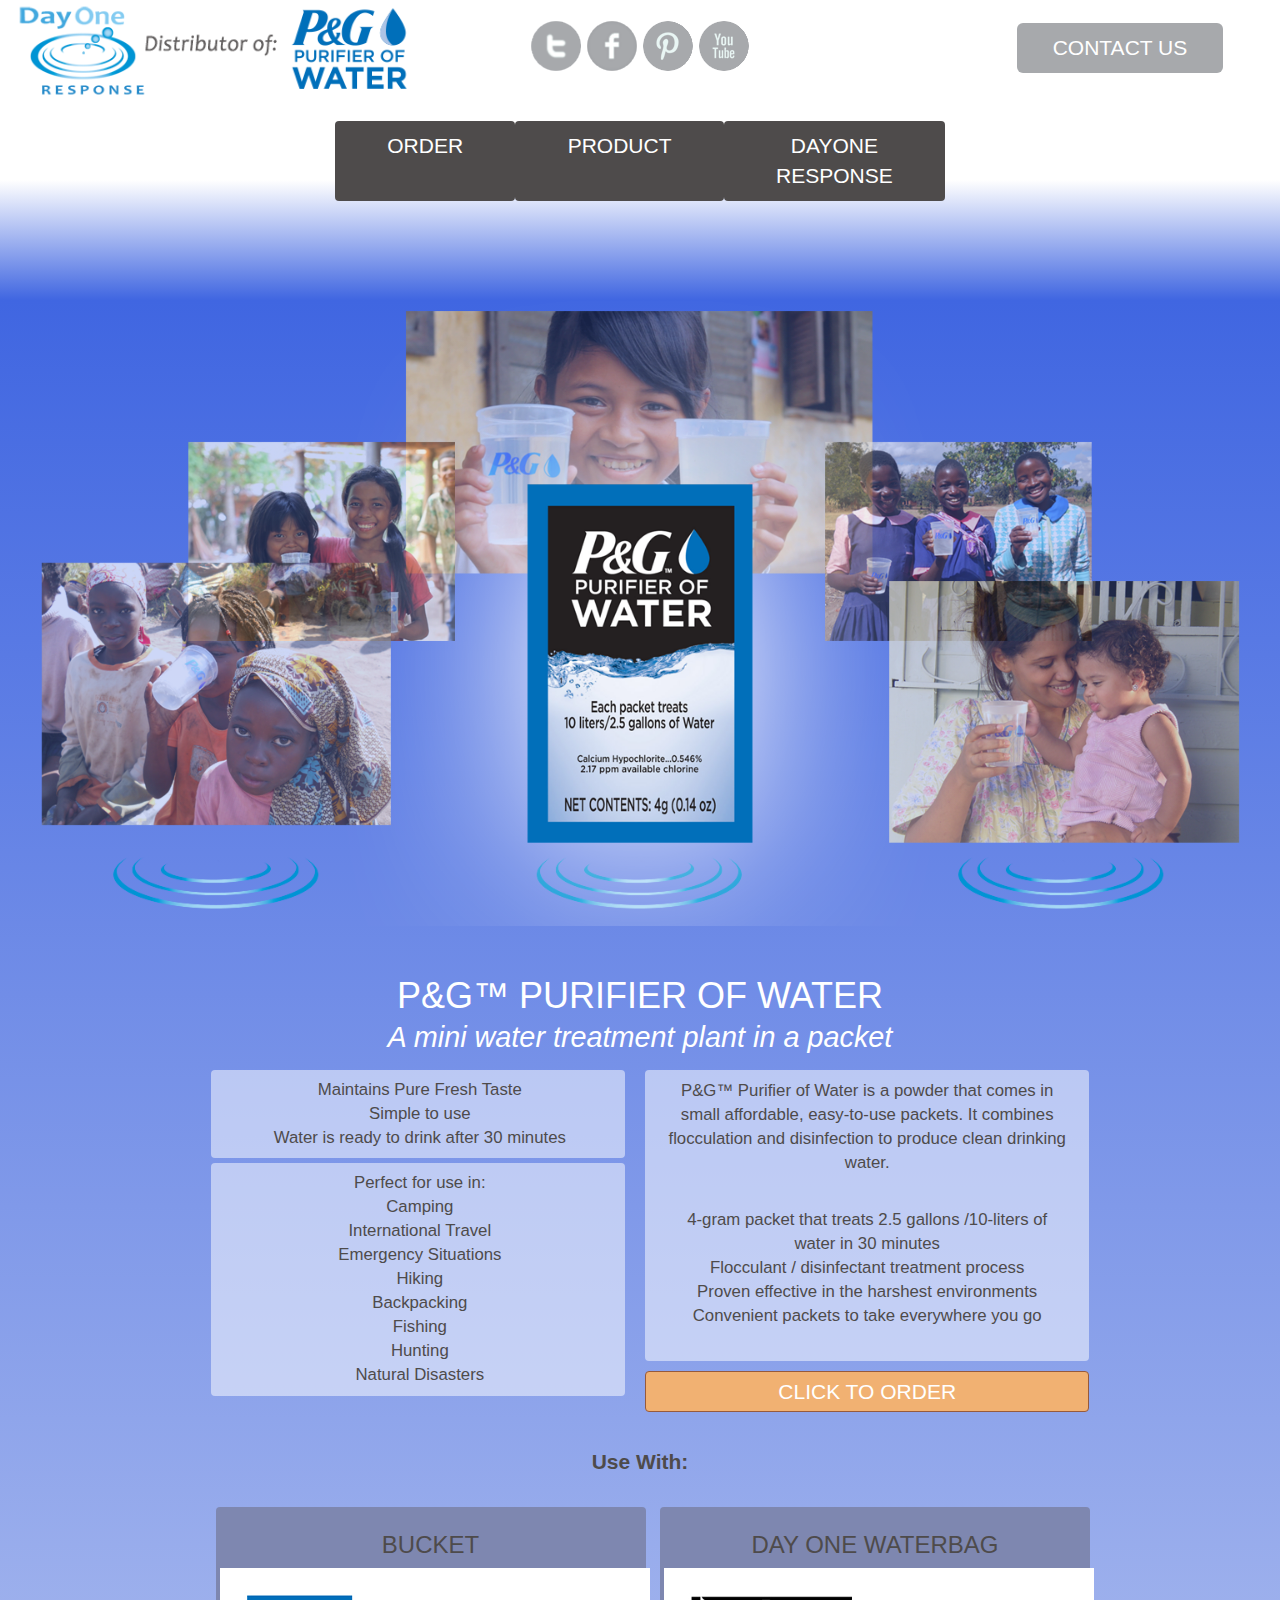
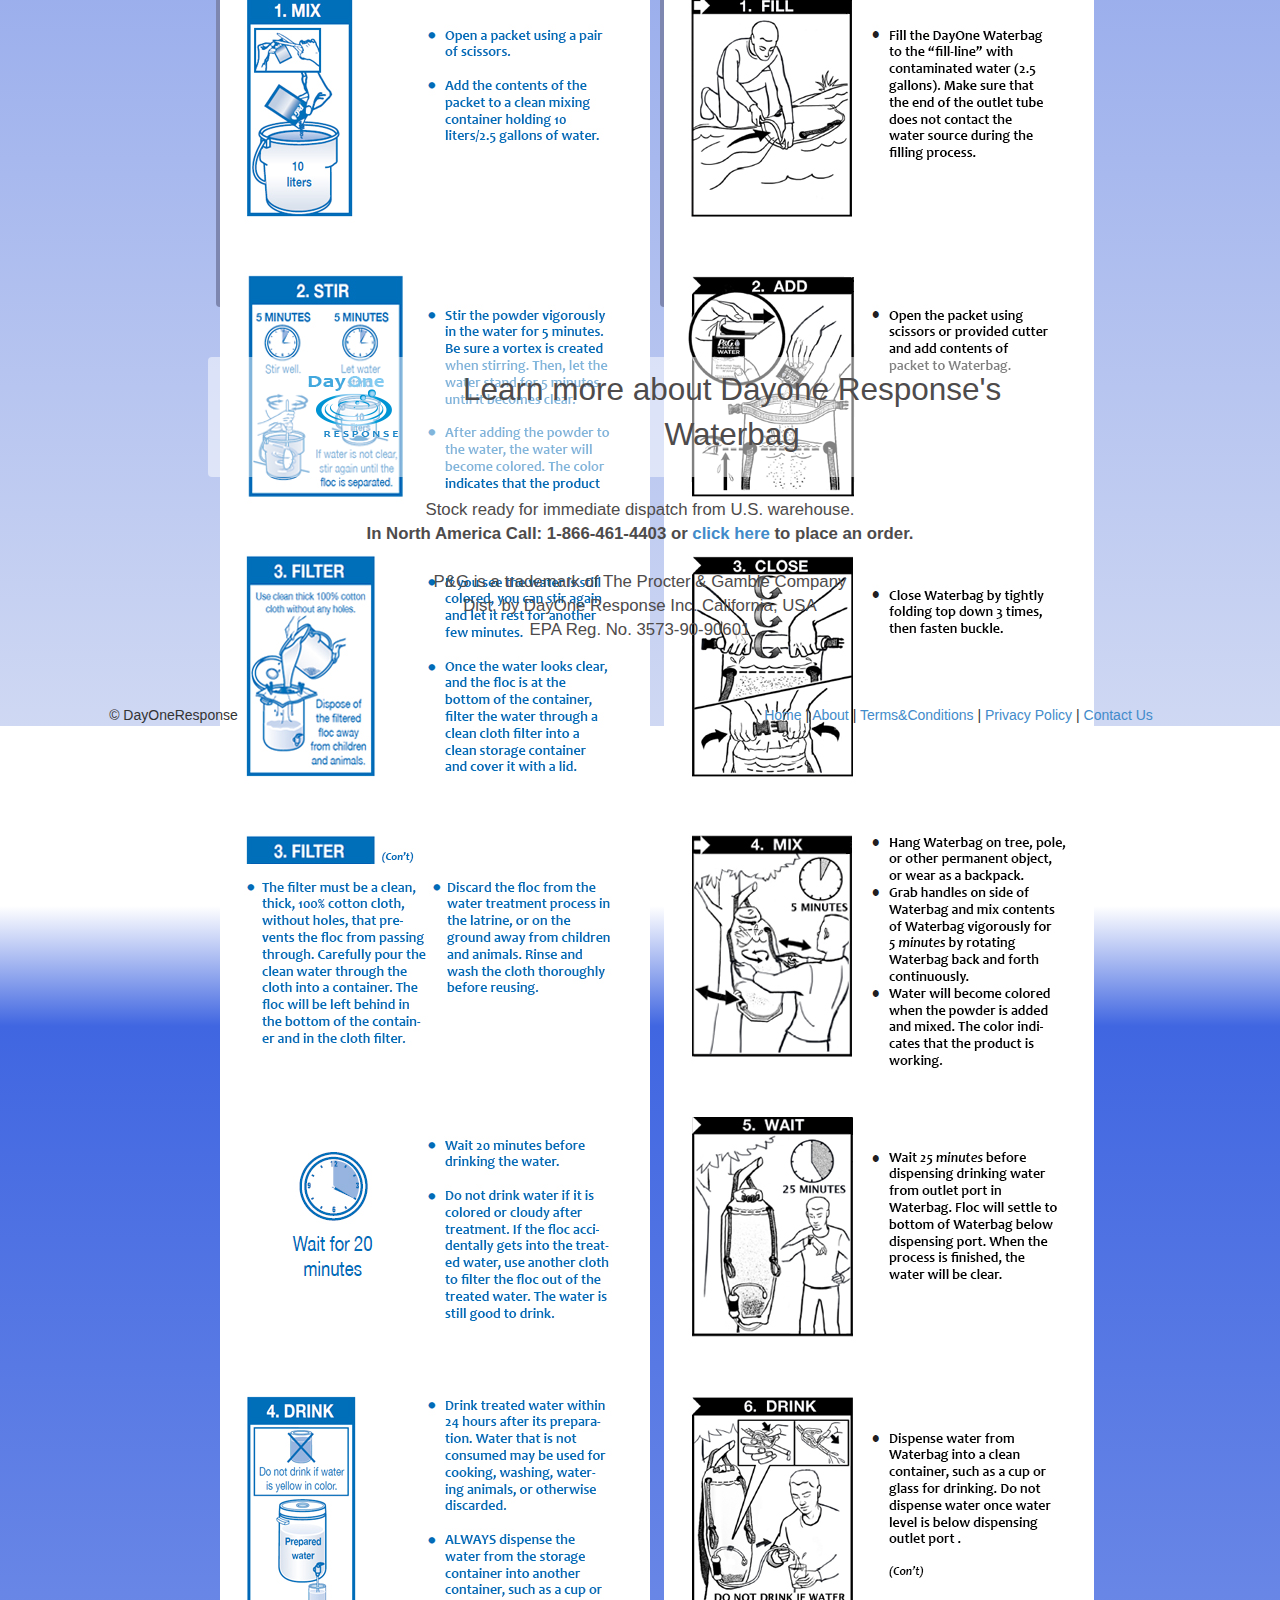
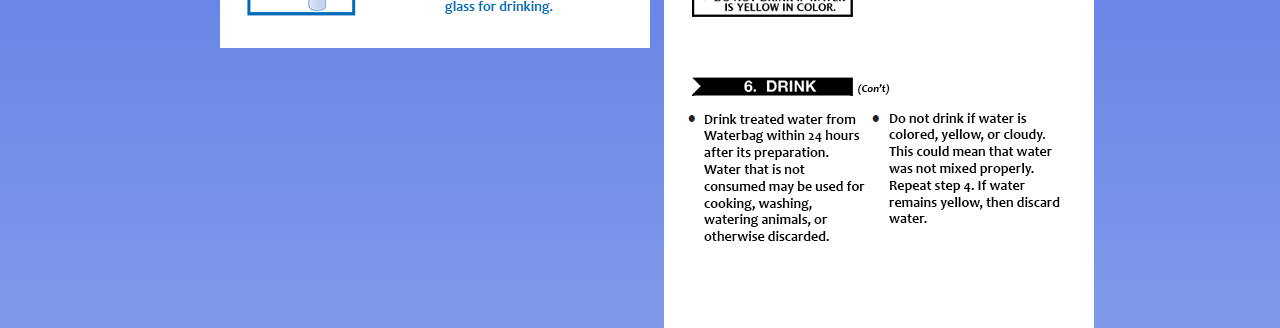
<file: pghome.html>
<!doctype html>
<html>
<head>
	<!-- META DATA -->
	<meta charset="UTF-8">
	<meta name="description" content="">
	<meta name="keywords" content="">
	<meta name="author" content="Amy Cagle">

	<title>DayOne Response | P and G</title>

	<script type="text/javascript" src="https://ajax.microsoft.com/ajax/jQuery/jquery-1.11.1.min.js"></script>
	<!-- 	Slick Carousel-->
	<link rel="stylesheet" type="text/css" href="slick/slick.css"/>
	<!-- Bootstrap -->
	<link rel="stylesheet" type="text/css" href="css/bootstrap_dayone.css">	
	<link rel="stylesheet" type="text/css" href="css/dayonestyle.css"/>
<!-- /*	<style>
	div {

		border: 1px solid black;
	}
	</style>*/ -->
</head>
<body class="gradient">
<!-- container for all content for grid system -->
<div class="container-fluid">
<!-- logo section -->
	<div class="row">
		<div class="col-md-4">
			<div class="pg-dayone-logo"><a href="index.html"><img src="images/pg_dayone_logo.png" class="img-responsive"></a></div>
		</div>
		<div class="col-md-4 center">
			<div id="socialMediablock">
				<a href="http://www.twitter.com/dayoneresponse"><img src="images/grey-twitter-logo.png"></a>
				<a href="http://www.facebook.com/dayoneresponse"><img src="images/grey-facebook-logo.png"></a>
				<a href="http://www.pinterest.com/dayoneresponse"><img src="images/grey-pintrest-logo.png"></a>
				<a href="https://www.youtube.com/user/DayOneResponse"><img src="images/grey-youtube-logo.png"></a>
			</div><!-- id="socialMediablock" -->
		</div><!-- class="col-md-4 center" -->
		<div class="col-md-3 col-md-offset-1 center">
					<a href="contact.html"><button type="button" class="btn btn-lg" id="contactUsBtn">CONTACT US</button></a>
		</div><!-- class="col-md-4 center" -->
	</div><!-- class="row center" -->
		
<!-- /logo section -->
<!-- Site NAV   -->
	<nav>
		<div class="row" id="dayOneNav">
			<div class="col-md-3"></div>
			<div class="col-md-6">
				<ul class="nav nav-pills nav-justified">
				  <li><a href="http://dayoneresponse-com.3dcartstores.com/">ORDER</a></li>
				  <li><a href="contact.html">PRODUCT</a></li>
				  <li><a href="index.html">DAYONE RESPONSE</a></li>
				</ul>
			</div>
			<div class="col-md-3"></div>
		</div>
	</nav><!-- /id="dayOneNav" -->
<!-- /Site NAV   -->
	<div class="row">
		<div col-md-12>
			<div id="pgHomeBackground" class="center">
				<img src="images/pg_home_background2.png" width="100%">
			</div>
		</div>
	</div>
	<div class="row">
		<div class="col-md-10 col-md-offset-1">	
			<!-- WATERBAG -->
			<section id="waterbag" class="infoSection">
			<!-- DESCRIPTION -->
				<div class="row" id="prodDescript">
					<div class="col-md-12 white">
						<br>
						<h1 class="center">P&amp;G&trade; PURIFIER OF WATER<br>
						 <span class="waterbagTagline">A mini water treatment plant in a packet</span></h1>

					</div><!-- class="col-md-12" -->
			<!-- /DESCRIPTION -->
			<!-- LEFT TEXT -->
					<div class="col-md-5 col-md-offset-1 ">
							<div class="pgContentBackgroundLeft center pgUseList">
								Maintains Pure Fresh Taste <br>
								Simple to use<br>
								Water is ready to drink after 30 minutes
							</div>
							<div class="pgContentBackgroundLeft center pgUseList">
								Perfect for use in:<br>
								
									Camping<br>
									International Travel<br>
									Emergency Situations<br>
									Hiking<br>
									Backpacking<br>
									Fishing<br>
									Hunting<br>
									Natural Disasters<br>
								
							</div>
					</div><!-- class="col-md-5 col-md-offset-1" -->
			<!-- /LEFT TEXT -->	
					<div class="col-md-5 waterbagMarginShift">
						<div class="row">
				<!-- FEATURES -->
							<div class="col-md-12 pgContentBackgroundRight pgUseList center">
							<p>P&amp;G&trade; Purifier of Water is a powder that comes in small affordable, easy-to-use packets.  It combines flocculation and disinfection to produce clean drinking water.</p>
 							<br>4-gram packet that treats 2.5 gallons /10-liters of water in 30 minutes
							<br>Flocculant / disinfectant treatment process
							<br>Proven effective in the harshest environments
							<br>Convenient packets to take everywhere you go<br><br>
							</div>
				<!-- /FEATURES -->

							<div class="col-md-12 button-orderSmall center white">
								<a href="http://dayoneresponse-com.3dcartstores.com/">CLICK TO ORDER</a>
							</div><!-- class="col-md-12" -->
						</div><!-- class="row" -->
					</div><!-- class="col-md-5 waterbagMarginShift" -->
			
					<div class="col-md-12">
						<p class="center bold"><br>Use With:</p>
					</div>
			<!-- DETAILS -->
					<div class="col-md-5 col-md-offset-1">		
						<div class="row">
			<!-- HOW TO USE -->
							<div class="col-md-12 pgCarousel center">
								<h3>BUCKET</h3>
								<div id="pgCarousel">
					<!-- ++ONLY ADD OR SUBTRACT BUCKET CAROUSEL IMAGES HERE++ -->
								  <div><img src="carousel-images/waterbag/bucket_mix_slider1.jpg" class="waterbagCarouselImage"></div>
								  <div><img src="carousel-images/waterbag/bucket_stir_slider2.jpg" class="waterbagCarouselImage"></div>
								  <div><img src="carousel-images/waterbag/bucket_filter_slider3.jpg" class="waterbagCarouselImage"></div>
								  <div><img src="carousel-images/waterbag/bucket_filter_slider4.jpg" class="waterbagCarouselImage"></div>
								  <div><img src="carousel-images/waterbag/bucket_wait_slider5.jpg" class="waterbagCarouselImage"></div>
								  <div><img src="carousel-images/waterbag/bucket_drink_slider6.jpg" class="waterbagCarouselImage"></div>
					<!-- //++ONLY ADD OR SUBTRACT BUCKET CAROUSEL IMAGES HERE++ -->
								</div>	
							</div><!-- class="col-md-12" -->
						</div><!-- class="row" -->

					</div>
			<!-- /DETAILS -->
					<div class="col-md-5 waterbagMarginShift">
						<div class="row">
			<!-- HOW TO USE -->
							<div class="col-md-12 pgCarousel center">
								<h3>DAY ONE WATERBAG</h3>
								<div id="waterbagCarousel">
					<!-- ++ONLY ADD OR SUBTRACT WATERBAG CAROUSEL IMAGES HERE++ -->
								  <div><img src="carousel-images/waterbag/waterbag_fill_slider1.jpg" class="waterbagCarouselImage"></div>
								  <div><img src="carousel-images/waterbag/waterbag_add_slider2.jpg" class="waterbagCarouselImage"></div>
								  <div><img src="carousel-images/waterbag/waterbag_close_slider3.jpg" class="waterbagCarouselImage"></div>
								  <div><img src="carousel-images/waterbag/waterbag_mix_slider4.jpg" class="waterbagCarouselImage"></div>
								  <div><img src="carousel-images/waterbag/waterbag_wait_slider5.jpg" class="waterbagCarouselImage"></div>
								  <div><img src="carousel-images/waterbag/waterbag_drink_slider6.jpg" class="waterbagCarouselImage"></div>
								  <div><img src="carousel-images/waterbag/waterbag_drink2_slider7.jpg" class="waterbagCarouselImage"></div>
					<!-- //++ONLY ADD OR SUBTRACT WATERBAG CAROUSEL IMAGES HERE++ -->
								</div>	
							</div><!-- class="col-md-12" -->
						</div><!-- class="row" -->
					</div><!-- class="col-md-5 waterbagMarginShift" -->
			<!-- /HOW TO USE -->
				</div><!-- /class="row" id="prodDescript" -->
				<br>
				
					<div class="col-md-10 col-md-offset-1 pg-button-order white center" >
						<a href="index.html" id="pg_logo_button"><img src="images/pg_logo_button.png" class="pglogo">Learn more about Dayone Response's Waterbag</a>
					</div>
					<div class="col-md-10 col-md-offset-1 pgFooterText center">
						Stock ready for immediate dispatch from U.S. warehouse.<br>
						<span class="bold">In North America Call: 1-866-461-4403 or <a href="contact.html">click here</a> to place an order.</span><br>
						<br>
						P&amp;G is a trademark of The Procter &amp; Gamble Company<br>
						Dist. by DayOne Response Inc. California, USA<br>
						EPA Reg. No. 3573-90-90601<br>
					</div>
			</section>
		</div><!-- /class="col-md-10 col-md-offset-1" -->
	</div><!-- /class="row" -->





</div><!-- /class="container-fluid" -->
<footer id="dayOneFooterNav">
	<div class="row">
		<div class="col-md-6 col-md-offset-1">&copy; DayOneResponse</div>
		<div class="col-md-4"><a href="index.html">Home</a> | <a href="about.html">About</a> | <a href="terms.html">Terms&amp;Conditions</a> | <a href="privacy.html">Privacy Policy</a> | <a href="contact.html">Contact Us</a></div>
	</div>
</footer>


	<!-- Bootstrap -->
	<script src="js/bootstrap.min.js"></script>
	<!-- 	Slick Carousel-->
	<script type="text/javascript" src="slick/slick.min.js"></script>
	<script type="text/javascript" src="js/dayone.js"></script>
</body>
</html>
</file>
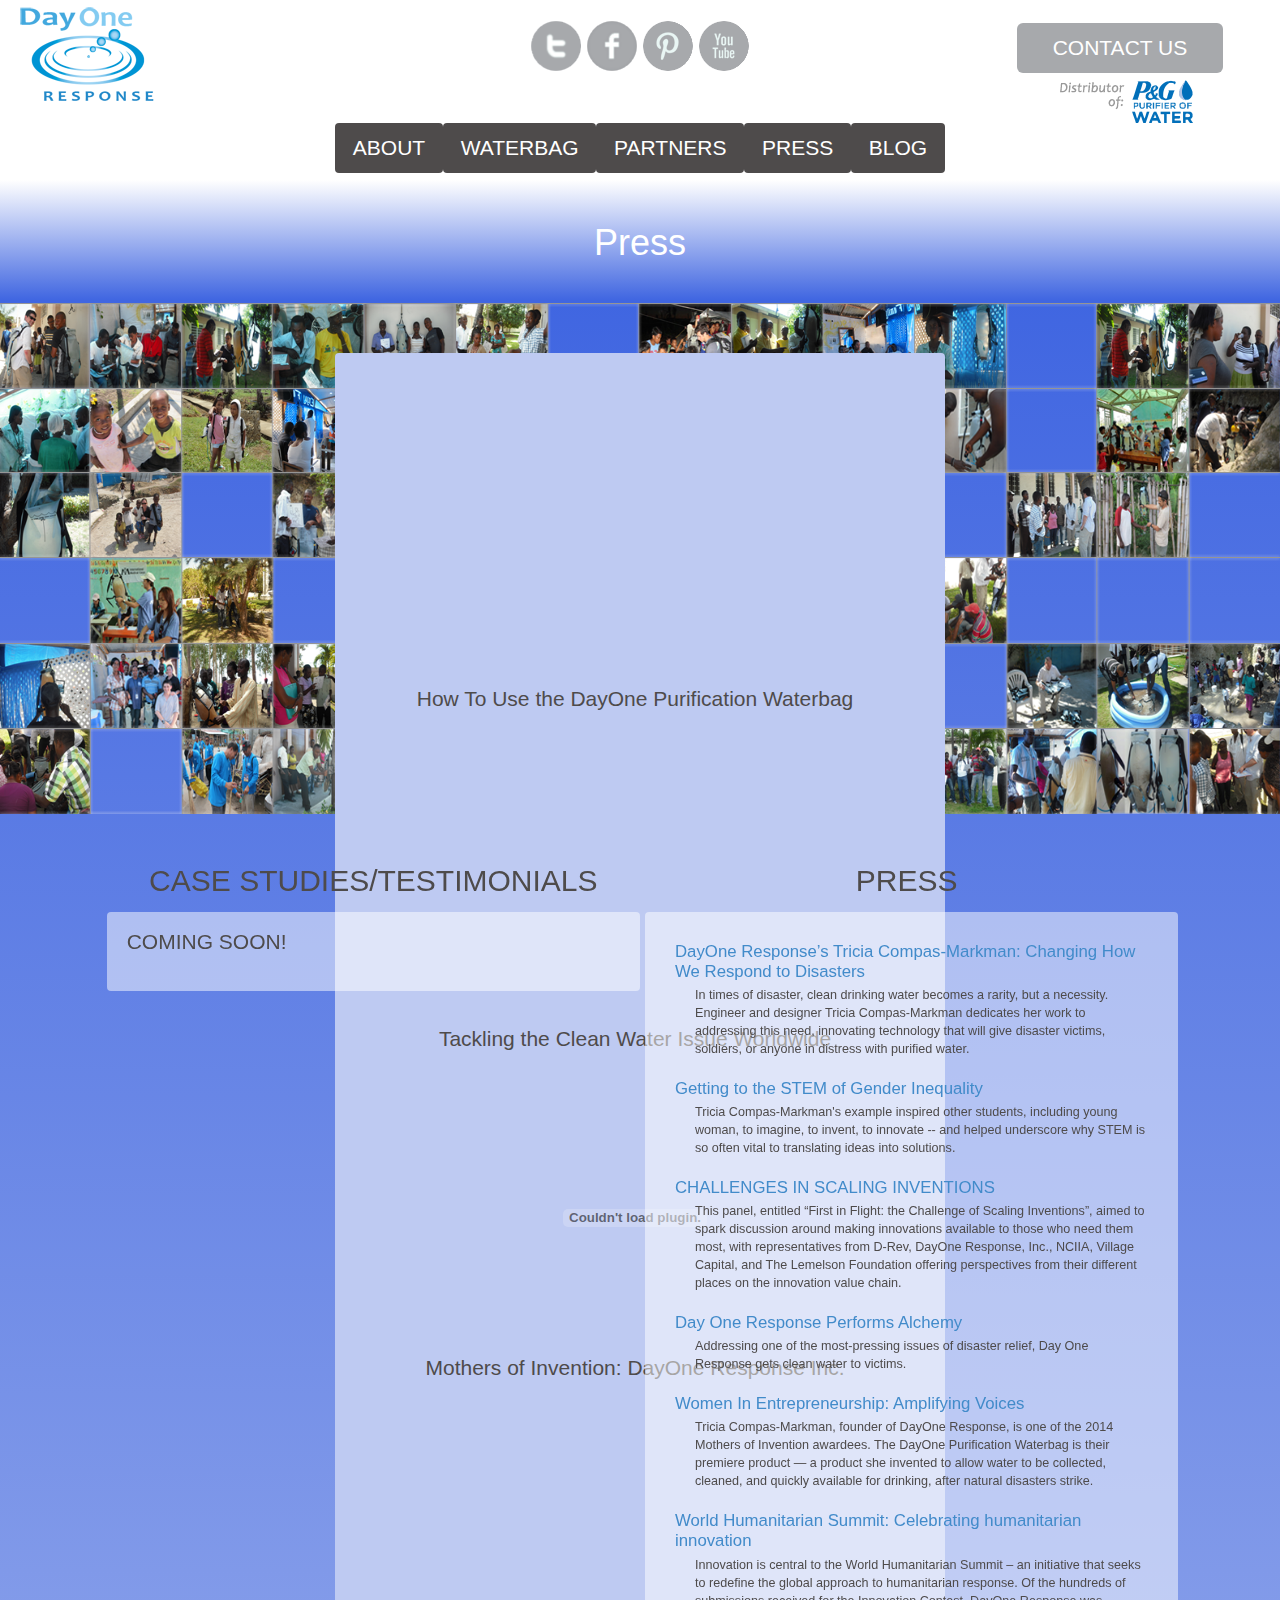
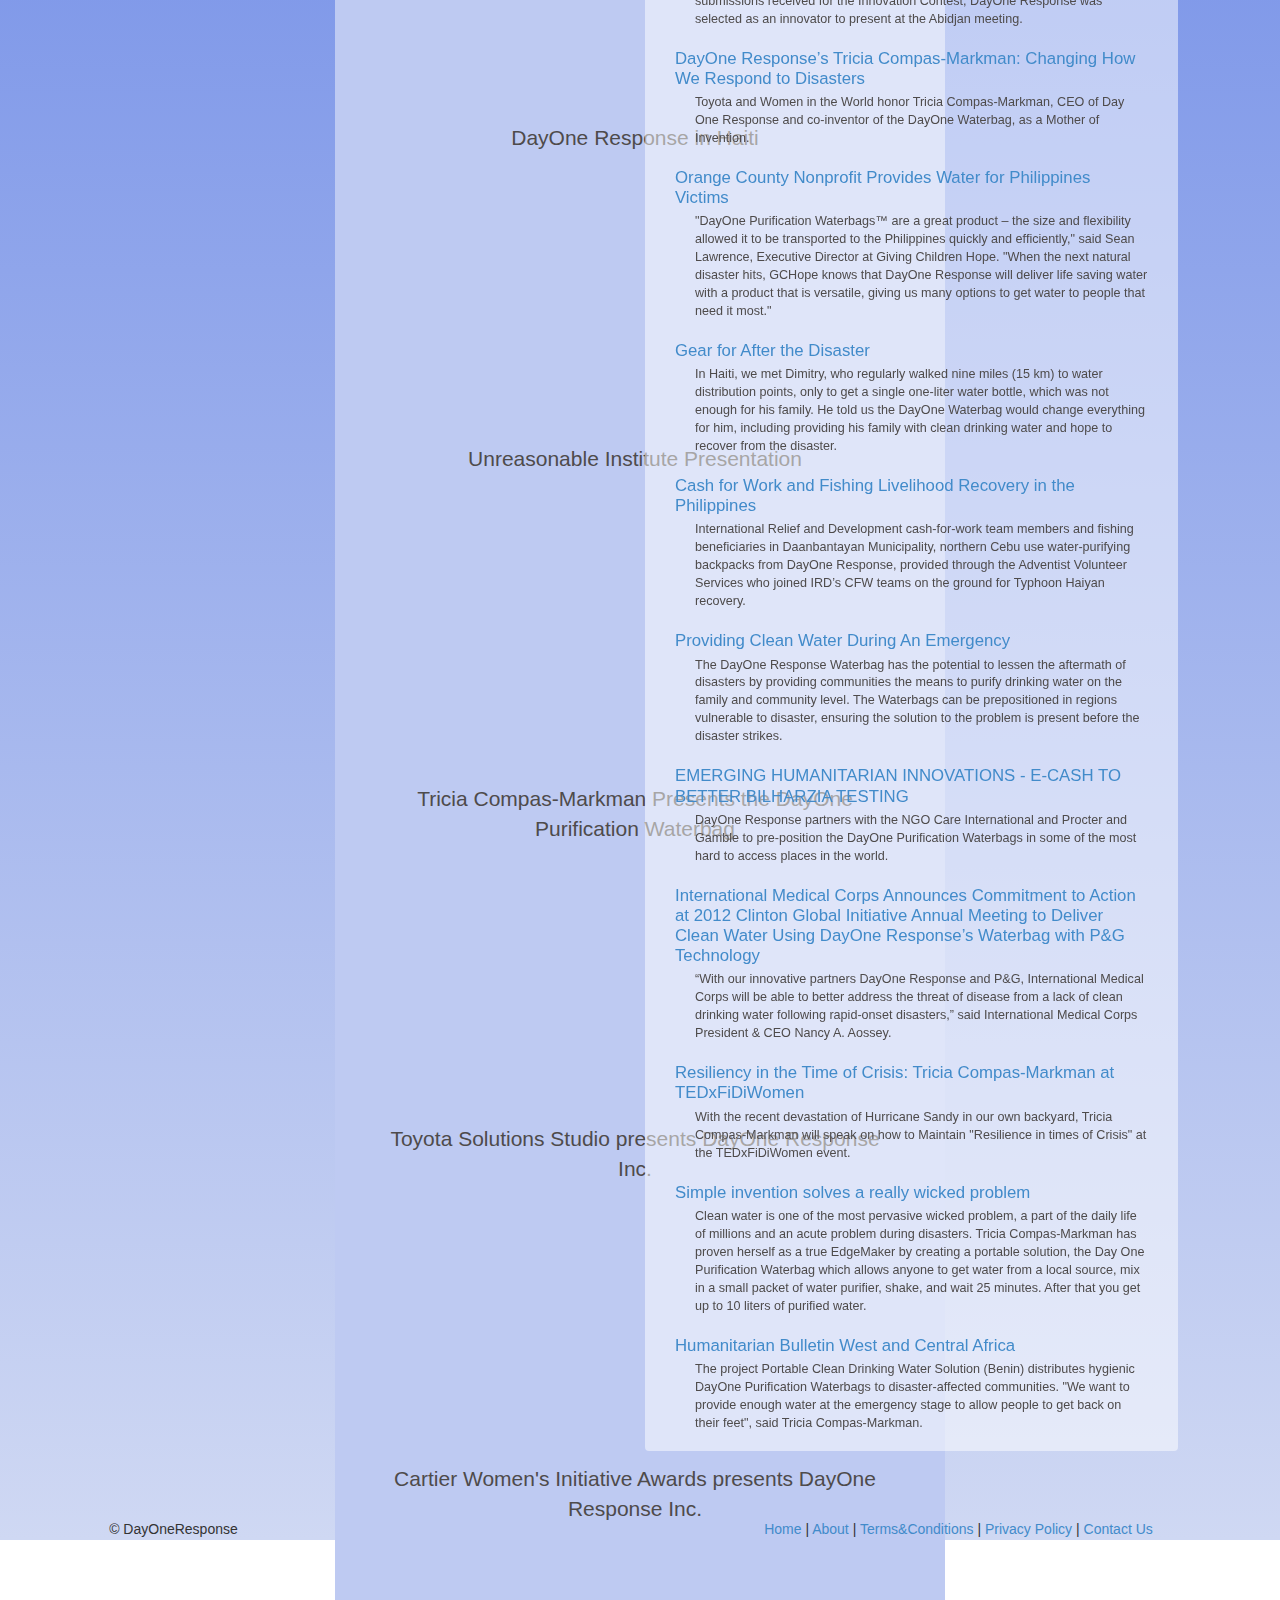
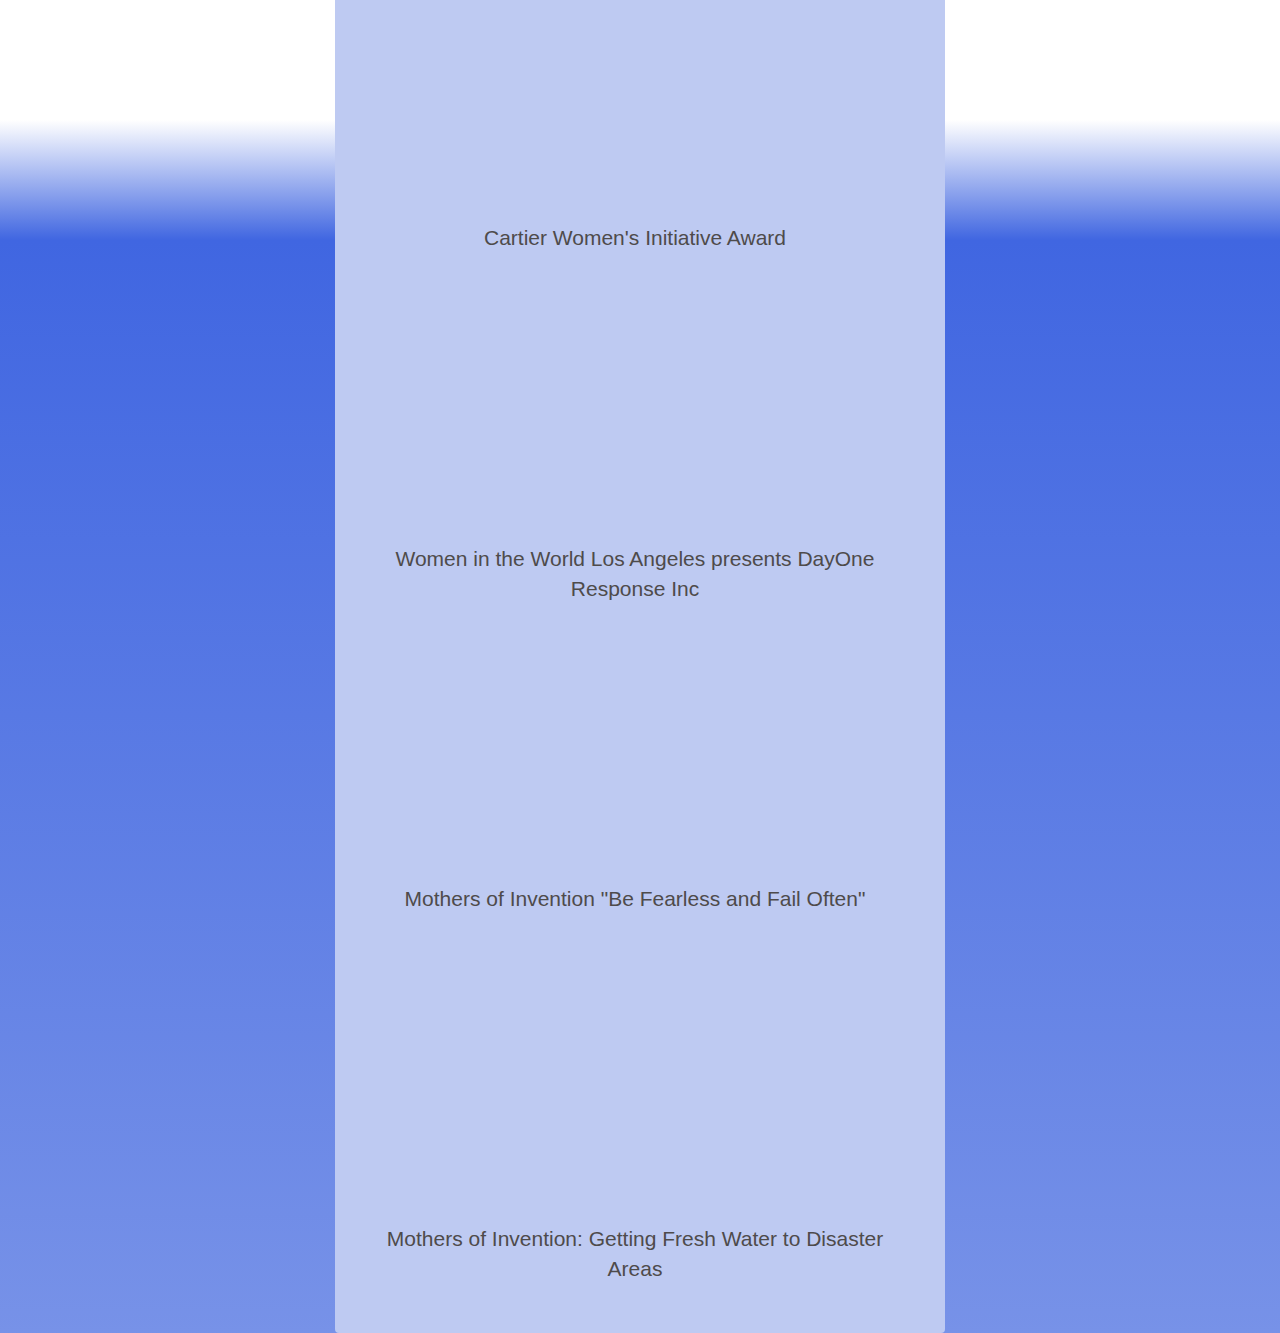
<file: press.html>
<!doctype html>
<html>
<head>
	<!-- META DATA -->
	<meta charset="UTF-8">
	<meta name="description" content="Our vision is that the DayOne Response community works together to help one another be ready for the next disaster. Globally our goal is the DayOne Response community will be ready to service one million individuals within 24 hours of a natural disaster through the power of 'we'.">
	<meta name="keywords" content="community, donate water, disaster relief, ngo, relief organization, preparedness, preposition">
	<meta name="author" content="Amy Cagle">

	<title>DayOne Response | Press</title>

	<script type="text/javascript" src="https://ajax.microsoft.com/ajax/jQuery/jquery-1.11.1.min.js"></script>
		<!-- 	Slick Carousel-->
	<link rel="stylesheet" type="text/css" href="slick/slick.css"/>
	<!-- Bootstrap -->
	<link rel="stylesheet" type="text/css" href="css/bootstrap_dayone.css">	
	<link rel="stylesheet" type="text/css" href="css/dayonestyle.css"/>
		<style>
/*	div {

		border: 1px solid black;
	}*/
	</style>
</head>
<body class="gradient">
<!-- container for all content for grid system -->
<div class="container-fluid">
<!-- logo section -->
	<div class="row">
		<div class="col-md-4">
			<a href="index.html"><img src="images/dayone_logo.png" class="img-responsive"></a>
		</div>
		<div class="col-md-4 center">
			<div id="socialMediablock">
				<a href="http://www.twitter.com/dayoneresponse"><img src="images/grey-twitter-logo.png"></a>
				<a href="http://www.facebook.com/dayoneresponse"><img src="images/grey-facebook-logo.png"></a>
				<a href="http://www.pinterest.com/dayoneresponse"><img src="images/grey-pintrest-logo.png"></a>
				<a href="https://www.youtube.com/user/DayOneResponse"><img src="images/grey-youtube-logo.png"></a>
			</div><!-- id="socialMediablock" -->
		</div><!-- class="col-md-4 center" -->
		<div class="col-md-3 col-md-offset-1 center">
					<a href="contact.html"><button type="button" class="btn btn-lg" id="contactUsBtn">CONTACT US</button></a><a href="pghome.html"><img src="images/logopg.png" class="header_pglogo"></a>
		</div><!-- class="col-md-4 center" -->
	</div><!-- class="row center" -->
		
<!-- /logo section -->
<!-- Site NAV   -->
	<nav>
		<div class="row" id="dayOneNav">
			<div class="col-md-3"></div>
			<div class="col-md-6">
				<ul class="nav nav-pills nav-justified">
				  <li><a href="about.html">ABOUT</a></li>
				  <li><a href="waterbag.html">WATERBAG</a></li>
				  <li><a href="partners.html">PARTNERS</a></li>
				  <li><a href="press.html">PRESS</a></li>
				  <li><a href="http://dayoneresponse-com.3dcartstores.com/blog.asp">BLOG</a></li>
				</ul>
			</div>
			<div class="col-md-3"></div>
		</div>
	</nav><!-- /id="dayOneNav" -->
<!-- /Site NAV   -->
	<div class="row">
			<!-- COMMUNITY -->
			<section id="community" class="infoSection">
				<div class="col-md-12 white">
					<br>
					<h1 class="center" >Press</h1> 
				</div><!-- class="col-md-12" -->
				<div class="col-md-12" id="communityBackground">
					<div class="row">
						<div class="col-md-6 col-md-offset-3">
						<div class="col-md-12 comVideo">
						<!-- ++ONLY ADD OR SUBTRACT WATERBAG CAROUSEL IMAGES HERE++ -->
							  <div class="videoBox"><iframe class="centerVideo" width="500" height="281" src="//www.youtube.com/embed/EjwIJf5L7bg" frameborder="0" allowfullscreen></iframe><p class="videoCaption">How To Use the DayOne Purification Waterbag</p></div>

							  <div class="videoBox"><iframe class="centerVideo" width="500" height="281" src="//www.youtube.com/embed/sELNl0cg3tE" frameborder="0" allowfullscreen></iframe><p class="videoCaption">Tackling the Clean Water Issue Worldwide</p></div>

							  <div class="videoBox"><object class="centerVideo" id="flashObj" width="480" height="270" classid="clsid:D27CDB6E-AE6D-11cf-96B8-444553540000" codebase="http://download.macromedia.com/pub/shockwave/cabs/flash/swflash.cab#version=9,0,47,0"><param name="movie" value="http://c.brightcove.com/services/viewer/federated_f9?isVid=1&isUI=1" /><param name="bgcolor" value="#FFFFFF" /><param name="flashVars" value="videoId=3335197227001&playerID=1140772469001&playerKey=AQ~~,AAAAAAEDRq0~,qRcfDOX2mNtWW87VePrJiaFRXUo43tGn&domain=embed&dynamicStreaming=true" /><param name="base" value="http://admin.brightcove.com" /><param name="seamlesstabbing" value="false" /><param name="allowFullScreen" value="true" /><param name="swLiveConnect" value="true" /><param name="allowScriptAccess" value="always" /><embed src="http://c.brightcove.com/services/viewer/federated_f9?isVid=1&isUI=1" bgcolor="#FFFFFF" flashVars="videoId=3335197227001&playerID=1140772469001&playerKey=AQ~~,AAAAAAEDRq0~,qRcfDOX2mNtWW87VePrJiaFRXUo43tGn&domain=embed&dynamicStreaming=true" base="http://admin.brightcove.com" name="flashObj" width="480" height="270" seamlesstabbing="false" type="application/x-shockwave-flash" allowFullScreen="true" allowScriptAccess="always" swLiveConnect="true" pluginspage="http://www.macromedia.com/shockwave/download/index.cgi?P1_Prod_Version=ShockwaveFlash"></embed></object><p class="videoCaption">Mothers of Invention: DayOne Response Inc.</p></div>

							  <div class="videoBox"><iframe class="centerVideo" width="400" height="300" src="//www.youtube.com/embed/AOqWy7JCvFk?rel=0" frameborder="0" allowfullscreen></iframe><p class="videoCaption">DayOne Response in Haiti</p></div>

							  <div class="videoBox"><iframe class="centerVideo" src="//player.vimeo.com/video/27422984?title=0&amp;portrait=0" width="500" height="281" frameborder="0" webkitallowfullscreen mozallowfullscreen allowfullscreen></iframe><p class="videoCaption">Unreasonable Institute Presentation</p></div>

							  <div class="videoBox"><iframe class="centerVideo" src="//player.vimeo.com/video/26044459" width="500" height="281" frameborder="0" webkitallowfullscreen mozallowfullscreen allowfullscreen></iframe><p class="videoCaption">Tricia Compas-Markman Presents the DayOne Purification Waterbag
</p></div>

							  <div class="videoBox"><iframe class="centerVideo" width="500" height="281" src="//www.youtube.com/embed/4m9lWwKUIpk?rel=0" frameborder="0" allowfullscreen></iframe><p class="videoCaption">Toyota Solutions Studio presents DayOne Response Inc.</p></div>

							  <div class="videoBox"><iframe class="centerVideo" width="500" height="281" src="//www.youtube.com/embed/0unIrlw4vy4?rel=0" frameborder="0" allowfullscreen></iframe><p class="videoCaption">Cartier Women's Initiative Awards presents DayOne Response Inc.</p></div>

							  <div class="videoBox"><iframe class="centerVideo" width="400" height="300" src="//www.youtube.com/embed/yO0c7J8v45g?rel=0" frameborder="0" allowfullscreen></iframe><p class="videoCaption">Cartier Women's Initiative Award</p></div>

							  <div class="videoBox"><iframe class="centerVideo" width="500" height="281" src="//www.youtube.com/embed/DpAPcIokUno" frameborder="0" allowfullscreen></iframe><p class="videoCaption">Women in the World Los Angeles presents DayOne Response Inc</p></div>

							  <div class="videoBox"><iframe class="centerVideo" width="500" height="281" src="//www.youtube.com/embed/FHvJAgYpAME?rel=0" frameborder="0" allowfullscreen></iframe><p class="videoCaption">Mothers of Invention "Be Fearless and Fail Often"</p></div>

							  <div class="videoBox"><iframe class="centerVideo" width="500" height="281" src="//www.youtube.com/embed/2jOlX_ZF9GQ?rel=0" frameborder="0" allowfullscreen></iframe><p class="videoCaption">Mothers of Invention: Getting Fresh Water to Disaster Areas</p></div>
						<!-- //++ONLY ADD OR SUBTRACT WATERBAG CAROUSEL IMAGES HERE++ -->
						</div>
						</div> <!-- class="col-md-12" -->
					</div><!-- class="row" -->
				</div><!-- class="col-md-12" -->
				<div class="col-md-10 col-md-offset-1">
					<br>
					<div class="row">

					</div>
					<div class="row">
						<div class="col-md-6">
							<h2 class="center">CASE STUDIES/TESTIMONIALS</h2>
							<div class="row">
								<div class="col-md-12 waterbagContentBackgroundLeft">
									COMING SOON!
								</div>
							</div>
						</div>
						<div class="col-md-6 waterbagMarginShift" >
							<h2 class="center">PRESS</h2>
							<div class="row">
								<div class="col-md-12 pressCommunityBackround">
						<!-- INSERT PRESS ARTICLES HERE -->
									<article>
										<p class="pressTitle"><a href="http://www.toyota.com/usa/community/articles/dayone.html" >DayOne Response’s Tricia Compas-Markman: Changing How We Respond to Disasters</a></p>
										<p class="pressBlurb">In times of disaster, clean drinking water becomes a rarity, but a necessity. Engineer and designer Tricia Compas-Markman dedicates her work to addressing this need, innovating technology that will give disaster victims, soldiers, or anyone in distress with purified water.</p>
									</article>
									<article>
										<p class="pressTitle"><a href="http://press.clintonglobalinitiative.org/in_the_news_cgiu/getting-to-the-stem-of-gender-inequality/">Getting to the STEM of Gender Inequality</a></p>
										<p class="pressBlurb">Tricia Compas-Markman's example inspired other students, including young woman, to imagine, to invent, to innovate -- and helped underscore why STEM is so often vital to translating ideas into solutions.</p>
									</article>
									<article>
										<p class="pressTitle"><a href="http://socap14.socialcapitalmarkets.net/2014/09/04/socap14-challenges-in-scaling-inventions/">CHALLENGES IN SCALING INVENTIONS</a></p>
										<p class="pressBlurb">This panel, entitled “First in Flight: the Challenge of Scaling Inventions”, aimed to spark discussion around making innovations available to those who need them most, with representatives from D-Rev, DayOne Response, Inc., NCIIA, Village Capital, and The Lemelson Foundation offering perspectives from their different places on the innovation value chain.</p>
									</article>
									<article>
										<p class="pressTitle"><a href="http://www.thedailybeast.com/witw/articles/2014/04/04/mothers-of-invention-day-one-response-s-tricia-compas-markman-addresses-disaster-relief-on-an-individual-level.html">Day One Response Performs Alchemy</a></p>
										<p class="pressBlurb">Addressing one of the most-pressing issues of disaster relief, Day One Response gets clean water to victims.</p>
									</article>
									<article>
										<p class="pressTitle"><a href="http://www.forbes.com/sites/lorikozlowski/2014/03/17/women-in-entrepreneurship-amplifying-voices/">Women In Entrepreneurship: Amplifying Voices</a></p>
										<p class="pressBlurb">Tricia Compas-Markman, founder of <!-- <a href="http://www.dayoneresponse.com"> -->DayOne Response<!-- </a> -->, is one of the 2014 Mothers of Invention awardees. The DayOne Purification Waterbag is their premiere product — a product she invented to allow water to be collected, cleaned, and quickly available for drinking, after natural disasters strike.</p>
									</article>
									<article>
										<p class="pressTitle"><a href="http://www.unocha.org/top-stories/all-stories/world-humanitarian-summit-celebrating-humanitarian-innovation">World Humanitarian Summit: Celebrating humanitarian innovation</a></p>
										<p class="pressBlurb">Innovation is central to the <!-- <a href="http://www.worldhumanitariansummit.org/"> -->World Humanitarian Summit<!-- </a> --> – an initiative that seeks to redefine the global approach to humanitarian response. Of the hundreds of submissions received for the Innovation Contest, DayOne Response was selected as an innovator to present at the Abidjan meeting.</p>
									</article>
									<article>
										<p class="pressTitle"><a href="http://www.thedailybeast.com/videos/2014/03/15/tricia-compas-markman-changing-our-response-to-disasters-with-dayone-response.html">DayOne Response’s Tricia Compas-Markman: Changing How We Respond to Disasters</a></p>
										<p class="pressBlurb">Toyota and Women in the World honor Tricia Compas-Markman, CEO of Day One Response and co-inventor of the DayOne Waterbag, as a Mother of Invention.</p>
									</article>
									<article>
										<p class="pressTitle"><a href="http://gchope.org/tag/dayone-response/">Orange County Nonprofit Provides Water for Philippines Victims</a></p>
										<p class="pressBlurb">"DayOne Purification Waterbags&trade; are a great product – the size and flexibility allowed it to be transported to the Philippines quickly and efficiently," said Sean Lawrence, Executive Director at Giving Children Hope. "When the next natural disaster hits, GCHope knows that DayOne Response will deliver life saving water with a product that is versatile, giving us many options to get water to people that need it most."</p>
									</article>
									<article>
										<p class="pressTitle"><a href="http://www.huffingtonpost.com/tricia-compasmarkman/clean-water-disaster-relief-_b_1773214.html">Gear for After the Disaster</a></p>
										<p class="pressBlurb">In Haiti, we met Dimitry, who regularly walked nine miles (15 km) to water distribution points, only to get a single one-liter water bottle, which was not enough for his family. He told us the DayOne Waterbag would change everything for him, including providing his family with clean drinking water and hope to recover from the disaster.</p>
									</article>
									<article>
										<p class="pressTitle"><a href="http://www.ird.org/blog/fridays-photo-cash-for-work-and-fishing-livelihood-recovery-in-the-philippi">Cash for Work and Fishing Livelihood Recovery in the Philippines</a></p>
										<p class="pressBlurb">International Relief and Development cash-for-work team members and fishing beneficiaries in Daanbantayan Municipality, northern Cebu use water-purifying backpacks from DayOne Response, provided through the Adventist Volunteer Services who joined IRD’s CFW teams on the ground for Typhoon Haiyan recovery.</p>
									</article>
									<article>
										<p class="pressTitle"><a href="http://www.globalgiving.co.uk/projects/providing-clean-water-during-an-emergency/updates/?subid=35170">Providing Clean Water During An Emergency</a></p>
										<p class="pressBlurb">The DayOne Response Waterbag has the potential to lessen the aftermath of disasters by providing communities the means to purify drinking water on the family and community level. The Waterbags can be prepositioned in regions vulnerable to disaster, ensuring the solution to the problem is present before the disaster strikes.</p>
									</article>
									<article>
										<p class="pressTitle"><a href="http://www.humanitarianinnovation.org/news/humanitarian-innovations-e-cash-better-bilharzia-testing">EMERGING HUMANITARIAN INNOVATIONS - E-CASH TO BETTER BILHARZIA TESTING</a></p>
										<p class="pressBlurb">DayOne Response partners with the NGO Care International and Procter and Gamble to pre-position the DayOne Purification Waterbags in some of the most hard to access places in the world.</p>
									</article>
									<article>
										<p class="pressTitle"><a href="https://internationalmedicalcorps.org/sslpage.aspx?pid=2430">International Medical Corps Announces Commitment to Action at 2012 Clinton Global Initiative Annual Meeting to Deliver Clean Water Using DayOne Response’s Waterbag with P&amp;G Technology</a></p>
										<p class="pressBlurb">“With our innovative partners DayOne Response and P&amp;G, International Medical Corps will be able to better address the threat of disease from a lack of clean drinking water following rapid-onset disasters,” said International Medical Corps President &amp; CEO Nancy A. Aossey.</p>
									</article>
									<article>
										<p class="pressTitle"><a href="http://tedxtalks.ted.com/video/Resiliency-in-the-Time-of-Crisi">Resiliency in the Time of Crisis: Tricia Compas-Markman at TEDxFiDiWomen</a></p>
										<p class="pressBlurb">With the recent devastation of Hurricane Sandy in our own backyard, Tricia Compas-Markman will speak on how to Maintain "Resilience in times of Crisis" at the TEDxFiDiWomen event.</p>
									</article>
									<article>
										<p class="pressTitle"><a href="http://www.edgemakers.com/article/tricia-compas-markmans-day-one-waterbag-solves-a-really-wicked-problem/">Simple invention solves a really wicked problem</a></p>
										<p class="pressBlurb">Clean water is one of the most pervasive <!-- <a href="http://www.edgemakers.com/wicked-problem/finding-clean-water-and-food/"> -->wicked problem<!-- </a> -->, a part of the daily life of millions and an acute problem during disasters. Tricia Compas-Markman has proven herself as a true EdgeMaker by creating a portable solution, the Day One Purification Waterbag which allows anyone to get water from a local source, mix in a small packet of water purifier, shake, and wait 25 minutes. After that you get up to 10 liters of purified water.</p>
									</article>
									<article>
										<p class="pressTitle"><a href="http://reliefweb.int/sites/reliefweb.int/files/resources/HB%20May%20June%202014.pdf">Humanitarian Bulletin West and Central Africa</a></p>
										<p class="pressBlurb">The project Portable Clean Drinking Water Solution (Benin) distributes hygienic DayOne Purification Waterbags to disaster-affected communities. "We want to provide enough water at the emergency stage to allow people to get back on their feet", said Tricia Compas-Markman.</p>
									</article>
						<!-- /INSERT PRESS ARTICLES HERE -->
								</div>
							</div>
						</div>
					</div> <!-- class="row" -->
				<div><!-- /class="col-md-10 col-md-offset-1" -->
			</section>
			<!-- /COMMUNITY -->
	</div><!-- /class="row" -->
</div><!-- /class="container-fluid" -->
<footer id="dayOneFooterNav">
	<div class="row">
		<div class="col-md-6 col-md-offset-1">&copy; DayOneResponse</div>
		<div class="col-md-4"><a href="index.html">Home</a> | <a href="about.html">About</a> | <a href="terms.html">Terms&amp;Conditions</a> | <a href="privacy.html">Privacy Policy</a> | <a href="contact.html">Contact Us</a></div>
	</div>
</footer>


	<!-- Bootstrap -->
	<script src="js/bootstrap.min.js"></script>
		<!-- 	Slick Carousel-->

	<script type="text/javascript" src="slick/slick.min.js"></script>
	<!--<script type="text/javascript" src="js/dayone.js"></script>-->
	<script>
	$(document).ready(function(){	
		$('.comVideo').slick({
			  fade: true,
			  speed: 500,
			  autoplay: false,
			  arrows: true,
			});	
	});
	</script>
</body>
</html>
</file>
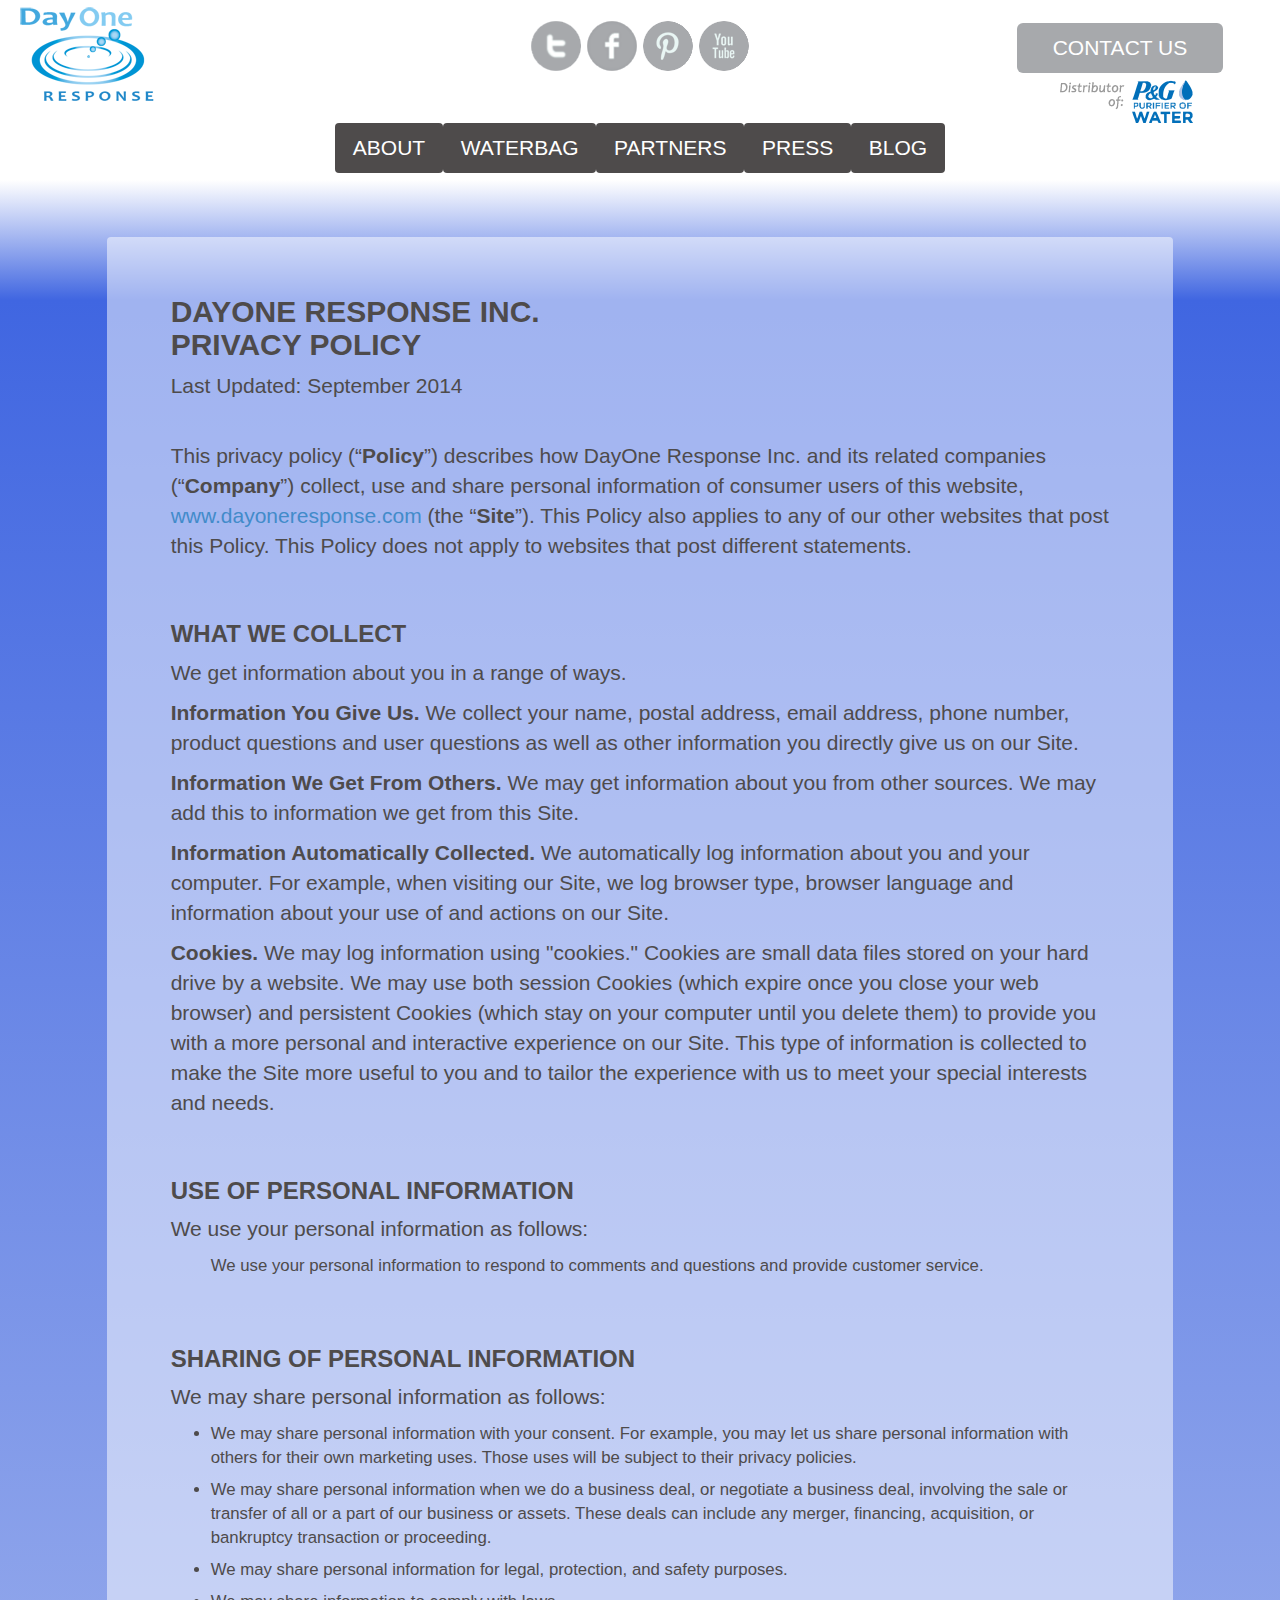
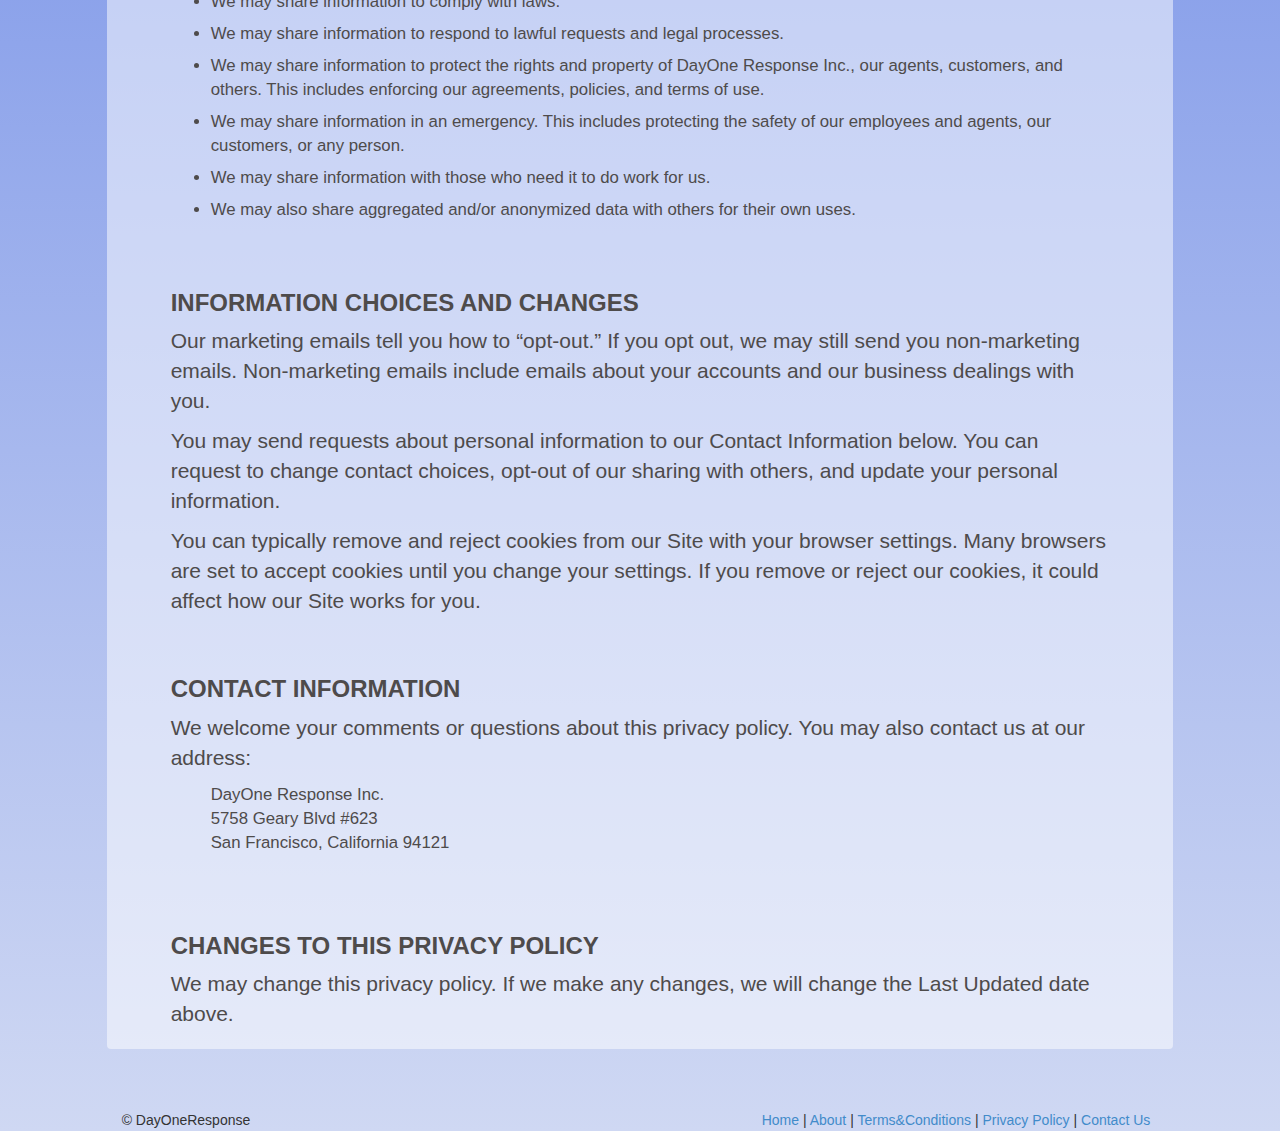
<file: privacy.html>
<!doctype html>
<html>
<head>
	<!-- META DATA -->
	<meta charset="UTF-8">
	<meta name="description" content="">
	<meta name="keywords" content="">
	<meta name="author" content="Amy Cagle">

	<title>DayOne Response | Privacy Policy</title>

	<script type="text/javascript" src="https://ajax.microsoft.com/ajax/jQuery/jquery-1.11.1.min.js"></script>
	<!-- Bootstrap -->
	<link rel="stylesheet" type="text/css" href="css/bootstrap_dayone.css">	
	<link rel="stylesheet" type="text/css" href="css/dayonestyle.css"/>
	
</head>
<body class="gradient">
<!-- container for all content for grid system -->
<div class="container-fluid">
<!-- logo section -->
	<div class="row">
		<div class="col-md-4">
			<a href="index.html"><img src="images/dayone_logo.png" class="img-responsive"></a>
		</div>
		<div class="col-md-4 center">
			<div id="socialMediablock">
				<a href="http://www.twitter.com/dayoneresponse"><img src="images/grey-twitter-logo.png"></a>
				<a href="http://www.facebook.com/dayoneresponse"><img src="images/grey-facebook-logo.png"></a>
				<a href="http://www.pinterest.com/dayoneresponse"><img src="images/grey-pintrest-logo.png"></a>
				<a href="https://www.youtube.com/user/DayOneResponse"><img src="images/grey-youtube-logo.png"></a>
			</div><!-- id="socialMediablock" -->
		</div><!-- class="col-md-4 center" -->
		<div class="col-md-3 col-md-offset-1 center">
					<a href="contact.html"><button type="button" class="btn btn-lg" id="contactUsBtn">CONTACT US</button></a><a href="pghome.html"><img src="images/logopg.png" class="header_pglogo"></a>
		</div><!-- class="col-md-4 center" -->
	</div><!-- class="row center" -->
		
<!-- /logo section -->
<!-- Site NAV   -->
	<nav>
		<div class="row" id="dayOneNav">
			<div class="col-md-3"></div>
			<div class="col-md-6">
				<ul class="nav nav-pills nav-justified">
				  <li><a href="about.html">ABOUT</a></li>
				  <li><a href="waterbag.html">WATERBAG</a></li>
				  <li><a href="partners.html">PARTNERS</a></li>
				  <li><a href="press.html">PRESS</a></li>
				  <li><a href="http://dayoneresponse-com.3dcartstores.com/blog.asp">BLOG</a></li>
				</ul>
			</div>
			<div class="col-md-3"></div>
		</div>
	</nav><!-- /id="dayOneNav" -->
<!-- /Site NAV   -->
	<div class="row">
	<div class="col-md-10 col-md-offset-1 contentBackground contentPadding">
			<!-- TERMS & CONDITIONS-->
		<section id="privacy" class="infoSection">

			<h2>DAYONE RESPONSE INC.<br>
			PRIVACY POLICY</h2>
			<p>Last Updated: September 2014</p>
			<br>
			<p>This privacy policy (“<span class="boldedText">Policy</span>”) describes how DayOne Response Inc.  and its related companies (“<span class="boldedText">Company</span>”) collect, use and share personal information of consumer users of this website, <a href="http://www.dayoneresponse.com">www.dayoneresponse.com</a> (the “<span class="boldedText">Site</span>”). This Policy also applies to any of our other websites that post this Policy. This Policy does not apply to websites that post different statements.</p>
			<br> 
			<h3>WHAT WE COLLECT</h3>
			 
			<p>We get information about you in a range of ways.</p>
			 
			<p><span class="boldedText">Information You Give Us.</span> We collect your‎ name, postal address, email address, phone number, product questions and user questions as well as other information you directly give us on our Site.</p>
			 
			<p><span class="boldedText">Information We Get From Others.</span> We may get information about you from other sources. We may add this to information we get from this Site.</p>
			 
			<p><span class="boldedText">Information Automatically Collected.</span> We automatically log information about you and your computer. For example, when visiting our Site, we log browser type, browser language and information about your use of and actions on our Site.</p>
			 
			<p><span class="boldedText">Cookies.</span> We may log information using "cookies." Cookies are small data files stored on your hard drive by a website. We may use both session Cookies (which expire once you close your web browser) and persistent Cookies (which stay on your computer until you delete them) to provide you with a more personal and interactive experience on our Site.    This type of information is collected to make the Site more useful to you and to tailor the experience with us to meet your special interests and needs.</p>
			<br> 
			<h3>USE OF PERSONAL INFORMATION</h3>
			 
			<p>We use your personal information as follows:</p>
				<ul>
					<li>We use your personal information to respond to comments and questions and provide customer service.
					</li>
				</ul>   
			<br> 
			<h3>SHARING OF PERSONAL INFORMATION</h3>
			 
			<p>We may share personal information as follows:</p>
			 
				<ul class="sharingPersonalInfo">
					<li>We may share personal information with your consent. For example, you may let us share personal information with others for their own marketing uses. Those uses will be subject to their privacy policies.</li>
					<li>We may share personal information when we do a business deal, or negotiate a business deal, involving the sale or transfer of all or a part of our business or assets. These deals can include any merger, financing, acquisition, or bankruptcy transaction or proceeding.</li>
					<li>We may share personal information for legal, protection, and safety purposes.</li>
					<li>We may share information to comply with laws.</li>
					<li>We may share information to respond to lawful requests and legal processes.</li>
					<li>We may share information to protect the rights and property of DayOne Response Inc., our agents, customers, and others. This includes enforcing our agreements, policies, and terms of use.</li>
					<li>We may share information in an emergency. This includes protecting the safety of our employees and agents, our customers, or any person.</li>
					<li>We may share information with those who need it to do work for us.</li>
					<li>We may also share aggregated and/or anonymized data with others for their own uses.</li>
				</ul>
			<br>
			<h3>INFORMATION CHOICES AND CHANGES</h3>
			 
			<p>Our marketing emails tell you how to “opt-out.” If you opt out, we may still send you non-marketing emails. Non-marketing emails include emails about your accounts and our business dealings with you.</p>
			 
			<p>You may send requests about personal information to our Contact Information below. You can request to change contact choices, opt-out of our sharing with others, and update your personal information.</p>
			 
			<p>You can typically remove and reject cookies from our Site with your browser settings. Many browsers are set to accept cookies until you change your settings. If you remove or reject our cookies, it could affect how our Site works for you.</p>
			<br>
			<h3>CONTACT INFORMATION</h3> 
				<p>We welcome your comments or questions about this privacy policy. You may also contact us at our address:</p>
			<ul>
				<li>
				<p>DayOne Response Inc.<br>
				5758 Geary Blvd #623<br>
				San Francisco, California 94121</p>
				</li>
			</ul>
			<br> 
			<h3>CHANGES TO THIS PRIVACY POLICY</h3> 
			<p>We may change this privacy policy. If we make any changes, we will change the Last Updated date above.</p>

		</section>
			<!-- /TERMS & CONDITIONS-->
	</div><!-- /class="col-md-10 col-md-offset-1" -->
</div><!-- /class="container-fluid" -->
<footer id="dayOneFooterNav">
	<div class="row">
		<div class="col-md-6 col-md-offset-1">&copy; DayOneResponse</div>
		<div class="col-md-4"><a href="index.html">Home</a> | <a href="about.html">About</a> | <a href="terms.html">Terms&amp;Conditions</a> | <a href="privacy.html">Privacy Policy</a> | <a href="contact.html">Contact Us</a></div>
	</div>
</footer>


	<!-- Bootstrap -->
	<script src="js/bootstrap.min.js"></script>
</body>
</html>
</file>
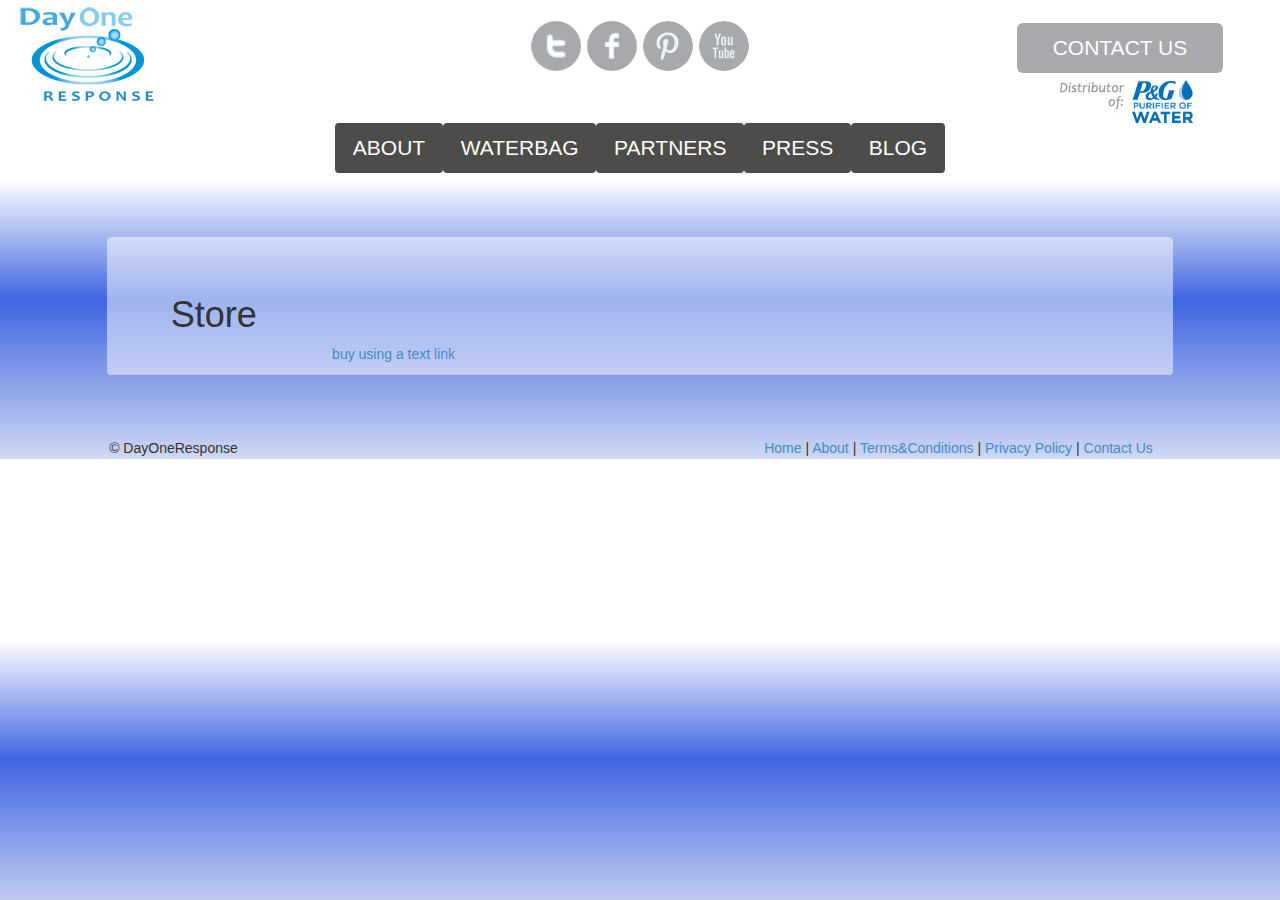
<file: purchase.html>
<!doctype html>
<html>
<head>
	<!-- META DATA -->
	<meta charset="UTF-8">
	<meta name="description" content="Purchase DayOne Purification Waterbags">
	<meta name="description" content="water purification, purchase, buy, filter, clean water, decontamination, military, point of use, camping, disaster preparedness, family, emergency, disaster">
	<meta name="author" content="Amy Cagle">

	<title>DayOne Response | Purchase</title>

	<script type="text/javascript" src="https://ajax.microsoft.com/ajax/jQuery/jquery-1.11.1.min.js"></script>
	<!-- Bootstrap -->
	<link rel="stylesheet" type="text/css" href="css/bootstrap_dayone.css">	
	<link rel="stylesheet" type="text/css" href="css/dayonestyle.css"/>

</head>
<body class="gradient">
<!-- container for all content for grid system -->
<div class="container-fluid">
<!-- logo section -->
	<div class="row">
		<div class="col-md-4">
			<a href="index.html"><img src="images/dayone_logo.png" class="img-responsive"></a>
		</div>
		<div class="col-md-4 center">
			<div id="socialMediablock">
				<a href="http://www.twitter.com/dayoneresponse"><img src="images/grey-twitter-logo.png"></a>
				<a href="http://www.facebook.com/dayoneresponse"><img src="images/grey-facebook-logo.png"></a>
				<a href="http://www.pinterest.com/dayoneresponse"><img src="images/grey-pintrest-logo.png"></a>
				<a href="https://www.youtube.com/user/DayOneResponse"><img src="images/grey-youtube-logo.png"></a>
			</div><!-- id="socialMediablock" -->
		</div><!-- class="col-md-4 center" -->
		<div class="col-md-3 col-md-offset-1 center">
					<a href="contact.html"><button type="button" class="btn btn-lg" id="contactUsBtn">CONTACT US</button></a><a href="pghome.html"><img src="images/logopg.png" class="header_pglogo"></a>
		</div><!-- class="col-md-4 center" -->
	</div><!-- class="row center" -->
		
<!-- /logo section -->
<!-- Site NAV   -->
	<nav>
		<div class="row" id="dayOneNav">
			<div class="col-md-3"></div>
			<div class="col-md-6">
				<ul class="nav nav-pills nav-justified">
				  <li><a href="about.html">ABOUT</a></li>
				  <li><a href="waterbag.html">WATERBAG</a></li>
				  <li><a href="partners.html">PARTNERS</a></li>
				  <li><a href="press.html">PRESS</a></li>
				  <li><a href="http://dayoneresponse-com.3dcartstores.com/blog.asp">BLOG</a></li>
				</ul>
			</div>
			<div class="col-md-3"></div>
		</div>
	</nav><!-- /id="dayOneNav" -->
<!-- /Site NAV   -->

	<div class="row">
		<div class="col-md-10 col-md-offset-1 contentBackground">
			<h1>Store</h1>
			<div class="row">
				<div class="col-md-7 col-md-offset-2">
					
					<div id="my-store-2586314"></div>
					<div>
						<!-- <script type="text/javascript" src="http://app.ecwid.com/script.js?2586314" charset="utf-8"></script><script type="text/javascript"> xProductBrowser("categoriesPerRow=3","views=grid(3,3) list(10) table(20)","categoryView=grid","searchView=list","id=my-store-2586314");</script> -->
						<a href="http://dayoneresponse-com.3dcartstores.com/product.asp?itemid=12">buy using a text link</a><br>
						
					</div>
				</div><!-- class="col-md-6 col-md-offset-2" -->
			</div><!-- /class="row" -->
		</div><!-- /class="col-md-10 col-md-offset-1" -->
	</div><!-- /class="row" -->
</div><!-- /class="container-fluid" -->
<footer id="dayOneFooterNav">
	<div class="row">
		<div class="col-md-6 col-md-offset-1">&copy; DayOneResponse</div>
		<div class="col-md-4"><a href="index.html">Home</a> | <a href="about.html">About</a> | <a href="terms.html">Terms&amp;Conditions</a> | <a href="privacy.html">Privacy Policy</a> | <a href="contact.html">Contact Us</a></div>
	</div>
</footer>


	<!-- Bootstrap -->
	<script src="js/bootstrap.min.js"></script>
</body>
</html>
</file>
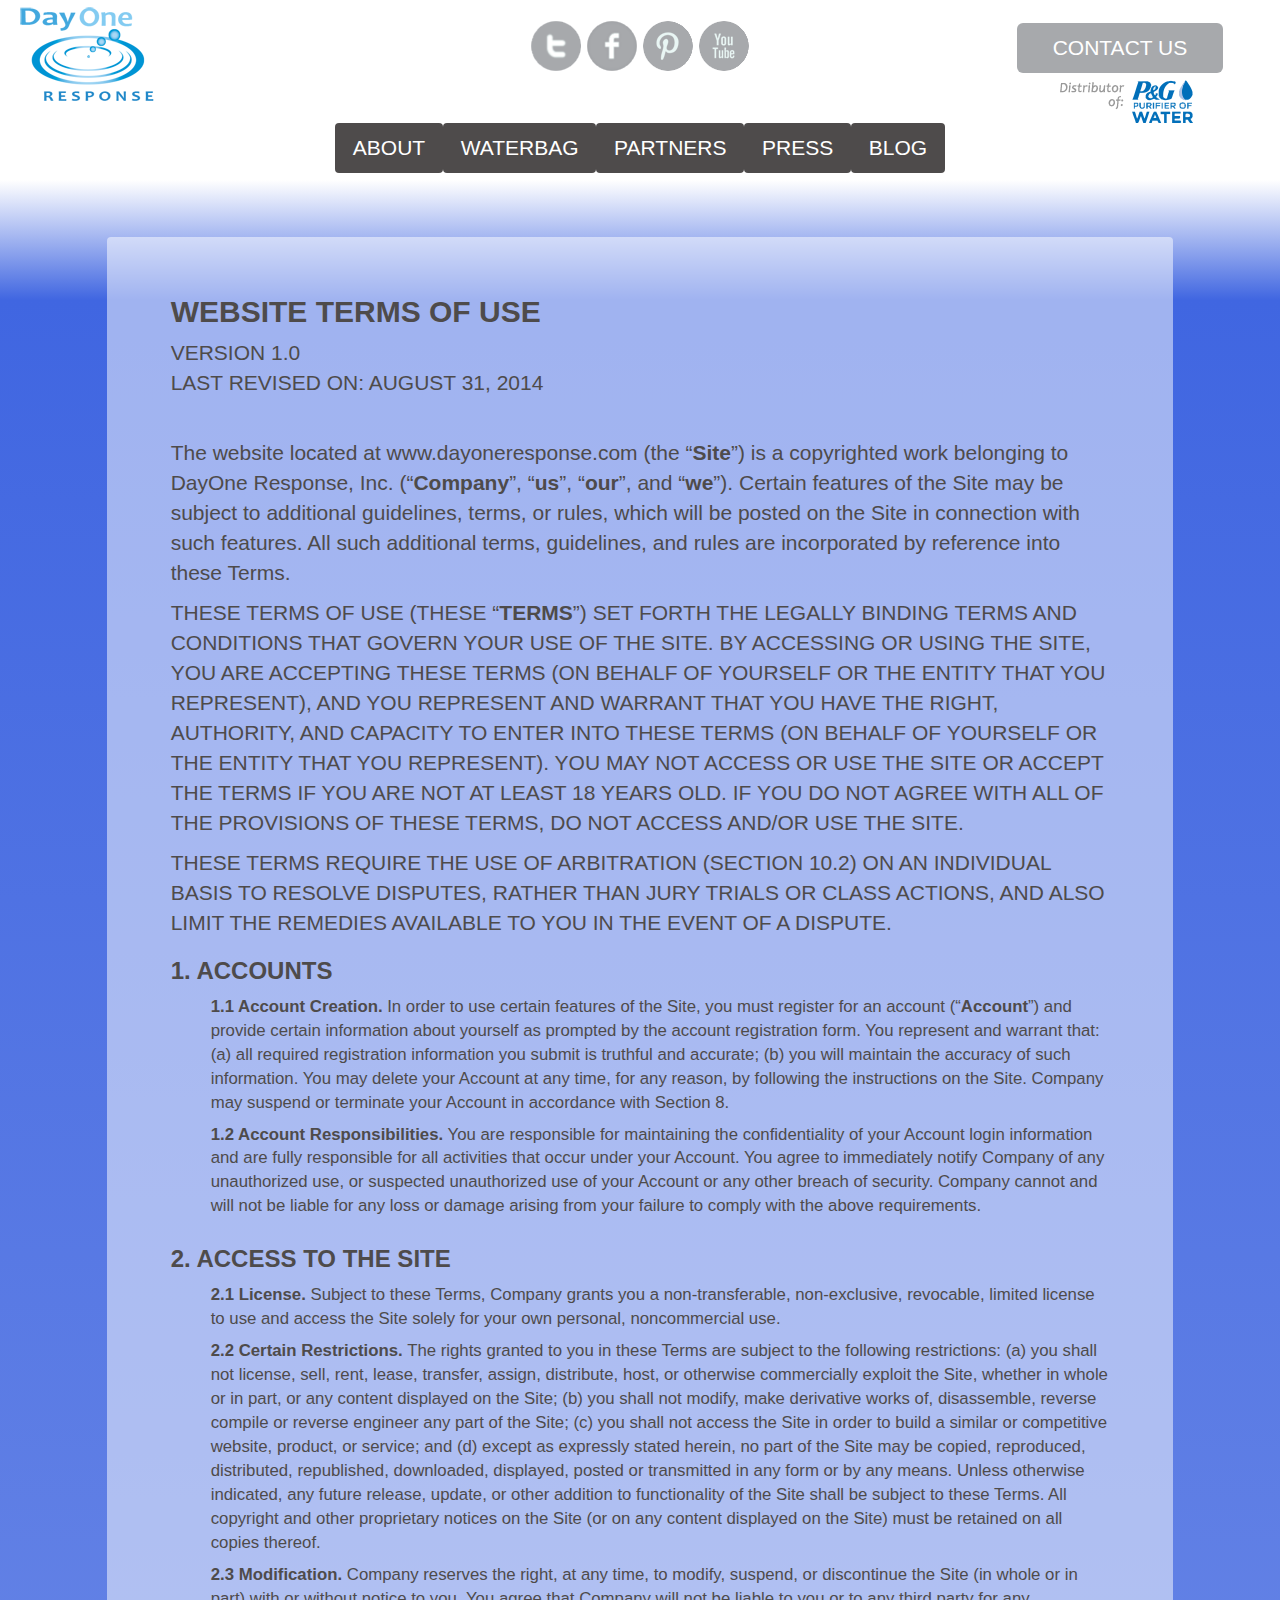
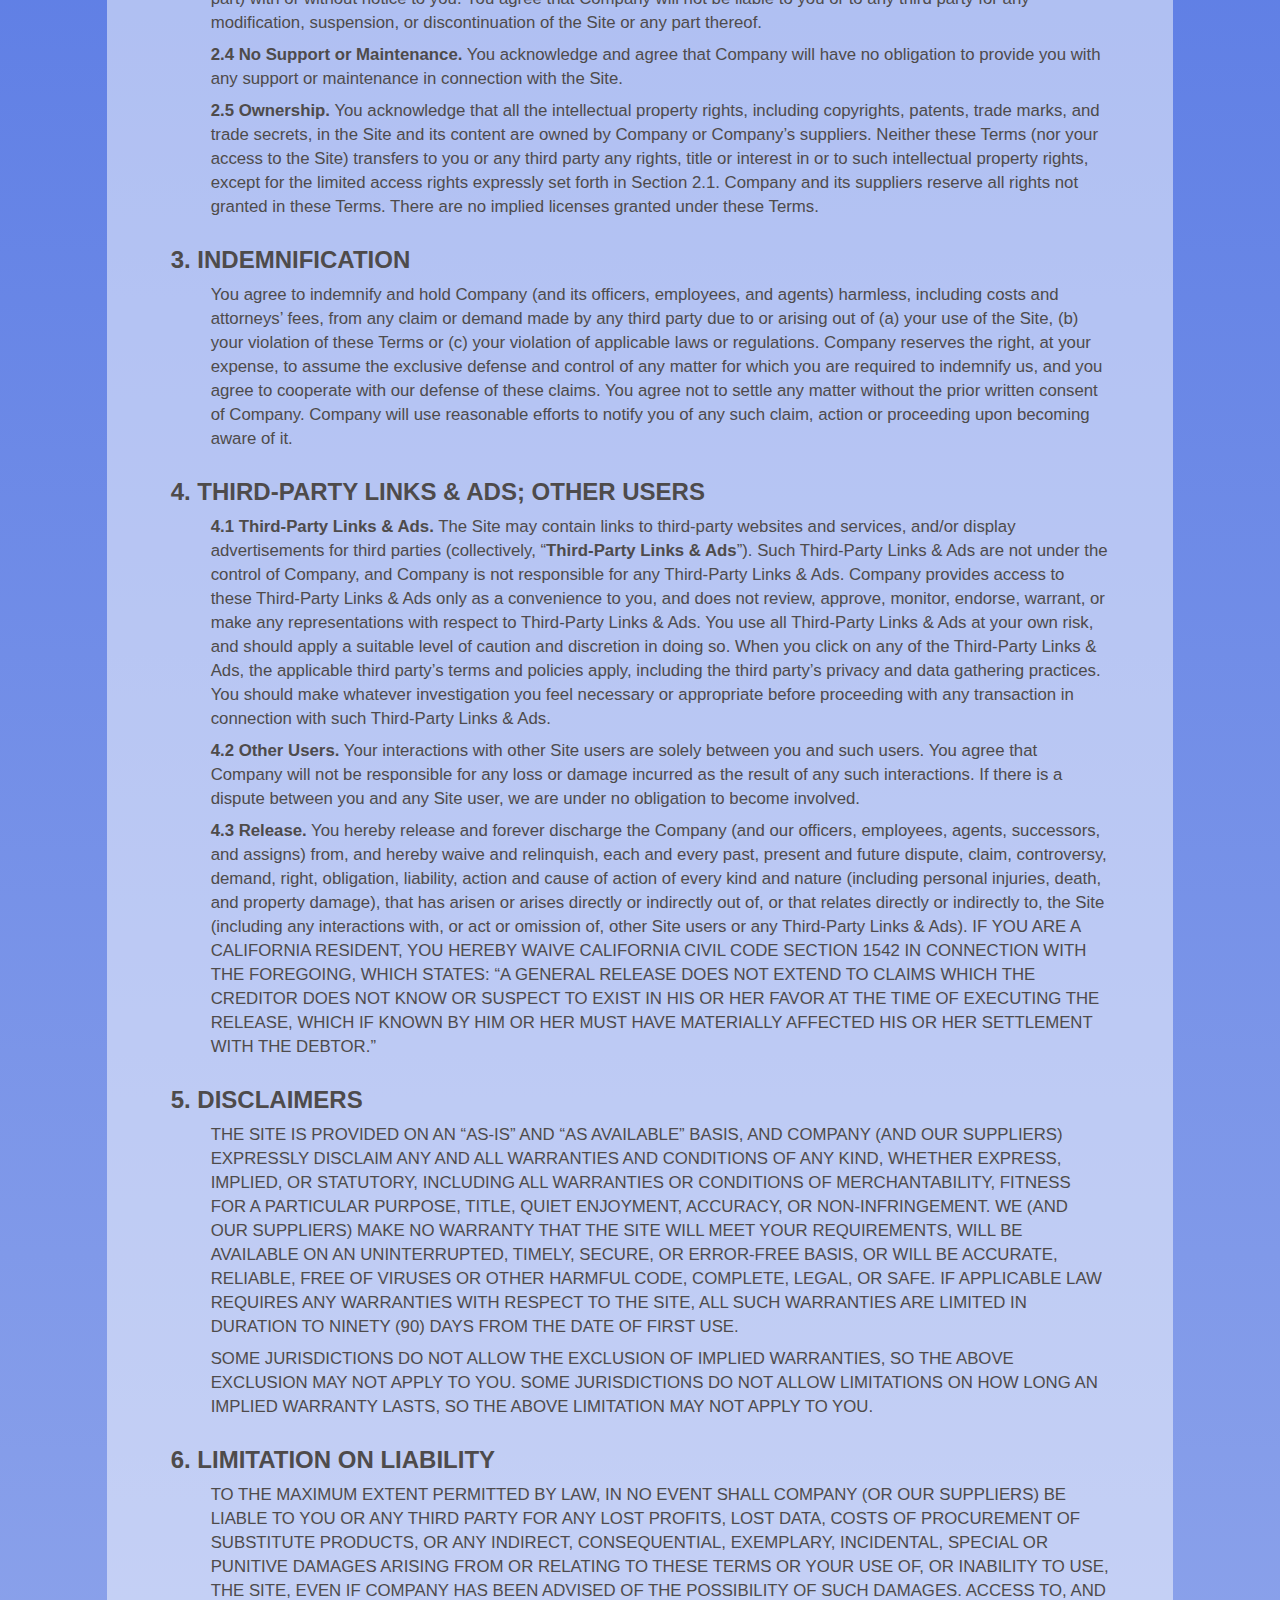
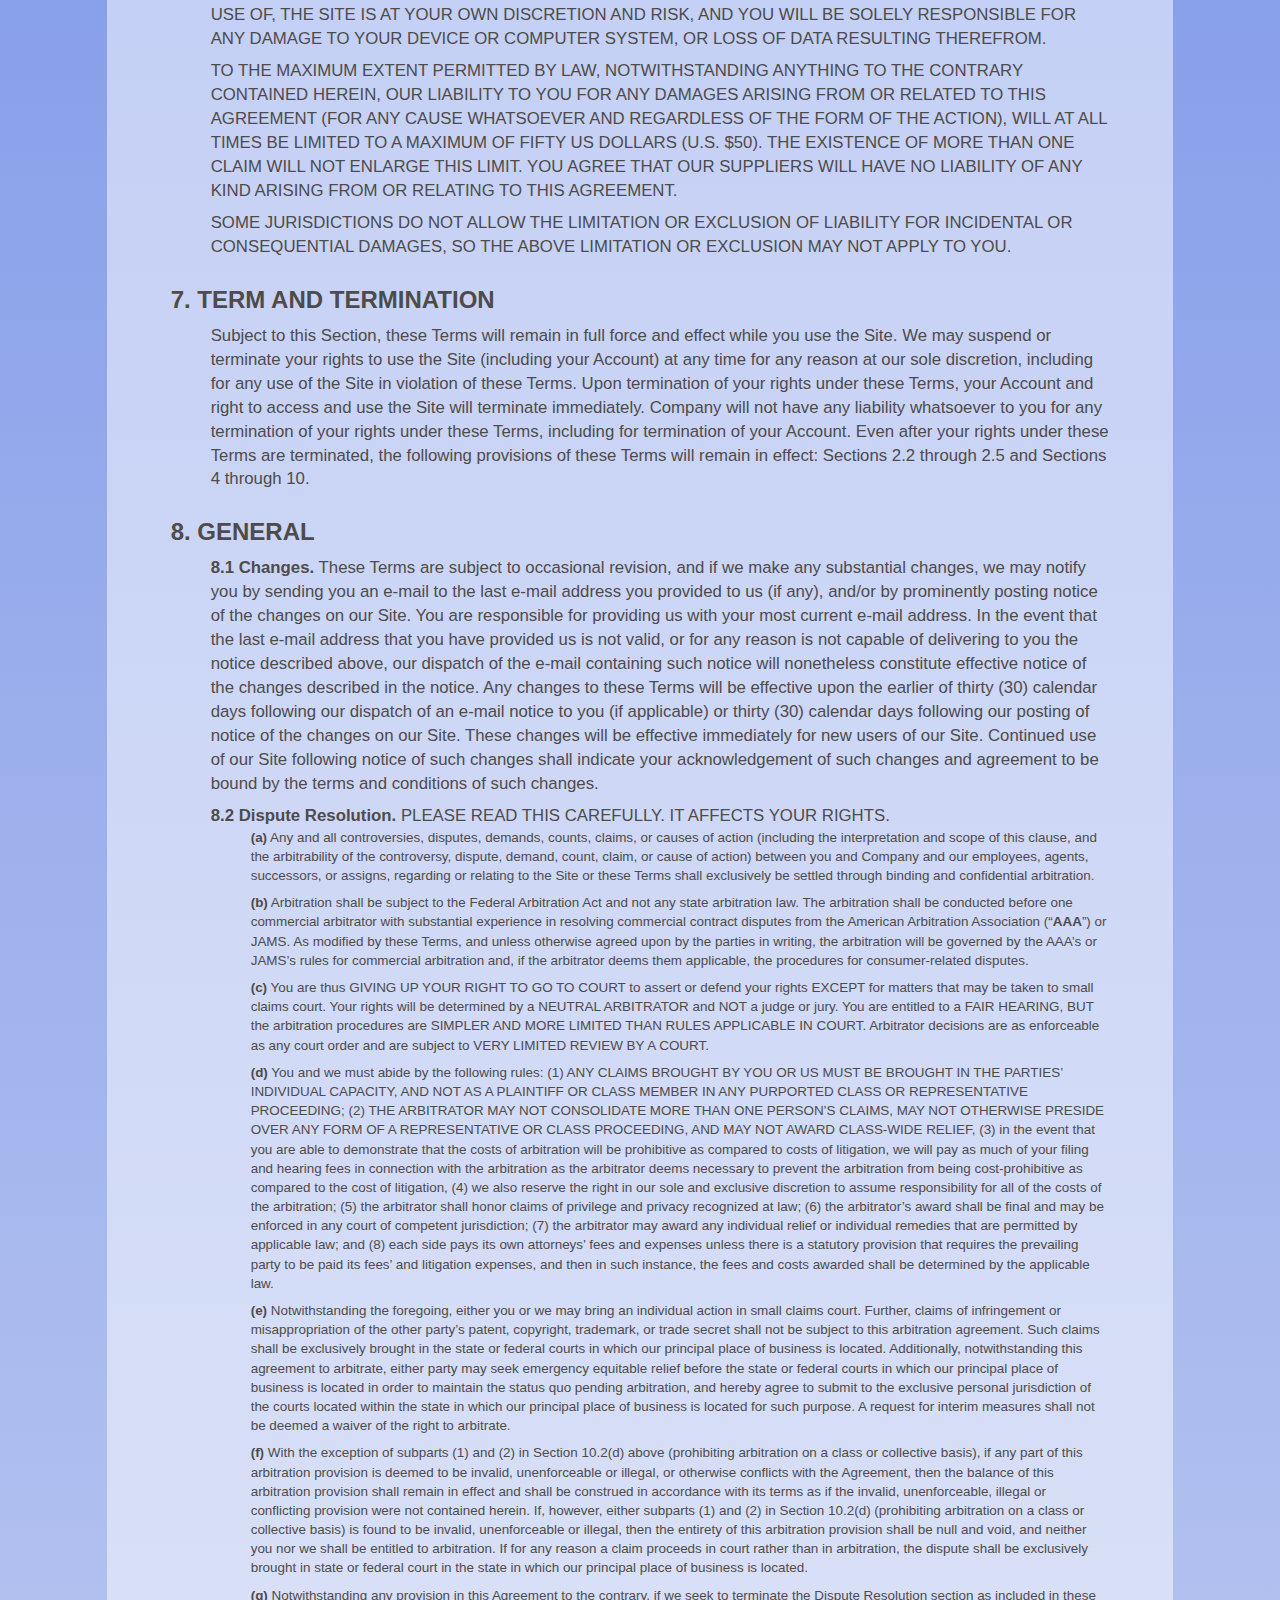
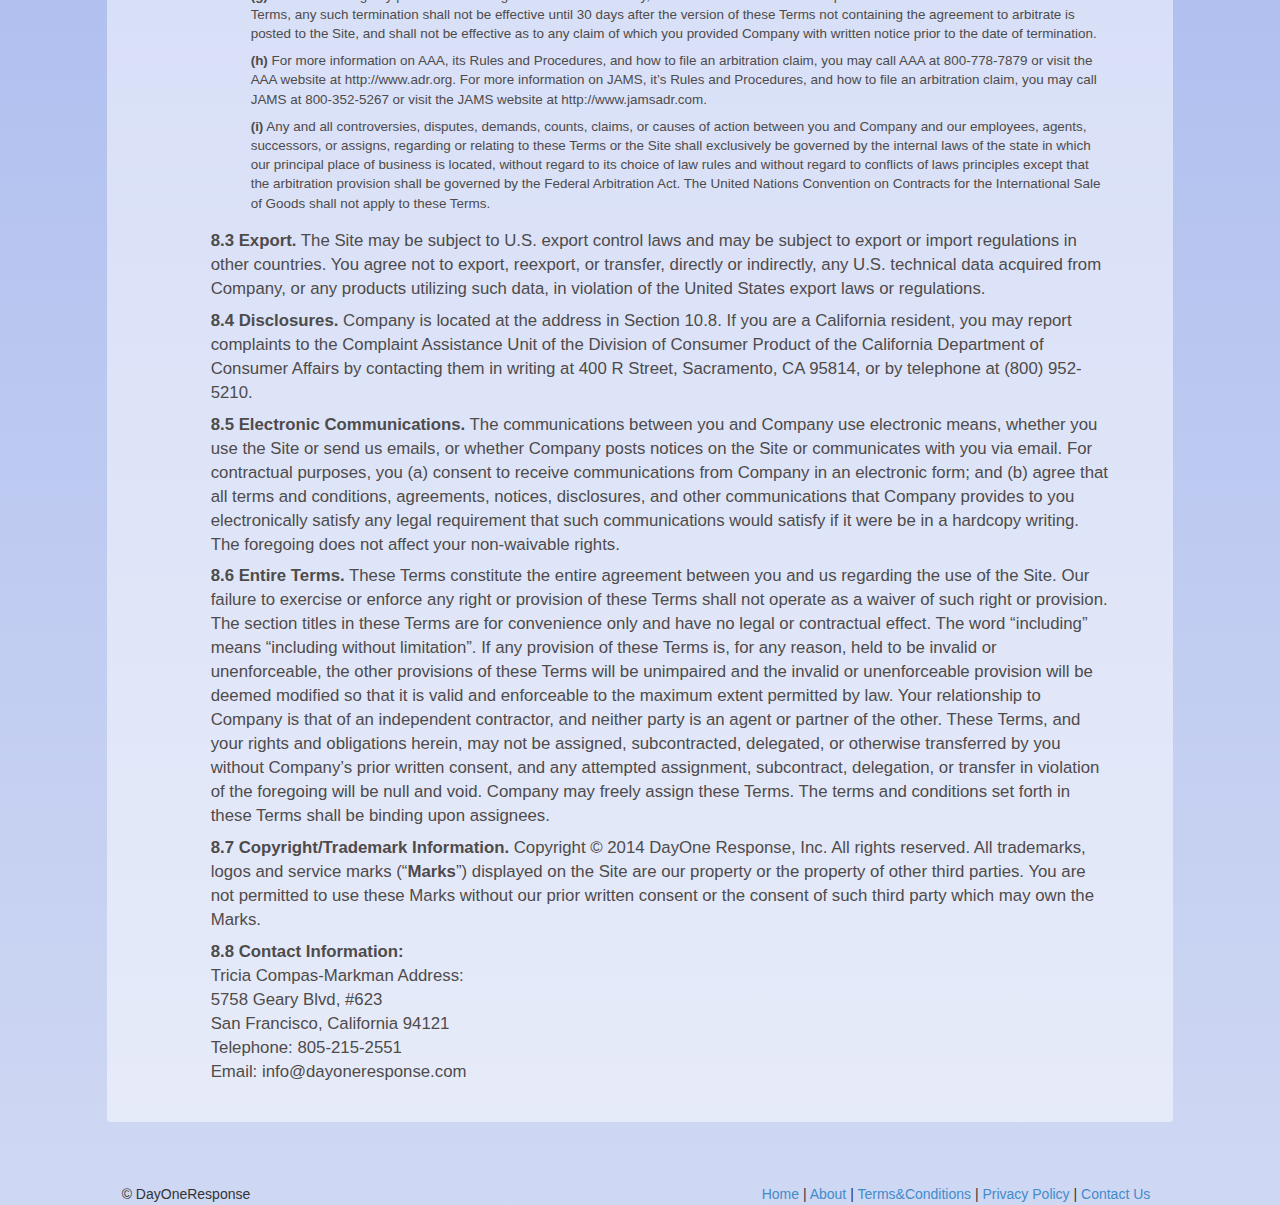
<file: terms.html>
<!doctype html>
<html>
<head>
	<!-- META DATA -->
	<meta charset="UTF-8">
	<meta name="description" content="">
	<meta name="keywords" content="">
	<meta name="author" content="Amy Cagle">

	<title>DayOne Response | Terms &amp; Conditions</title>

	<script type="text/javascript" src="https://ajax.microsoft.com/ajax/jQuery/jquery-1.11.1.min.js"></script>
	<!-- Bootstrap -->
	<link rel="stylesheet" type="text/css" href="css/bootstrap_dayone.css">	
	<link rel="stylesheet" type="text/css" href="css/dayonestyle.css"/>
	
</head>
<body class="gradient">
<!-- container for all content for grid system -->
<div class="container-fluid">
<!-- logo section -->
	<div class="row">
		<div class="col-md-4">
			<a href="index.html"><img src="images/dayone_logo.png" class="img-responsive"></a>
		</div>
		<div class="col-md-4 center">
			<div id="socialMediablock">
				<a href="http://www.twitter.com/dayoneresponse"><img src="images/grey-twitter-logo.png"></a>
				<a href="http://www.facebook.com/dayoneresponse"><img src="images/grey-facebook-logo.png"></a>
				<a href="http://www.pinterest.com/dayoneresponse"><img src="images/grey-pintrest-logo.png"></a>
				<a href="https://www.youtube.com/user/DayOneResponse"><img src="images/grey-youtube-logo.png"></a>
			</div><!-- id="socialMediablock" -->
		</div><!-- class="col-md-4 center" -->
		<div class="col-md-3 col-md-offset-1 center">
					<a href="contact.html"><button type="button" class="btn btn-lg" id="contactUsBtn">CONTACT US</button></a><a href="pghome.html"><img src="images/logopg.png" class="header_pglogo"></a>
		</div><!-- class="col-md-4 center" -->
	</div><!-- class="row center" -->
		
<!-- /logo section -->
<!-- Site NAV   -->
	<nav>
		<div class="row" id="dayOneNav">
			<div class="col-md-3"></div>
			<div class="col-md-6">
				<ul class="nav nav-pills nav-justified">
				  <li><a href="about.html">ABOUT</a></li>
				  <li><a href="waterbag.html">WATERBAG</a></li>
				  <li><a href="partners.html">PARTNERS</a></li>
				  <li><a href="press.html">PRESS</a></li>
				  <li><a href="http://dayoneresponse-com.3dcartstores.com/blog.asp">BLOG</a></li>
				</ul>
			</div>
			<div class="col-md-3"></div>
		</div>
	</nav><!-- /id="dayOneNav" -->
<!-- /Site NAV   -->

	<div class="row">
	<div class="col-md-10 col-md-offset-1 contentBackground contentPadding">
			<!-- TERMS & CONDITIONS-->
		<section id="terms" class="infoSection">

			<h2>WEBSITE TERMS OF USE</h2>
			<p>VERSION 1.0<br>
			LAST REVISED ON: AUGUST 31, 2014</p>
			<br>

			<p>The website located at www.dayoneresponse.com (the “<span class="boldedText">Site</span>”) is a copyrighted work belonging to DayOne Response, Inc. (“<span class="boldedText">Company</span>”, “<span class="boldedText">us</span>”, “<span class="boldedText">our</span>”, and “<span class="boldedText">we</span>”).  Certain features of the Site may be subject to additional guidelines, terms, or rules, which will be posted on the Site in connection with such features.  All such additional terms, guidelines, and rules are incorporated by reference into these Terms.</p>

			<p>THESE TERMS OF USE (THESE “<span class="boldedText">TERMS</span>”) SET FORTH THE LEGALLY BINDING TERMS AND CONDITIONS THAT GOVERN YOUR USE OF THE SITE.  BY ACCESSING OR USING THE SITE, YOU ARE ACCEPTING THESE TERMS (ON BEHALF OF YOURSELF OR THE ENTITY THAT YOU REPRESENT), AND YOU REPRESENT AND WARRANT THAT YOU HAVE THE RIGHT, AUTHORITY, AND CAPACITY TO ENTER INTO THESE TERMS (ON BEHALF OF YOURSELF OR THE ENTITY THAT YOU REPRESENT).  YOU MAY NOT ACCESS OR USE THE SITE OR ACCEPT THE TERMS IF YOU ARE NOT AT LEAST 18 YEARS OLD.  IF YOU DO NOT AGREE WITH ALL OF THE PROVISIONS OF THESE TERMS, DO NOT ACCESS AND/OR USE THE SITE.</p>

			<p>THESE TERMS REQUIRE THE USE OF ARBITRATION (SECTION 10.2) ON AN INDIVIDUAL BASIS TO RESOLVE DISPUTES, RATHER THAN JURY TRIALS OR CLASS ACTIONS, AND ALSO LIMIT THE REMEDIES AVAILABLE TO YOU IN THE EVENT OF A DISPUTE.</p>

			<h3>1.	ACCOUNTS</h3> 

			<ul>
				<li><span class="boldedText">1.1 Account Creation.</span>  In order to use certain features of the Site, you must register for an account (“<span class="boldedText">Account</span>”) and provide certain information about yourself as prompted by the account registration form.  You represent and warrant that: (a) all required registration information you submit is truthful and accurate; (b) you will maintain the accuracy of such information. You may delete your Account at any time, for any reason, by following the instructions on the Site.  Company may suspend or terminate your Account in accordance with Section 8.</li> 

				<li><span class="boldedText">1.2 Account Responsibilities.</span>  You are responsible for maintaining the confidentiality of your Account login information and are fully responsible for all activities that occur under your Account.  You agree to immediately notify Company of any unauthorized use, or suspected unauthorized use of your Account or any other breach of security.  Company cannot and will not be liable for any loss or damage arising from your failure to comply with the above requirements.</li>
			</ul>

			<h3>2.	ACCESS TO THE SITE</h3> 

			<ul>
				<li><span class="boldedText">2.1 License.</span>  Subject to these Terms, Company grants you a non-transferable, non-exclusive, revocable, limited license to use and access the Site solely for your own personal, noncommercial use.

				<li><span class="boldedText">2.2 Certain Restrictions.</span>  The rights granted to you in these Terms are subject to the following restrictions: (a) you shall not license, sell, rent, lease, transfer, assign, distribute, host, or otherwise commercially exploit the Site, whether in whole or in part, or any content displayed on the Site; (b) you shall not modify, make derivative works of, disassemble, reverse compile or reverse engineer any part of the Site; (c) you shall not access the Site in order to build a similar or competitive website, product, or service; and (d) except as expressly stated herein, no part of the Site may be copied, reproduced, distributed, republished, downloaded, displayed, posted or transmitted in any form or by any means.  Unless otherwise indicated, any future release, update, or other addition to functionality of the Site shall be subject to these Terms.  All copyright and other proprietary notices on the Site (or on any content displayed on the Site) must be retained on all copies thereof.</li>

				<li><span class="boldedText">2.3 Modification.</span>  Company reserves the right, at any time, to modify, suspend, or discontinue the Site (in whole or in part) with or without notice to you.  You agree that Company will not be liable to you or to any third party for any modification, suspension, or discontinuation of the Site or any part thereof.</li>

				<li><span class="boldedText">2.4 No Support or Maintenance.</span>  You acknowledge and agree that Company will have no obligation to provide you with any support or maintenance in connection with the Site.</li>

				<li><span class="boldedText">2.5 Ownership.</span>  You acknowledge that all the intellectual property rights, including copyrights, patents, trade marks, and trade secrets, in the Site and its content are owned by Company or Company’s suppliers.  Neither these Terms (nor your access to the Site) transfers to you or any third party any rights, title or interest in or to such intellectual property rights, except for the limited access rights expressly set forth in Section 2.1. Company and its suppliers reserve all rights not granted in these Terms.  There are no implied licenses granted under these Terms.</li>
			</ul>
			<h3>3. INDEMNIFICATION</h3>   
			<ul>
				<li>You agree to indemnify and hold Company (and its officers, employees, and agents) harmless, including costs and attorneys’ fees, from any claim or demand made by any third party due to or arising out of (a) your use of the Site, (b) your violation of these Terms or (c) your violation of applicable laws or regulations.  Company reserves the right, at your expense, to assume the exclusive defense and control of any matter for which you are required to indemnify us, and you agree to cooperate with our defense of these claims.  You agree not to settle any matter without the prior written consent of Company.  Company will use reasonable efforts to notify you of any such claim, action or proceeding upon becoming aware of it.</li>
			</ul>

			<h3>4. THIRD-PARTY LINKS &amp; ADS; OTHER USERS</h3> 

			<ul>
				<li><span class="boldedText">4.1 Third-Party Links &amp; Ads.</span>  The Site may contain links to third-party websites and services, and/or display advertisements for third parties (collectively, “<span class="boldedText">Third-Party Links &amp; Ads</span>”).  Such Third-Party Links &amp; Ads are not under the control of Company, and Company is not responsible for any Third-Party Links &amp; Ads.  Company provides access to these Third-Party Links &amp; Ads only as a convenience to you, and does not review, approve, monitor, endorse, warrant, or make any representations with respect to Third-Party Links &amp; Ads.  You use all Third-Party Links &amp; Ads at your own risk, and should apply a suitable level of caution and discretion in doing so. When you click on any of the Third-Party Links &amp; Ads, the applicable third party’s terms and policies apply, including the third party’s privacy and data gathering practices.  You should make whatever investigation you feel necessary or appropriate before proceeding with any transaction in connection with such Third-Party Links &amp; Ads.</li>

				<li><span class="boldedText">4.2 Other Users.</span>   Your interactions with other Site users are solely between you and such users.  You agree that Company will not be responsible for any loss or damage incurred as the result of any such interactions.  If there is a dispute between you and any Site user, we are under no obligation to become involved.</li>

				<li><span class="boldedText">4.3 Release.</span>  You hereby release and forever discharge the Company (and our officers, employees, agents, successors, and assigns) from, and hereby waive and relinquish, each and every past, present and future dispute, claim, controversy, demand, right, obligation, liability, action and cause of action of every kind and nature (including personal injuries, death, and property damage), that has arisen or arises directly or indirectly out of, or that relates directly or indirectly to, the Site (including any interactions with, or act or omission of, other Site users or any Third-Party Links & Ads).  IF YOU ARE A CALIFORNIA RESIDENT, YOU HEREBY WAIVE CALIFORNIA CIVIL CODE SECTION 1542 IN CONNECTION WITH THE FOREGOING, WHICH STATES: “A GENERAL RELEASE DOES NOT EXTEND TO CLAIMS WHICH THE CREDITOR DOES NOT KNOW OR SUSPECT TO EXIST IN HIS OR HER FAVOR AT THE TIME OF EXECUTING THE RELEASE, WHICH IF KNOWN BY HIM OR HER MUST HAVE MATERIALLY AFFECTED HIS OR HER SETTLEMENT WITH THE DEBTOR.”</li>
			</ul>

			<h3>5. DISCLAIMERS</h3> 
			<ul>
				<li>THE SITE IS PROVIDED ON AN “AS-IS” AND “AS AVAILABLE” BASIS, AND COMPANY (AND OUR SUPPLIERS) EXPRESSLY DISCLAIM ANY AND ALL WARRANTIES AND CONDITIONS OF ANY KIND, WHETHER EXPRESS, IMPLIED, OR STATUTORY, INCLUDING ALL WARRANTIES OR CONDITIONS OF MERCHANTABILITY, FITNESS FOR A PARTICULAR PURPOSE, TITLE, QUIET ENJOYMENT, ACCURACY, OR NON-INFRINGEMENT.  WE (AND OUR SUPPLIERS) MAKE NO WARRANTY THAT THE SITE WILL MEET YOUR REQUIREMENTS, WILL BE AVAILABLE ON AN UNINTERRUPTED, TIMELY, SECURE, OR ERROR-FREE BASIS, OR WILL BE ACCURATE, RELIABLE, FREE OF VIRUSES OR OTHER HARMFUL CODE, COMPLETE, LEGAL, OR SAFE.  IF APPLICABLE LAW REQUIRES ANY WARRANTIES WITH RESPECT TO THE SITE, ALL SUCH WARRANTIES ARE LIMITED IN DURATION TO NINETY (90) DAYS FROM THE DATE OF FIRST USE.</li>

				<li>SOME JURISDICTIONS DO NOT ALLOW THE EXCLUSION OF IMPLIED WARRANTIES, SO THE ABOVE EXCLUSION MAY NOT APPLY TO YOU.  SOME JURISDICTIONS DO NOT ALLOW LIMITATIONS ON HOW LONG AN IMPLIED WARRANTY LASTS, SO THE ABOVE LIMITATION MAY NOT APPLY TO YOU.</li>
			</ul> 

			<h3>6.	LIMITATION ON LIABILITY</h3>
			<ul>
				<li>TO THE MAXIMUM EXTENT PERMITTED BY LAW, IN NO EVENT SHALL COMPANY (OR OUR SUPPLIERS) BE LIABLE TO YOU OR ANY THIRD PARTY FOR ANY LOST PROFITS, LOST DATA, COSTS OF PROCUREMENT OF SUBSTITUTE PRODUCTS, OR ANY INDIRECT, CONSEQUENTIAL, EXEMPLARY, INCIDENTAL, SPECIAL OR PUNITIVE DAMAGES ARISING FROM OR RELATING TO THESE TERMS OR YOUR USE OF, OR INABILITY TO USE, THE SITE, EVEN IF COMPANY HAS BEEN ADVISED OF THE POSSIBILITY OF SUCH DAMAGES.  ACCESS TO, AND USE OF, THE SITE IS AT YOUR OWN DISCRETION AND RISK, AND YOU WILL BE SOLELY RESPONSIBLE FOR ANY DAMAGE TO YOUR DEVICE OR COMPUTER SYSTEM, OR LOSS OF DATA RESULTING THEREFROM.</li>

				<li>TO THE MAXIMUM EXTENT PERMITTED BY LAW, NOTWITHSTANDING ANYTHING TO THE CONTRARY CONTAINED HEREIN, OUR LIABILITY TO YOU FOR ANY DAMAGES ARISING FROM OR RELATED TO THIS AGREEMENT (FOR ANY CAUSE WHATSOEVER AND REGARDLESS OF THE FORM OF THE ACTION), WILL AT ALL TIMES BE LIMITED TO A MAXIMUM OF FIFTY US DOLLARS (U.S. $50). THE EXISTENCE OF MORE THAN ONE CLAIM WILL NOT ENLARGE THIS LIMIT.  YOU AGREE THAT OUR SUPPLIERS WILL HAVE NO LIABILITY OF ANY KIND ARISING FROM OR RELATING TO THIS AGREEMENT.</li>

				<li>SOME JURISDICTIONS DO NOT ALLOW THE LIMITATION OR EXCLUSION OF LIABILITY FOR INCIDENTAL OR CONSEQUENTIAL DAMAGES, SO THE ABOVE LIMITATION OR EXCLUSION MAY NOT APPLY TO YOU.</li>
			</ul>   

			<h3>7.	TERM AND TERMINATION</h3>   
			<ul>
				<li>Subject to this Section, these Terms will remain in full force and effect while you use the Site.  We may suspend or terminate your rights to use the Site (including your Account) at any time for any reason at our sole discretion, including for any use of the Site in violation of these Terms.  Upon termination of your rights under these Terms, your Account and right to access and use the Site will terminate immediately.   Company will not have any liability whatsoever to you for any termination of your rights under these Terms, including for termination of your Account.  Even after your rights under these Terms are terminated, the following provisions of these Terms will remain in effect: Sections 2.2 through 2.5 and Sections 4 through 10.</li>
			</ul>
				
			<h3>8.	GENERAL</h3>

			<ul>
				<li><span class="boldedText">8.1 Changes.</span>  These Terms are subject to occasional revision, and if we make any substantial changes, we may notify you by sending you an e-mail to the last e-mail address you provided to us (if any), and/or by prominently posting notice of the changes on our Site.  You are responsible for providing us with your most current e-mail address.  In the event that the last e-mail address that you have provided us is not valid, or for any reason is not capable of delivering to you the notice described above, our dispatch of the e-mail containing such notice will nonetheless constitute effective notice of the changes described in the notice.  Any changes to these Terms will be effective upon the earlier of thirty (30) calendar days following our dispatch of an e-mail notice to you (if applicable) or thirty (30) calendar days following our posting of notice of the changes on our Site.  These changes will be effective immediately for new users of our Site.  Continued use of our Site following notice of such changes shall indicate your acknowledgement of such changes and agreement to be bound by the terms and conditions of such changes.

				<li><span class="boldedText">8.2 Dispute Resolution.</span> PLEASE READ THIS CAREFULLY. IT AFFECTS YOUR RIGHTS.
					<ul>
						<li><span class="boldedText">(a)</span>	Any and all controversies, disputes, demands, counts, claims, or causes of action (including the interpretation and scope of this clause, and the arbitrability of the controversy, dispute, demand, count, claim, or cause of action) between you and Company and our employees, agents, successors, or assigns, regarding or relating to the Site or these Terms shall exclusively be settled through binding and confidential arbitration.</li>

						<li><span class="boldedText">(b)</span>	Arbitration shall be subject to the Federal Arbitration Act and not any state arbitration law. The arbitration shall be conducted before one commercial arbitrator with substantial experience in resolving commercial contract disputes from the American Arbitration Association (“<span class="boldedText">AAA</span>”) or JAMS. As modified by these Terms, and unless otherwise agreed upon by the parties in writing, the arbitration will be governed by the AAA’s or JAMS’s rules for commercial arbitration and, if the arbitrator deems them applicable, the procedures for consumer-related disputes.</li>

						<li><span class="boldedText">(c)</span>	You are thus GIVING UP YOUR RIGHT TO GO TO COURT to assert or defend your rights EXCEPT for matters that may be taken to small claims court. Your rights will be determined by a NEUTRAL ARBITRATOR and NOT a judge or jury. You are entitled to a FAIR HEARING, BUT the arbitration procedures are SIMPLER AND MORE LIMITED THAN RULES APPLICABLE IN COURT. Arbitrator decisions are as enforceable as any court order and are subject to VERY LIMITED REVIEW BY A COURT.</li>

						<li><span class="boldedText">(d)</span>	You and we must abide by the following rules: (1) ANY CLAIMS BROUGHT BY YOU OR US MUST BE BROUGHT IN THE PARTIES’ INDIVIDUAL CAPACITY, AND NOT AS A PLAINTIFF OR CLASS MEMBER IN ANY PURPORTED CLASS OR REPRESENTATIVE PROCEEDING; (2) THE ARBITRATOR MAY NOT CONSOLIDATE MORE THAN ONE PERSON’S CLAIMS, MAY NOT OTHERWISE PRESIDE OVER ANY FORM OF A REPRESENTATIVE OR CLASS PROCEEDING, AND MAY NOT AWARD CLASS-WIDE RELIEF, (3) in the event that you are able to demonstrate that the costs of arbitration will be prohibitive as compared to costs of litigation, we will pay as much of your filing and hearing fees in connection with the arbitration as the arbitrator deems necessary to prevent the arbitration from being cost-prohibitive as compared to the cost of litigation, (4) we also reserve the right in our sole and exclusive discretion to assume responsibility for all of the costs of the arbitration; (5) the arbitrator shall honor claims of privilege and privacy recognized at law; (6) the arbitrator’s award shall be final and may be enforced in any court of competent jurisdiction; (7) the arbitrator may award any individual relief or individual remedies that are permitted by applicable law; and (8) each side pays its own attorneys’ fees and expenses unless there is a statutory provision that requires the prevailing party to be paid its fees’ and litigation expenses, and then in such instance, the fees and costs awarded shall be determined by the applicable law.</li>

						<li><span class="boldedText">(e)</span>	Notwithstanding the foregoing, either you or we may bring an individual action in small claims court. Further, claims of infringement or misappropriation of the other party’s patent, copyright, trademark, or trade secret shall not be subject to this arbitration agreement. Such claims shall be exclusively brought in the state or federal courts in which our principal place of business is located. Additionally, notwithstanding this agreement to arbitrate, either party may seek emergency equitable relief before the state or federal courts in which our principal place of business is located in order to maintain the status quo pending arbitration, and hereby agree to submit to the exclusive personal jurisdiction of the courts located within the state in which our principal place of business is located for such purpose. A request for interim measures shall not be deemed a waiver of the right to arbitrate.</li>

						<li><span class="boldedText">(f)</span>	With the exception of subparts (1) and (2) in Section 10.2(d) above (prohibiting arbitration on a class or collective basis), if any part of this arbitration provision is deemed to be invalid, unenforceable or illegal, or otherwise conflicts with the Agreement, then the balance of this arbitration provision shall remain in effect and shall be construed in accordance with its terms as if the invalid, unenforceable, illegal or conflicting provision were not contained herein. If, however, either subparts (1) and (2) in Section 10.2(d) (prohibiting arbitration on a class or collective basis) is found to be invalid, unenforceable or illegal, then the entirety of this arbitration provision shall be null and void, and neither you nor we shall be entitled to arbitration. If for any reason a claim proceeds in court rather than in arbitration, the dispute shall be exclusively brought in state or federal court in the state in which our principal place of business is located.</li>

						<li><span class="boldedText">(g)</span>	Notwithstanding any provision in this Agreement to the contrary, if we seek to terminate the Dispute Resolution section as included in these Terms, any such termination shall not be effective until 30 days after the version of these Terms not containing the agreement to arbitrate is posted to the Site, and shall not be effective as to any claim of which you provided Company with written notice prior to the date of termination.</li>

						<li><span class="boldedText">(h)</span>	For more information on AAA, its Rules and Procedures, and how to file an arbitration claim, you may call AAA at 800-778-7879 or visit the AAA website at http://www.adr.org. For more information on JAMS, it’s Rules and Procedures, and how to file an arbitration claim, you may call JAMS at 800-352-5267 or visit the JAMS website at http://www.jamsadr.com.</li>

						<li><span class="boldedText">(i)</span>	Any and all controversies, disputes, demands, counts, claims, or causes of action between you and Company and our employees, agents, successors, or assigns, regarding or relating to these Terms or the Site shall exclusively be governed by the internal laws of the state in which our principal place of business is located, without regard to its choice of law rules and without regard to conflicts of laws principles except that the arbitration provision shall be governed by the Federal Arbitration Act. The United Nations Convention on Contracts for the International Sale of Goods shall not apply to these Terms.</li>
					</ul>
				</li>

				<li><span class="boldedText">8.3 Export.</span> The Site may be subject to U.S. export control laws and may be subject to export or import regulations in other countries. You agree not to export, reexport, or transfer, directly or indirectly, any U.S. technical data acquired from Company, or any products utilizing such data, in violation of the United States export laws or regulations.</li> 

				<li><span class="boldedText">8.4 Disclosures.</span>  Company is located at the address in Section 10.8. If you are a California resident, you may report complaints to the Complaint Assistance Unit of the Division of Consumer Product of the California Department of Consumer Affairs by contacting them in writing at 400 R Street, Sacramento, CA 95814, or by telephone at (800) 952-5210.</li>

				<li><span class="boldedText">8.5 Electronic Communications.</span>  The communications between you and Company use electronic means, whether you use the Site or send us emails, or whether Company posts notices on the Site or communicates with you via email. For contractual purposes, you (a) consent to receive communications from Company in an electronic form; and (b) agree that all terms and conditions, agreements, notices, disclosures, and other communications that Company provides to you electronically satisfy any legal requirement that such communications would satisfy if it were be in a hardcopy writing. The foregoing does not affect your non-waivable rights.</li>

				<li><span class="boldedText">8.6 Entire Terms.</span> These Terms constitute the entire agreement between you and us regarding the use of the Site. Our failure to exercise or enforce any right or provision of these Terms shall not operate as a waiver of such right or provision. The section titles in these Terms are for convenience only and have no legal or contractual effect. The word “including” means “including without limitation”.  If any provision of these Terms is, for any reason, held to be invalid or unenforceable, the other provisions of these Terms will be unimpaired and the invalid or unenforceable provision will be deemed modified so that it is valid and enforceable to the maximum extent permitted by law.  Your relationship to Company is that of an independent contractor, and neither party is an agent or partner of the other.  These Terms, and your rights and obligations herein, may not be assigned, subcontracted, delegated, or otherwise transferred by you without Company’s prior written consent, and any attempted assignment, subcontract, delegation, or transfer in violation of the foregoing will be null and void.  Company may freely assign these Terms.  The terms and conditions set forth in these Terms shall be binding upon assignees.</li> 

				<li><span class="boldedText">8.7 Copyright/Trademark Information.</span>  Copyright © 2014  DayOne Response, Inc. All rights reserved.  All trademarks, logos and service marks (“<span class="boldedText">Marks</span>”) displayed on the Site are our property or the property of other third parties. You are not permitted to use these Marks without our prior written consent or the consent of such third party which may own the Marks.</li>

				<li><span class="boldedText">8.8 Contact Information:</span>
				<p>Tricia Compas-Markman
				Address:<br> 
				5758 Geary Blvd, #623<br> 
				San Francisco, California 94121<br> 
				Telephone: 805-215-2551<br> 
				Email: info@dayoneresponse.com</li>
			</ul>

		</section>
			<!-- /TERMS & CONDITIONS-->
	</div><!-- /class="col-md-10 col-md-offset-1" -->
</div><!-- /class="container-fluid" -->
<footer id="dayOneFooterNav">
	<div class="row">
		<div class="col-md-6 col-md-offset-1">&copy; DayOneResponse</div>
		<div class="col-md-4"><a href="index.html">Home</a> | <a href="about.html">About</a> | <a href="terms.html">Terms&amp;Conditions</a> | <a href="privacy.html">Privacy Policy</a> | <a href="contact.html">Contact Us</a></div>
	</div>
</footer>
	<!-- Bootstrap -->
	<script src="js/bootstrap.min.js"></script>
</body>
</html>
</file>
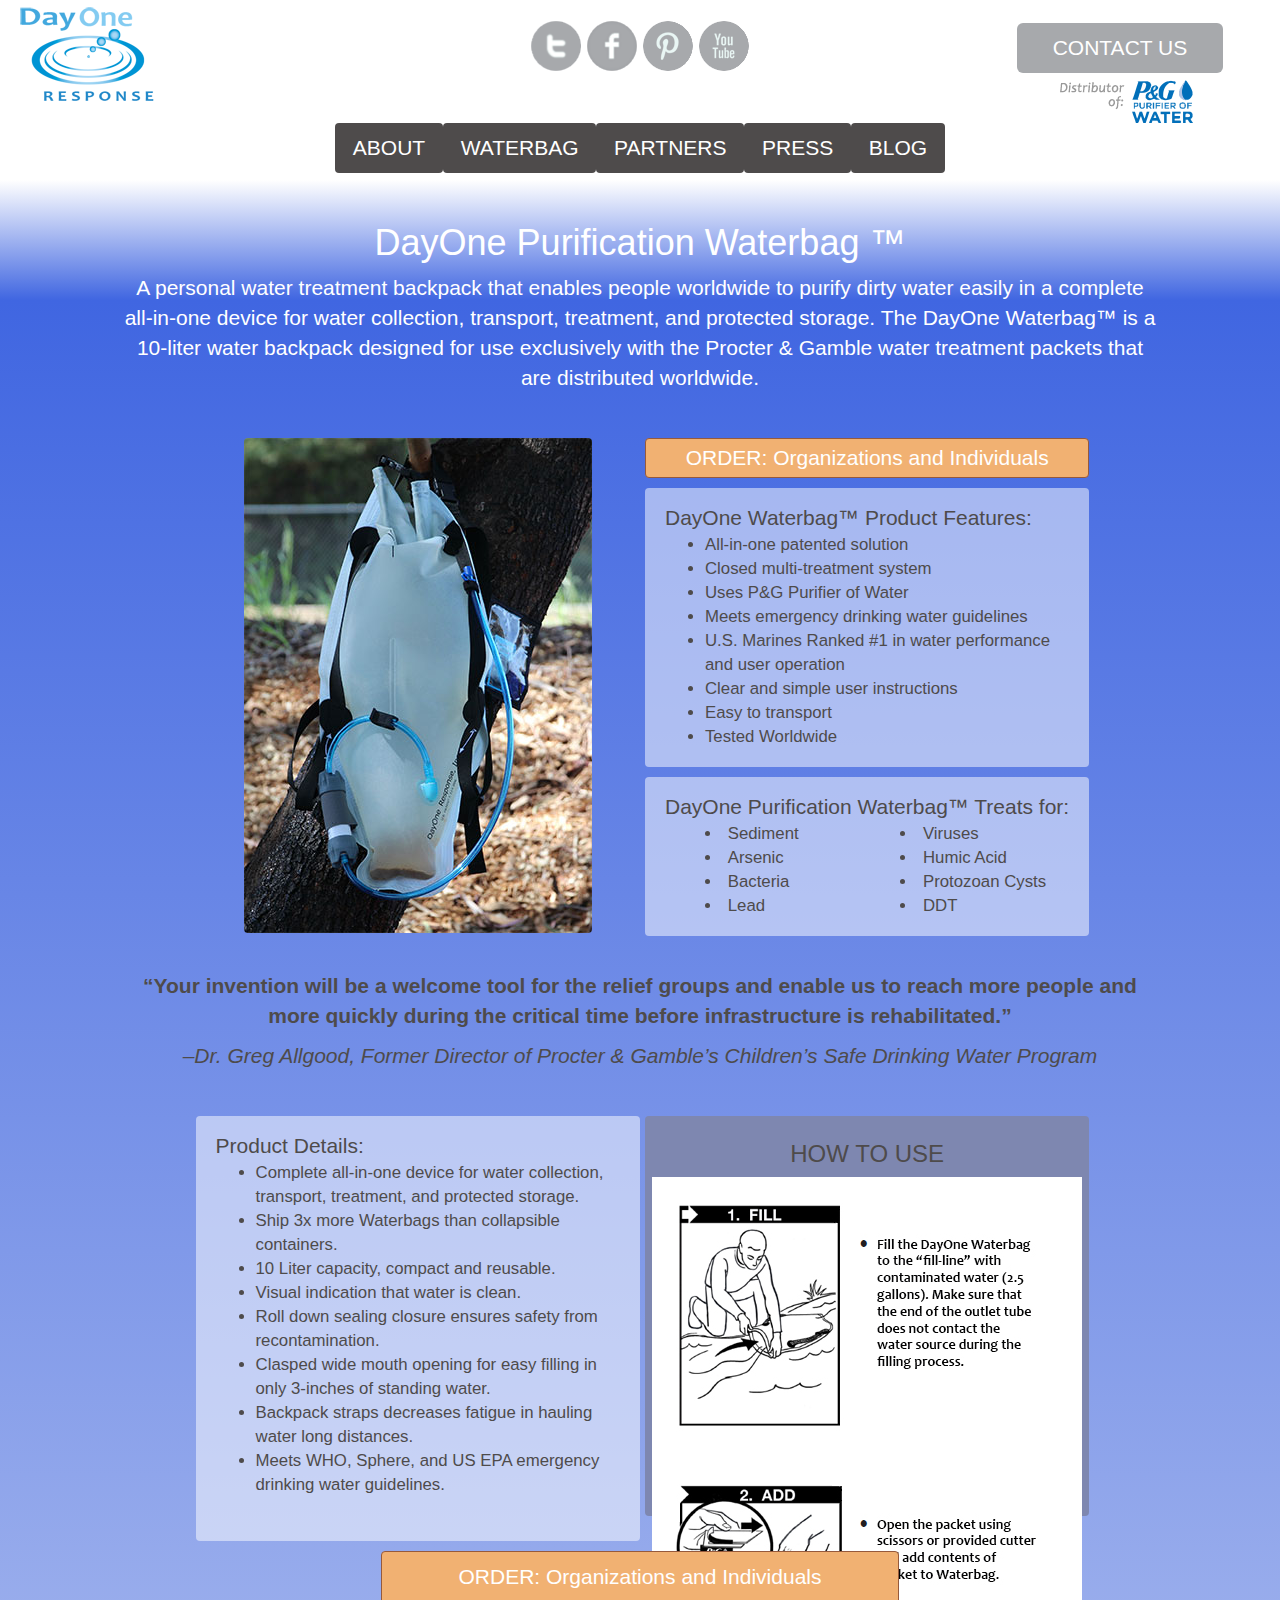
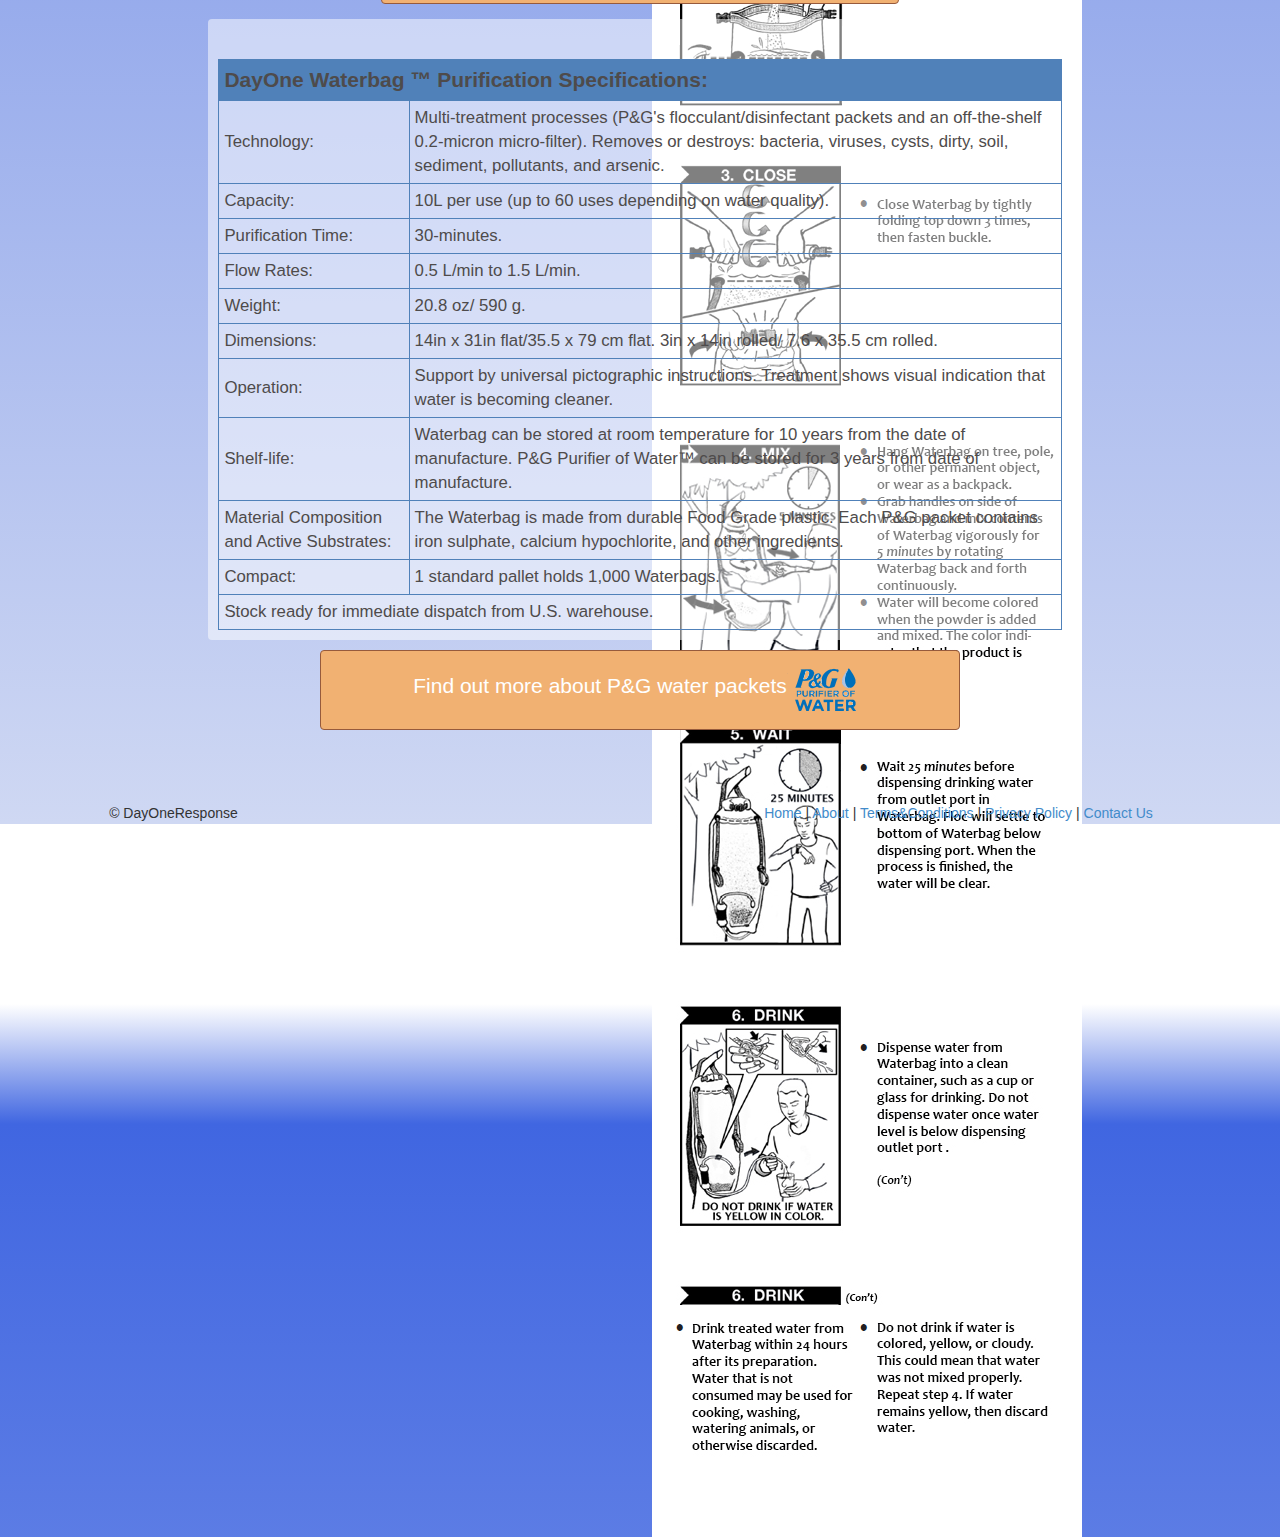
<file: waterbag.html>
<!doctype html>
<html>
<head>
	<!-- META DATA -->
	<meta charset="UTF-8">
	<meta name="description" content="The DayOne Purification Waterbag is an all-one-system that turns dirty, contaminated water into clean, safe drinking water.">
	<meta name="keywords" content="clean water technology, pur packet, waterbag, dayone, purification, safe drinking water">
	<meta name="author" content="Amy Cagle">

	<title>DayOne Response | Waterbag</title>

	<script type="text/javascript" src="https://ajax.microsoft.com/ajax/jQuery/jquery-1.11.1.min.js"></script>
	<!-- 	Slick Carousel-->
	<link rel="stylesheet" type="text/css" href="slick/slick.css"/>
	<!-- Bootstrap -->
	<link rel="stylesheet" type="text/css" href="css/bootstrap_dayone.css">	
	<link rel="stylesheet" type="text/css" href="css/dayonestyle.css"/>
	<style>
/*	div {

		border: 1px solid black;
	}*/
	</style>
</head>
<body class="gradient">
<!-- container for all content for grid system -->
<div class="container-fluid">
<!-- logo section -->
	<div class="row">
		<div class="col-md-4">
			<a href="index.html"><img src="images/dayone_logo.png" class="img-responsive"></a>
		</div>
		<div class="col-md-4 center">
			<div id="socialMediablock">
				<a href="http://www.twitter.com/dayoneresponse"><img src="images/grey-twitter-logo.png"></a>
				<a href="http://www.facebook.com/dayoneresponse"><img src="images/grey-facebook-logo.png"></a>
				<a href="http://www.pinterest.com/dayoneresponse"><img src="images/grey-pintrest-logo.png"></a>
				<a href="https://www.youtube.com/user/DayOneResponse"><img src="images/grey-youtube-logo.png"></a>
			</div><!-- id="socialMediablock" -->
		</div><!-- class="col-md-4 center" -->
		<div class="col-md-3 col-md-offset-1 center">
					<a href="contact.html"><button type="button" class="btn btn-lg" id="contactUsBtn">CONTACT US</button></a><a href="pghome.html"><img src="images/logopg.png" class="header_pglogo"></a>
		</div><!-- class="col-md-4 center" -->
	</div><!-- class="row center" -->
		
<!-- /logo section -->
<!-- Site NAV   -->
	<nav>
		<div class="row" id="dayOneNav">
			<div class="col-md-3"></div>
			<div class="col-md-6">
				<ul class="nav nav-pills nav-justified">
				  <li><a href="about.html">ABOUT</a></li>
				  <li><a href="waterbag.html">WATERBAG</a></li>
				  <li><a href="partners.html">PARTNERS</a></li>
				  <li><a href="press.html">PRESS</a></li>
				  <li><a href="http://dayoneresponse-com.3dcartstores.com/blog.asp">BLOG</a></li>
				</ul>
			</div>
			<div class="col-md-3"></div>
		</div>
	</nav><!-- /id="dayOneNav" -->
<!-- /Site NAV   -->
	<div class="row">
		<div class="col-md-10 col-md-offset-1">	
			<!-- WATERBAG -->
			<section id="waterbag" class="infoSection">
			<!-- DESCRIPTION -->
				<div class="row" id="prodDescript">
					<div class="col-md-12 white">
						<br>
						<h1 class="center">DayOne Purification Waterbag &trade;<br>
						 <!-- <span class="waterbagTagline">powered by P&amp;G Purifier of Water&trade; Packets</span> --></h1>

						<p class="center">A personal water treatment backpack that enables people worldwide to purify dirty water easily in a complete all-in-one device for water collection, transport, treatment, and protected storage. The DayOne Waterbag&trade; is a 10-liter water backpack designed for use exclusively with the Procter &amp; Gamble water treatment packets that are distributed worldwide.</p>  
					</div><!-- class="col-md-12" -->
			<!-- /DESCRIPTION -->
			<!-- PRODUCT IMAGE -->
					<div class="col-md-5 col-md-offset-1"><img src="images/waterbag_prod2.jpg" class="img-responsive waterbagProduct"></div>
			<!-- /PRODUCT IMAGE -->	
					<div class="col-md-5 waterbagMarginShift">
						<div class="row">
							<a href="http://dayoneresponse-com.3dcartstores.com/product.asp?itemid=12"><div class="col-md-12 button-orderSmall center white">
								ORDER: Organizations and Individuals
							</div></a>
				<!-- FEATURES -->
							<div class="col-md-12 waterbagContentBackgroundRight">
								DayOne Waterbag&trade; Product Features:
								<ul>
									<li>All-in-one patented solution</li>
									<li>Closed multi-treatment system</li>
									<li>Uses P&amp;G Purifier of Water</li>
									<li>Meets emergency drinking water guidelines</li>
									<li>U.S. Marines Ranked #1 in water performance and user operation</li>
									<li>Clear and simple user instructions</li>
									<li>Easy to transport</li>
									<li>Tested Worldwide</li>
								</ul> 
							</div>
				<!-- /FEATURES -->

							<!-- class="col-md-12" -->
							<div class="col-md-12 waterbagContentBackgroundRight waterbagTreatList">
								DayOne Purification Waterbag&trade; Treats for:
								<ul>
									<li>Sediment</li>
									<li>Arsenic</li>
									<li>Bacteria</li>
									<li>Lead</li>
									<li>Viruses</li>
									<li>Humic Acid</li>
									<li>Protozoan Cysts</li>
									<li>DDT</li>
								</ul>


							</div><!-- class="col-md-12" -->
						</div><!-- class="row" -->
					</div><!-- class="col-md-5 waterbagMarginShift" -->
			
					<div class="col-md-12">
						<p class="center bold"><br>“Your invention will be a welcome tool for the relief groups and enable us to reach more people and more quickly during the critical time before infrastructure is rehabilitated.”</p>
						<p class="center italic">–Dr. Greg Allgood, Former Director of Procter &amp; Gamble’s Children’s Safe Drinking Water Program</p><br>
					</div>
			<!-- DETAILS -->
					<div class="col-md-5 col-md-offset-1 waterbagContentBackgroundLeft">		
						Product Details:<br>
						<ul>
							<li>Complete all-in-one device for water collection, transport, treatment, and protected storage.</li>
							<li>Ship 3x more Waterbags than collapsible containers.</li>
							<li>10 Liter capacity, compact and reusable.</li>
							<li>Visual indication that water is clean.</li>
							<li>Roll down sealing closure ensures safety from recontamination.</li>
							<li>Clasped wide mouth opening for easy filling in only 3-inches of standing water.</li>
							<li>Backpack straps decreases fatigue in hauling water long distances.</li>
							<li>Meets WHO, Sphere, and US EPA emergency drinking water guidelines.</li>
<!-- SAL: Not included in mockup -- leaving just in case -->
<!-- 							<li>Multi-treatment processes flocculent, disinfectant and microfiltration.</li>
							<li>Drinking hose for ease of dispensing.</li> -->
						</ul> 
					</div>
			<!-- /DETAILS -->
					<div class="col-md-5 waterbagMarginShift">
						<div class="row">
			<!-- HOW TO USE -->
							<div class="col-md-12 waterbagCarousel center">
								<h3>HOW TO USE</h3>
								<div id="waterbagCarousel">
					<!-- ++ONLY ADD OR SUBTRACT WATERBAG CAROUSEL IMAGES HERE++ -->
								  <div><img src="carousel-images/waterbag/waterbag_fill_slider1.jpg" class="waterbagCarouselImage"></div>
								  <div><img src="carousel-images/waterbag/waterbag_add_slider2.jpg" class="waterbagCarouselImage"></div>
								  <div><img src="carousel-images/waterbag/waterbag_close_slider3.jpg" class="waterbagCarouselImage"></div>
								  <div><img src="carousel-images/waterbag/waterbag_mix_slider4.jpg" class="waterbagCarouselImage"></div>
								  <div><img src="carousel-images/waterbag/waterbag_wait_slider5.jpg" class="waterbagCarouselImage"></div>
								  <div><img src="carousel-images/waterbag/waterbag_drink_slider6.jpg" class="waterbagCarouselImage"></div>
								  <div><img src="carousel-images/waterbag/waterbag_drink2_slider7.jpg" class="waterbagCarouselImage"></div>
					<!-- //++ONLY ADD OR SUBTRACT WATERBAG CAROUSEL IMAGES HERE++ -->
								</div>	
							</div><!-- class="col-md-12" -->
						</div><!-- class="row" -->
					</div><!-- class="col-md-5 waterbagMarginShift" -->
			<!-- /HOW TO USE -->
				</div><!-- /class="row" id="prodDescript" -->
				<a href="http://dayoneresponse-com.3dcartstores.com/product.asp?itemid=12" class="orderTextLarge"><div class="col-md-6 col-md-offset-3 button-order center white ">
					ORDER: Organizations and Individuals
				</div></a>
				<br><br>
				<div class="col-md-10 col-md-offset-1 waterbagContentBackgroundFull"><br>
					 <table class="waterbagSpecsTable">
					 	<thead>
					 		<tr>
					 			<th colspan=2>DayOne Waterbag &trade; Purification Specifications:</th>
					 		</tr>
					 	</thead>
					 	<tbody>
					 		<tr>
					 			<td>Technology:</td>
					 			<td>Multi-treatment processes (P&amp;G's flocculant/disinfectant packets and an off-the-shelf 0.2-micron micro-filter).  Removes or destroys: bacteria, viruses, cysts, dirty, soil, sediment, pollutants, and arsenic.</td>	
					 		</tr>
					 		<tr>
					 			<td>Capacity:</td>
					 			<td>10L per use (up to 60 uses depending on water quality).</td>	
					 		</tr>
					 		<tr>
					 			<td>Purification Time:</td>
					 			<td> 30-minutes.</td>	
					 		</tr>
					 		<tr>
					 			<td>Flow Rates:</td>
					 			<td>0.5 L/min to 1.5 L/min.</td>	
					 		</tr>
					 		<tr>
					 			<td>Weight:</td>
					 			<td>20.8 oz/ 590 g.</td>	
					 		</tr>
					 		<tr>
					 			<td>Dimensions:</td>
					 			<td>14in x 31in flat/35.5 x 79 cm flat.  3in x 14in rolled/ 7.6 x 35.5 cm rolled.</td>	
					 		</tr>
					 		<tr>
					 			<td>Operation:</td>
					 			<td>Support by universal pictographic instructions. Treatment shows visual indication that water is becoming cleaner.</td>	
					 		</tr>
					 		<tr>
					 			<td>Shelf-life:</td>
					 			<td>Waterbag can be stored at room temperature for 10 years from the date of manufacture.  P&amp;G Purifier of Water&trade; can be stored for 3 years from date of manufacture.</td>	
					 		</tr>
					 		<tr>
					 			<td>Material Composition and Active Substrates:</td>
					 			<td>The Waterbag is made from durable Food Grade plastic.  Each P&amp;G packet contains iron sulphate, calcium hypochlorite, and other ingredients.</td>	
					 		</tr>
					 		<tr>
					 			<td>Compact:</td>
					 			<td>1 standard pallet holds 1,000 Waterbags.</td>	
					 		</tr>
					 		<tr>
					 			<td colspan=2>Stock ready for immediate dispatch from U.S. warehouse.</td>
					 		<tr>
					 	</tbody>
					 </table> 
				</div>
			</section>
		</div><!-- /class="col-md-10 col-md-offset-1" -->
	</div><!-- /class="row" -->
	<div class="row">
		<a href="pghome.html"><div class="col-md-6 col-md-offset-3 button-order center white"><span class="larger">Find out more about P&amp;G water packets</span><img src="images/logopg_button.png"></div></a>
	</div><!-- /class="row" -->





</div><!-- /class="container-fluid" -->
<footer id="dayOneFooterNav">
	<div class="row">
		<div class="col-md-6 col-md-offset-1">&copy; DayOneResponse</div>
		<div class="col-md-4"><a href="index.html">Home</a> | <a href="about.html">About</a> | <a href="terms.html">Terms&amp;Conditions</a> | <a href="privacy.html">Privacy Policy</a> | <a href="contact.html">Contact Us</a></div>
	</div>
</footer>


	<!-- Bootstrap -->
	<script src="js/bootstrap.min.js"></script>
	<!-- 	Slick Carousel-->
	<script type="text/javascript" src="slick/slick.min.js"></script>
	<script type="text/javascript" src="js/dayone.js"></script>
</body>
</html>
</file>
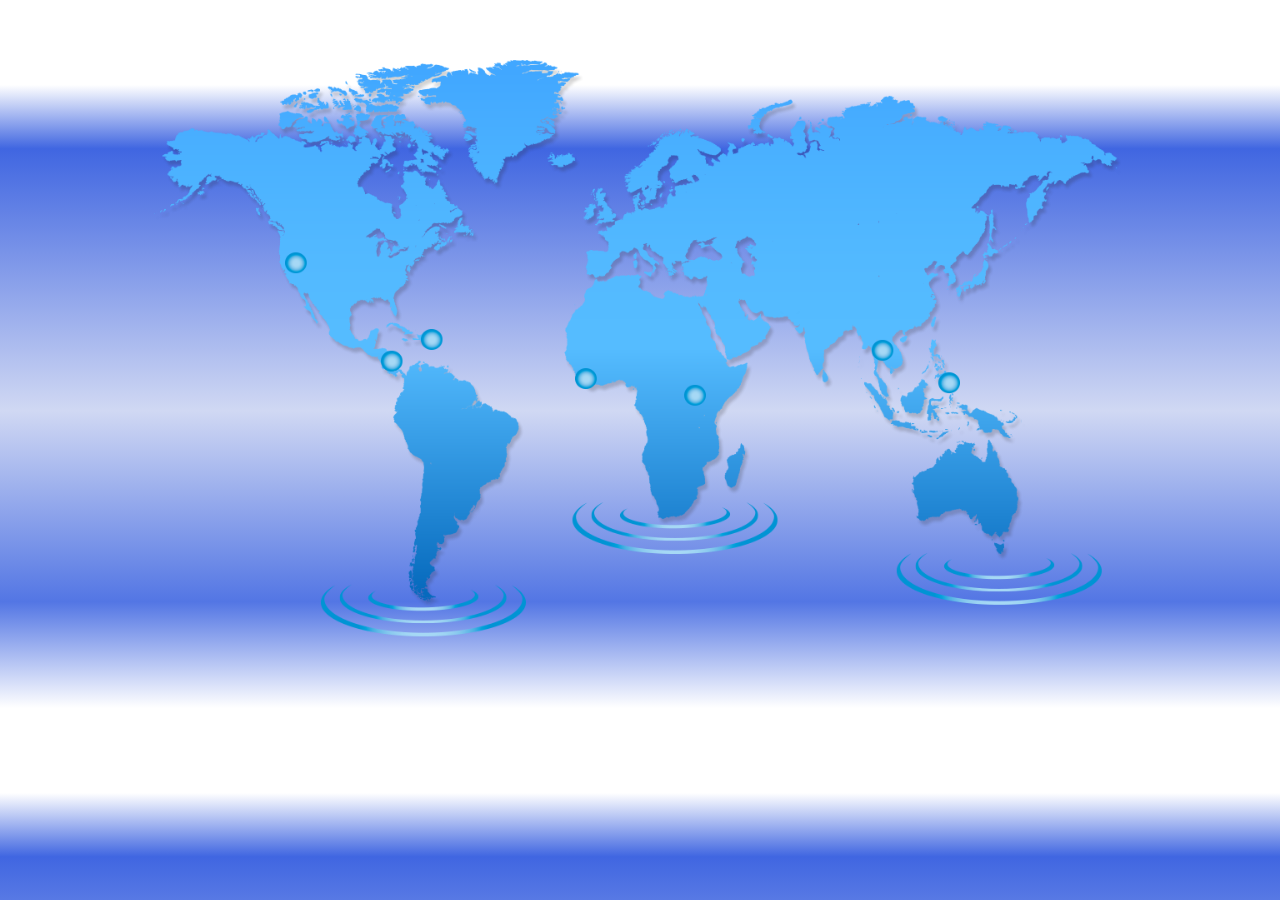
<file: worldmapQtip.html>
<!doctype html>
<html>
<head>
	<!-- META DATA -->
	<!-- This script call enables the responsive map to function in IE8 -->
	<meta http-equiv="X-UA-Compatible" content="IE=edge">
		<!--[if lte IE 8]>
    		<script type="text/javascript" src="js/ie8.polyfil.js"></script>
		<![endif]-->
	<meta charset="UTF-8">
	<meta name="description"  content="DayOne Response develops and supplies life-saving  solutions for global disaster preparedness and relief focusing on the vital need for clean drinking water. DayOne Response supports the Procter &amp; Gamble Children’s Safe Drinking Water Program’s goal to deliver more than 2 billion liters of clean drinking water each year by 2020.">
	<meta name="keywords" content="clean drinking water, water charity, safe drinking water, dyone response, disaster relief, disaster preparedness, outdoor supplies, survival products, emergency products, emergency preparedness supplies, emergency kits, disaster kits, day one response, give, water for Africa, India, south America, drinking water for poor">
	<meta name="author" content="Amy Cagle">

	<title>DayOne Response | Home Page</title>

	<script type="text/javascript" src="https://ajax.microsoft.com/ajax/jQuery/jquery-1.11.1.min.js"></script>
	<!-- 	Slick Carousel-->
	<link rel="stylesheet" type="text/css" href="slick/slick.css"/>
	<!-- Bootstrap -->
	<link rel="stylesheet" type="text/css" href="css/bootstrap_dayone.css">
	<link type="text/css" rel="stylesheet" href="css/jquery.qtip.min.css" />
	<link rel="stylesheet" type="text/css" href="css/dayonestyle.css"/>

	
</head>
<body class="gradientHome">


<!-- worldmap section -->
	<div class="row">
		<div class="col-md-12 text-center">
			<img src="images/world_map.png" class="img-responsive" usemap="#worldmap" name="worldmap">
			<map id="worldmap" name="worldmap">
				<area shape="circle" alt="" title="LOCATION1 <br>Date <br>No Served <br><br>read more..." coords="356,317,20" href="" target="" />
				<area shape="circle" alt="This is the text" title="LOCATION2 <br>Date <br>No Served <br><br>read more..." coords="470,435,20" href="" target="" />
				<area shape="circle" alt="This is the text" title="LOCATION3 <br>Date <br>No Served <br><br>read more..." coords="518,407,20" href="" target="" />
				<area shape="circle" alt="This is the text" title="LOCATION4 <br>Date <br>No Served <br><br>read more..." coords="703,455,20" href="" target="" />
				<area shape="circle" alt="This is the text" title="LOCATION5 <br>Date <br>No Served <br><br>read more..." coords="834,474,20" href="" target="" />
				<area shape="circle" alt="This is the text" title="LOCATION6 <br>Date <br>No Served <br><br>read more..." coords="948,366,20" href="" target="" />
				<area shape="circle" alt="This is the text" title="LOCATION7 <br>Date <br>No Served <br><br>read more..." coords="1059,420,20" href="" target="" />
				<area shape="circle" alt="This is the text" title="LOCATION8 <br>Date <br>No Served <br><br>read more..." coords="1139,459,20" href="" target="" />
				<!-- Created by Online Image Map Editor (http://www.maschek.hu/imagemap/index) -->
			</map>
		</div>
	</div>
<!-- /worldmap section -->




<script type="text/javascript" src="js/imageMapResizer.min.js"></script>

<!-- Bootstrap -->
<script src="js/bootstrap.min.js"></script>
<!-- 	Slick Carousel-->
<script type="text/javascript" src="slick/slick.min.js"></script>
<script type="text/javascript" src="js/jquery.qtip.min.js"></script>
<script>
$(document).ready(function() {
$("area").each(function(index, element) {
	var link = $(this);
	$(link).qtip({
	content: link.attr("title"),
	style: {
             width: 100,
             classes: 'qtip-dayone qtip-rounded'
           },
		});
	});
});

</script>
<script type="text/javascript">
		$('map').imageMapResize();
</script>
<script type="text/javascript" src="js/dayone.js"></script>
</body>
</html>
</file>
<file: css/dayonestyle.css>
.gradientHome {
  /*  background-image: url("../images/homepage_background.png"); */
  background: #ffffff;
  /* Old browsers */
  /* IE9 SVG, needs conditional override of 'filter' to 'none' */
  background: url([data-uri]);
  background: -moz-linear-gradient(top, white 0%, white 12%, #4066e1 21%, #d0d8f3 58%, #5376e4 85%, white 100%);
  /* FF3.6+ */
  background: -webkit-gradient(linear, left top, left bottom, color-stop(0%, white), color-stop(12%, white), color-stop(21%, #4066e1), color-stop(58%, #d0d8f3), color-stop(85%, #5376e4), color-stop(100%, white));
  /* Chrome,Safari4+ */
  background: -webkit-linear-gradient(top, white 0%, white 12%, #4066e1 21%, #d0d8f3 58%, #5376e4 85%, white 100%);
  /* Chrome10+,Safari5.1+ */
  background: -o-linear-gradient(top, white 0%, white 12%, #4066e1 21%, #d0d8f3 58%, #5376e4 85%, white 100%);
  /* Opera 11.10+ */
  background: -ms-linear-gradient(top, white 0%, white 12%, #4066e1 21%, #d0d8f3 58%, #5376e4 85%, white 100%);
  /* IE10+ */
  background: linear-gradient(to bottom, white 0%, white 12%, #4066e1 21%, #d0d8f3 58%, #5376e4 85%, white 100%);
  /* W3C */
  filter: progid:DXImageTransform.Microsoft.gradient(startColorstr='#ffffff', endColorstr='#ffffff',GradientType=0 );
  /* IE6-8 */
}

.gradient {
  height: 100%;
  background: -webkit-linear-gradient(white 180px, #4066e1 300px, #cfd8f3 100%);
}

#dayoneCarouselContainer {
  background: rgba(58, 59, 120, 0.25);
  border-radius: 10px;
  margin-left: auto;
  margin-right: auto;
}

.carouselImage {
  width: 400px;
  height: 320px;
  margin-left: auto;
  margin-right: auto;
  padding-top: 5%;
}

/* This controls the grey boxes in the bottom of the home page */
.homeSectionHeader {
  font-weight: bold;
}

.homeSectionBox {
  padding: 5%;
  border-radius: 10px;
  background: #cfcece;
  /* overflow: hidden; */
  text-align: left;
}

.homeSectionTitle {
  margin-left: auto;
  margin-right: auto;
}

.partnerLogo {
  margin-bottom: 10%;
}

/* This controls the grey boxes in the bottom of the home page */
#dayOneFooterNav {
  padding-top: 5%;
}

.border {
  border: 1px solid red;
}

.worldmap {
  position: relative;
}

.worldmap-title {
  text-align: center;
  color: white;
  margin-top: 150px;
  position: absolute;
  width: 80%;
  margin-left: 9%;
  font-size: 2em;
  text-shadow: 2px 2px 2px #4e4b4b;
}

.nav > li {
  /* There is no Bootstrap variable in variable.scss that controls this. Overriding it here. */
  background-color: #4e4b4b;
  border-radius: 4px;
  font-size: 1.5em;
}
.nav > li a {
  color: white;
}
.nav > li a:hover {
  background-color: #5ac2ff;
  color: black;
}

#socialMediablock {
  padding-top: 5%;
}

.nepalpage--button {
  margin-left: auto;
  margin-right: auto;
  width: 330px;
}

.center {
  text-align: center;
}

/* Makes text white -- mainly for waterbag page */
.white {
  color: white;
}

.bold {
  font-weight: bold;
}

.larger {
  font-size: 1.4em;
}

.italic {
  font-style: italic;
}

.sponsor {
  font-size: 1em;
}

/* This changes the color of all the body section text in the site */
.infoSection {
  color: #4e4b4b;
  font-size: 1.5em;
}

.partnerName {
  font-weight: bold;
}

/* The semi-transparent background behind text */
.contentBackground {
  background: rgba(255, 255, 255, 0.5);
  margin-top: 5%;
  border-radius: 4px;
  padding-bottom: 10px;
  padding-left: 5%;
  padding-right: 5%;
  padding-top: 3%;
}

/* Semi-trans background on Waterbag page -- refactor later to extend .contentBackground. */
.waterbagContentBackgroundRight, .pressCommunityBackround {
  background: rgba(255, 255, 255, 0.5);
  border-radius: 4px;
  padding: 15px;
  padding-left: 20px;
  padding-bottom: 8px;
  margin: 5px;
}

.waterbagContentBackgroundLeft {
  background: rgba(255, 255, 255, 0.5);
  border-radius: 4px;
  padding: 15px;
  padding-left: 20px;
  padding-bottom: 34px;
  margin-top: 5px;
}

.waterbagContentBackgroundFull {
  background: rgba(255, 255, 255, 0.5);
  border-radius: 4px;
  padding-bottom: 10px;
  padding: 1%;
  margin-top: 5px;
}

.waterbagCarousel {
  background: #7e87b0;
  border-radius: 4px;
  padding-bottom: 10px;
  padding: 1%;
  margin: 5px;
  height: 400px;
}

.waterbagCarouselImage {
  margin: auto;
}

.waterbagMarginShift {
  /* margin-left: 5px; */
}

.waterbagBackground {
  margin-top: 5px;
  background: white;
  border-radius: 4px;
}

.waterbagProduct {
  margin-top: 5px;
  margin-left: auto;
  margin-right: auto;
  border-radius: 4px;
}

.waterbagSpecsTable td, .waterbagSpecsTable th {
  padding: 5px;
  border: 1px solid #5081b9;
}
.waterbagSpecsTable th {
  background: #5081b9;
}
.waterbagSpecsTable td {
  font-size: .8em;
}

.partnersCarousel {
  background: #7e87b0;
  border-radius: 4px;
  /* 	height: 400px; */
  /* 	overflow: hidden; */
}

.partnersCarouselImage {
  width: 500px;
  margin-left: auto;
  margin-right: auto;
  border: 10px solid white;
  border-radius: 4px;
}

.button-order, .button-orderSmall, .button-orderHome {
  /* height: 40px; */
  margin-top: 10px;
  margin-bottom: 10px;
  background: #F1B172;
  padding: 1%;
  border-radius: 4px;
  border: 1px solid #965A3C;
}
.button-order a, .button-orderSmall a, .button-orderHome a {
  color: white;
}
.button-order a:hover, .button-orderSmall a:hover, .button-orderHome a:hover {
  text-decoration: none;
}
.button-order:hover, .button-orderSmall:hover, .button-orderHome:hover {
  background-color: #5ac2ff;
  color: black;
}

.ordertextLarge {
  font-size: 2em;
  padding: 10px;
  border: 1px solid red;
}

.button-orderSmall {
  margin: 5px;
}

.button-orderHome {
  margin-top: 5px;
  border-radius: 10px;
}

.button-sponsorHome {
  background: #5ac2ff;
  color: white;
  width: 330px;
  margin-top: 10px;
}
.button-sponsorHome a {
  color: white;
}
.button-sponsorHome a:hover {
  text-decoration: none;
}
.button-sponsorHome:hover {
  background-color: #F1B172;
  color: white;
}

.button-purchaseHome {
  background: #5ac2ff;
  color: white;
  width: 330px;
  margin-top: 10px;
  margin-bottom: 10px;
}
.button-purchaseHome a {
  color: white;
}
.button-purchaseHome a:hover {
  text-decoration: none;
}
.button-purchaseHome:hover {
  background-color: #F1B172;
  color: white;
}

.larger {
  font-size: 1.5em;
}

.button-HomeSponsorNepal {
  background: #F1B172;
  color: white;
  width: 330px;
  /* border: 1px solid #965A3C; */
}
.button-HomeSponsorNepal a {
  color: white;
}
.button-HomeSponsorNepal a:hover {
  text-decoration: none;
}
.button-HomeSponsorNepal:hover {
  background-color: #F1B172;
  color: #7e87b0;
}

.home--button-learnMore {
  color: white;
  background-color: #F1B172;
  border-radius: 10px;
  width: 100px;
  margin: auto;
  /* border: 1px solid #965A3C; */
  border-top: none;
}
.home--button-learnMore a {
  color: white;
  text-decoration: none;
}
.home--button-learnMore a:hover {
  text-decoration: none;
}
.home--button-learnMore a:link {
  text-decoration: none;
}
.home--button-learnMore:hover {
  background-color: #F1B172;
  color: #7e87b0;
  text-decoration: none;
  margin: auto;
}

/* .contentPadding {
	padding:5%;
} */
/* ABOUT page specifics */
.aboutBio {
  font-size: .8em;
}

.bioRowFiller {
  height: 20px;
}

#prodDescript ul li {
  font-size: .8em;
}

/* SAL: this is only to show how the DIVs break down */
/* [class*="col"] {
	border: 1px solid black;
} */
#contactUsBtn {
  margin-top: 8%;
  background: #a7a9ac;
  font-size: 1.5em;
  padding-right: 12%;
  padding-left: 12%;
  color: white;
}
#contactUsBtn:hover {
  background: #5ac2ff;
  color: black;
}

/* SAL: This needs to disappear or change when the screen is smaller */
#contactImg {
  margin-top: 25%;
}

/* overwritting Arrows for slick on the Homepage Carousel*/
.slick-prev, .slick-next {
  height: 40px;
  width: 40px;
}

.slick-prev:before, .slick-next:before {
  font-size: 40px;
  color: #3a3b96;
  z-index: 10;
}

/* Legaleese formatting */
#terms ul li, #privacy ul li {
  font-size: .8em;
  list-style-type: none;
  padding-bottom: 8px;
}
#terms .boldedText, #privacy .boldedText {
  font-weight: bold;
}
#terms h2, #privacy h2, #terms h3, #privacy h3 {
  font-weight: bold;
}

/* Privacy formatting */
#privacy .sharingPersonalInfo li {
  list-style-type: initial;
}

/* Qtip2 formatting  */
.qtip-dayone {
  border: solid 5px #b7b7b7;
  background: #e1e1e1;
}

/* This turns off the sign in link on purchase.html */
div.ecwid-productBrowser-auth {
  display: none;
}

/* To cover different formatting of product page */
.waterbagTagline {
  font-style: italic;
  font-size: .8em;
}

.waterbagTreatList
ul {
  list-style-type: disc;
  columns: 2;
  -webkit-columns: 2;
  -moz-columns: 2;
  list-style-position: inside;
}

/* SAL need to make background disappear when smaller @media */
#communityBackground {
  background-image: url("../images/community_background.png");
  background-size: 100% 100%;
  width: 100%;
  height: 511px;
}

.comVideo {
  background: #becaf2;
  padding: 50px;
  margin-top: 50px;
  border-radius: 4px;
}

.videoBox {
  /* 	background-color: blue; */
  width: 500px;
  height: 340px;
  /* 320 */
}

.video-nav {
  height: 150px;
  padding: 20px;
  background: rgba(255, 255, 255, 0.5);
  border-radius: 4px;
}

.centerVideo {
  display: block;
  margin-left: auto;
  margin-right: auto;
}

.videoCaption {
  text-align: center;
}

.pressTitle {
  font-size: .8em;
  color: #006fba;
  line-height: 120%;
  margin-top: 20px;
}

.pressBlurb {
  font-size: .6em;
  padding-left: 20px;
  margin-top: -5px;
}

.pressCommunityBackround {
  padding-left: 30px;
  padding-right: 30px;
  padding-top: 10px;
}

#pgHomeBackground {
  margin-top: 100px;
}

.pg-dayone-logo {
  padding-bottom: 20px;
}

.pgFooterText {
  padding-top: 2%;
  font-size: .8em;
}

.pgContentBackgroundRight {
  background: rgba(255, 255, 255, 0.5);
  border-radius: 4px;
  padding-bottom: 10px;
  padding: 2%;
  padding-left: 5%;
  padding-right: 5%;
  margin: 5px;
}

.pgContentBackgroundLeft {
  background: rgba(255, 255, 255, 0.5);
  border-radius: 4px;
  padding-bottom: 10px;
  padding: 2%;
  padding-left: 3%;
  padding-right: 2%;
  margin-top: 5px;
}

.pgUseList {
  font-size: .8em;
}

.pglogo {
  float: left;
  padding-left: 10%;
}

.pgCarousel {
  background: #7e87b0;
  border-radius: 4px;
  padding-bottom: 10px;
  padding: 1%;
  margin: 20px;
  height: 400px;
  width: 430px;
}

.pgCarouselImage {
  margin: auto;
  float: left;
}

.pg-button-order {
  height: 120px;
  background: rgba(255, 255, 255, 0.5);
  padding: 1%;
  border-radius: 4px;
}
.pg-button-order a {
  color: #4e4b4b;
  font-size: 1.5em;
}
.pg-button-order a:hover {
  text-decoration: none;
}
.pg-button-order:hover {
  background-color: #5ac2ff;
  color: black;
}

.nepal--chart {
  padding-top: 20px;
  padding-bottom: 30px;
  margin-left: auto;
  margin-right: auto;
}

.nepal--chart-img {
  margin: auto;
  border-radius: 10px;
}

@media (max-width: 900px) {
  .worldmap-title {
    margin-top: 75px;
    font-size: 2em;
    margin-left: 5%;
  }
}
@media (max-width: 991px) {
  .header_pglogo {
    background-color: white;
    margin-bottom: 10px;
    margin-top: 10px;
    border-radius: 5px;
    padding-bottom: 2px;
    padding-right: 10px;
  }

  #contactUsBtn {
    margin-bottom: 10px;
    margin-top: 10px;
  }

  .partnersCarouselImage {
    margin-bottom: 20px;
  }

  .carouselImage {
    margin-bottom: 20px;
  }
}
@media (max-width: 600px) {
  .pg-button-order a {
    font-size: 1.3em;
  }

  #pg_logo_button {
    font-size: 1em;
  }

  #pgHomeBackground {
    display: none;
  }

  .worldmap-title {
    margin-top: 10px;
    font-size: 1em;
    margin-left: 5%;
  }

  .partnersCarouselImage {
    width: 400px;
  }

  .button-sponsorHome {
    font-size: .9em;
    width: 240px;
  }

  .button-purchaseHome {
    font-size: .9em;
    width: 240px;
  }
}
@media (max-width: 600px) {
  .partnersCarouselImage {
    width: 275px;
  }

  .carouselImage {
    width: 275px;
    height: auto;
    margin-bottom: 0;
  }
}
</file>
